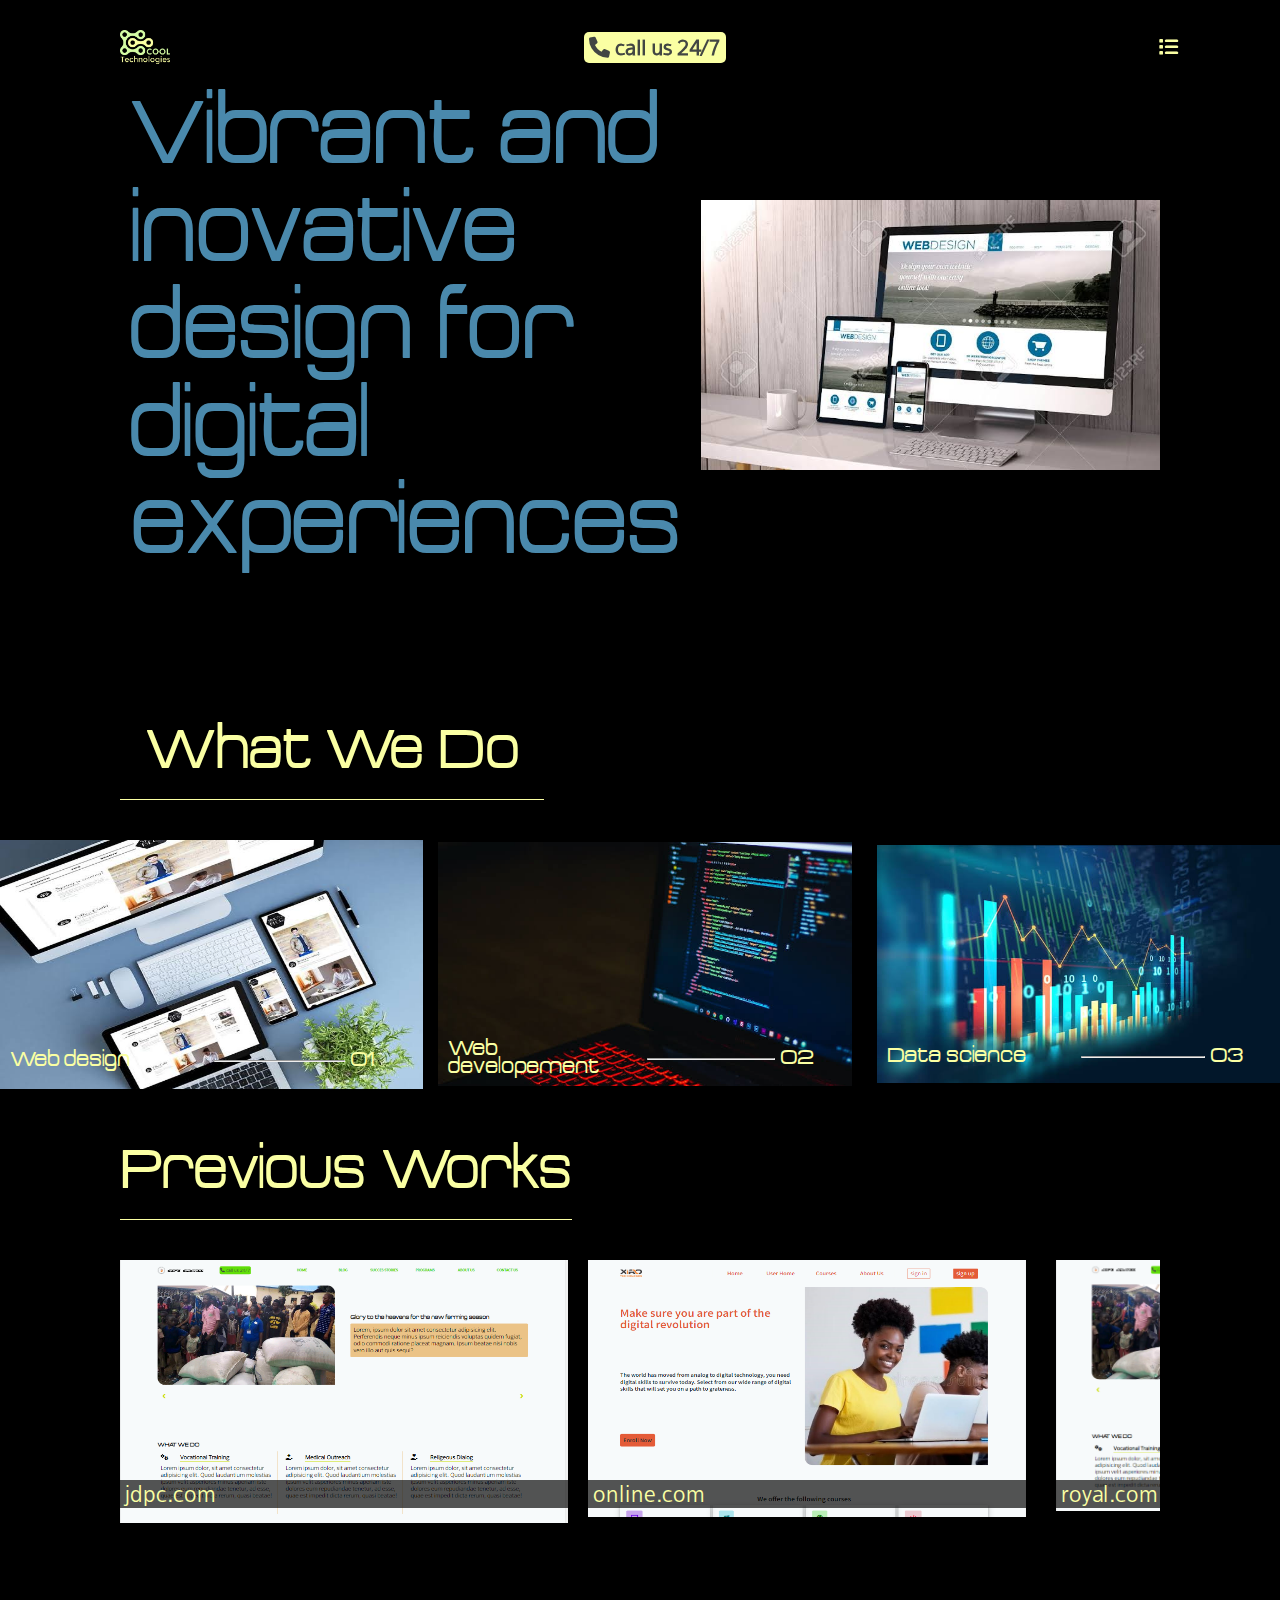
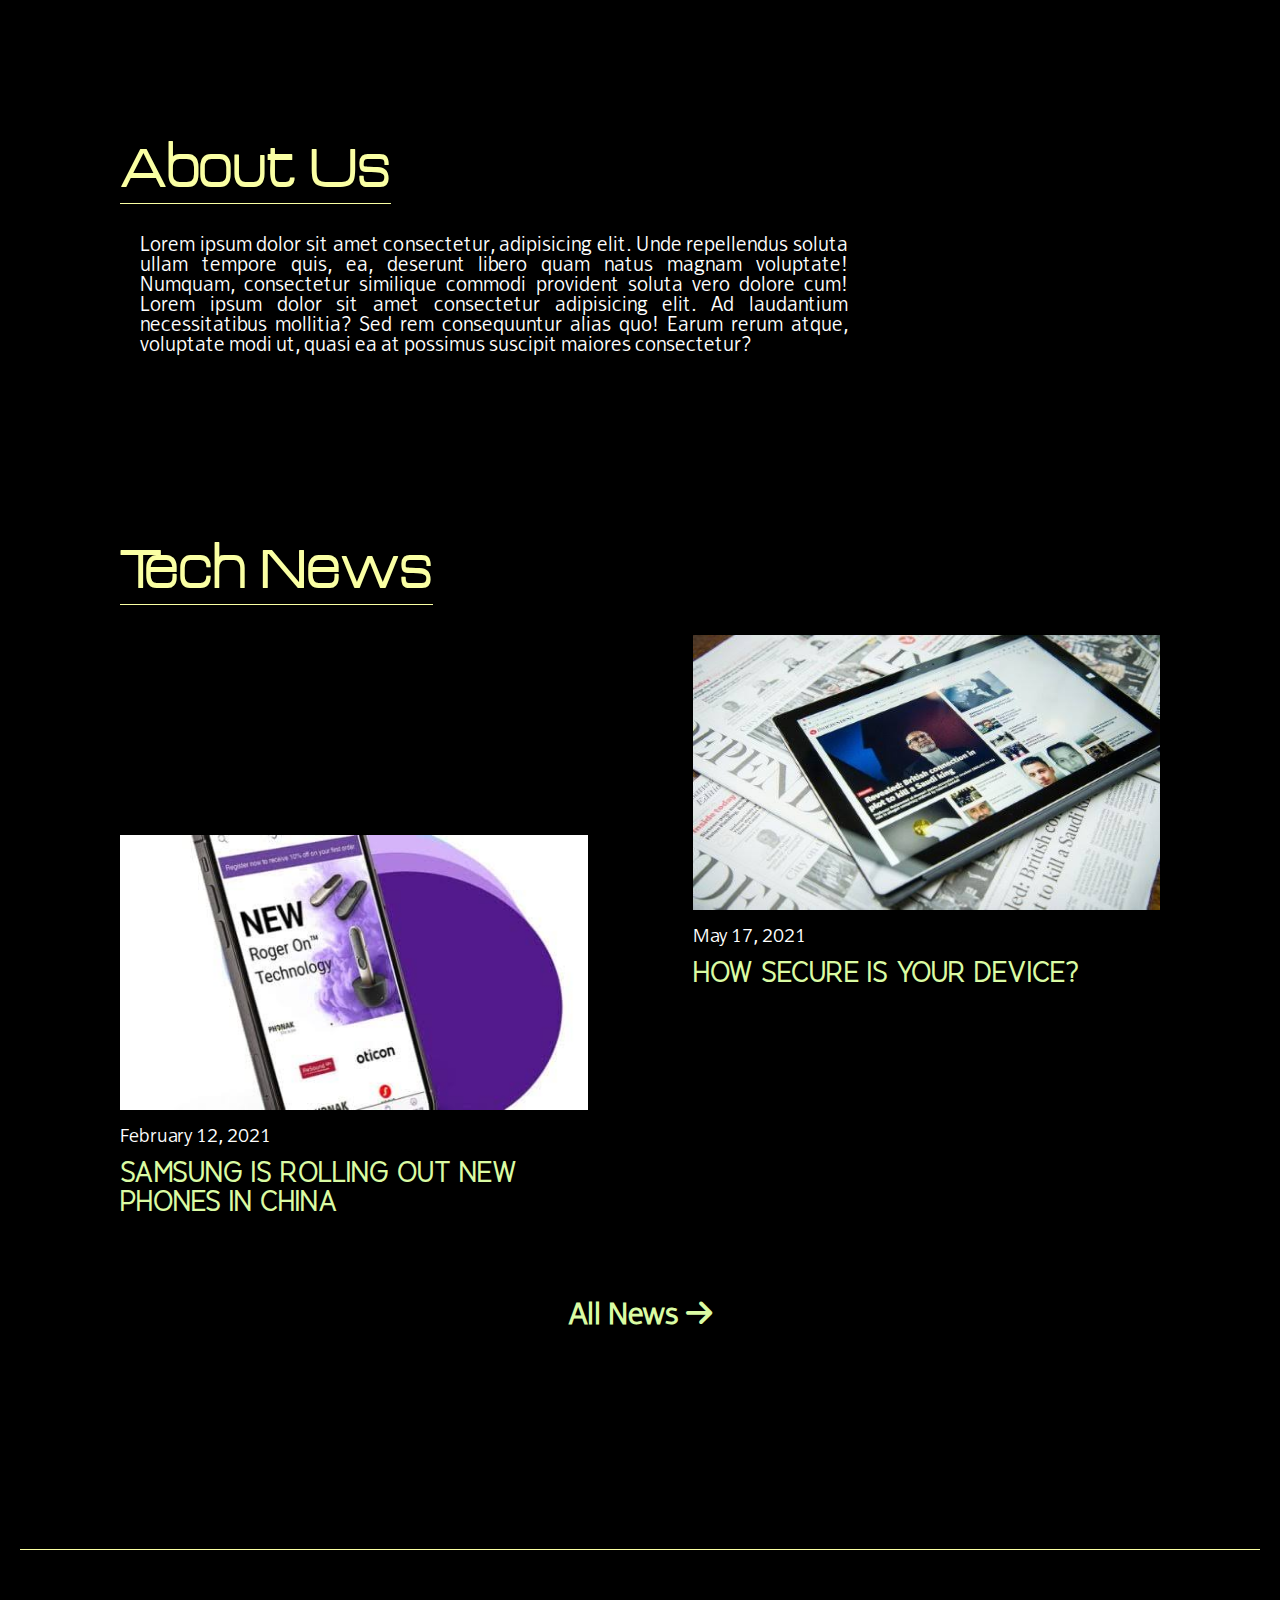
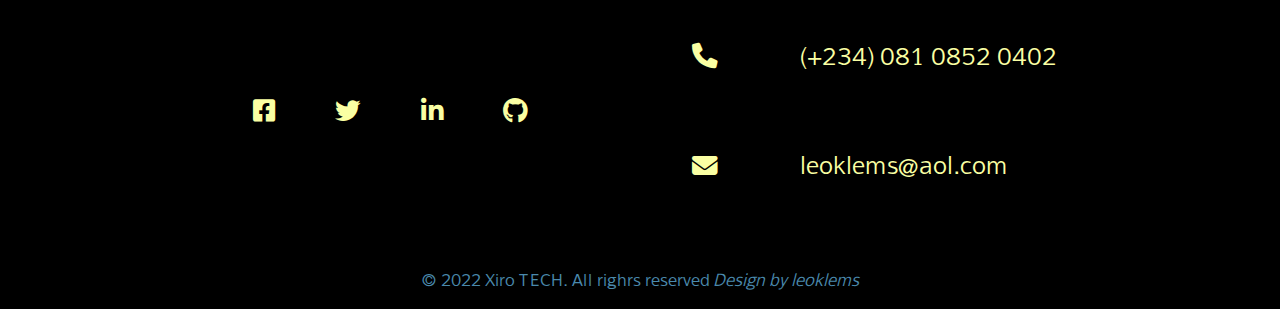
<file: index.html>
<html lang="en">

<head>
    <meta charset="UTF-8">
    <meta http-equiv="X-UA-Compatible" content="IE=edge">
    <meta name="viewport" content="width=device-width, initial-scale=1.0">
    <title>Home</title>
    <link rel="shortcut icon" href="assets/images/sml3.png" type="image">
    <link rel="stylesheet" href="assets/css/style.css">
    <link rel="stylesheet" href="assets/fontawesome-free-6.1.1-web/fontawesome-free-6.1.1-web/css/all.css">
</head>

<body>
    <main id="general">
        <article id="top-menu-bar">
            <article id="top-header">
                <img src="assets/images/main.png" alt="logo" id="logo">
                <a id="hm__header__dail" href="tel:+234 8108 520 402"><i class="fas fa-phone"></i> call us 24/7</a>
                <nav id="navi">
                    <a href="" id="menu-btn"><span class="menu_wrd"></span> <i class="fas fa-list"></i></a>

                </nav>
                <section id="menu-item" class="menu-item">
                    <ol>
                        <li class="nav-item"><a href="index.html" class="nav-link">home</a></li>
                        <li class="nav-item"><a href="#service" class="nav-link" id="service-link">our services</a></li>
                        <li class="nav-item"><a href="#about" class="nav-link" id="about-link">about us</a></li>
                        <li class="nav-item"><a href="news-home.html" class="nav-link" id="news-link">news</a></li>
                    </ol>
                </section>
            </article>

        </article>
        <main id="major">
            <article id="fis">
                <header>
                    Vibrant and inovative design for digital experiences
                </header>
                <div id="hm__body__sec__body slideshow-container">
                    <div class="hm__body__caro__div mySlides fade">
                        <img src="assets/images/4.jpeg" alt="" id="fis-img">
                    </div>
                    <div class="hm__body__caro__div mySlides fade">
                        <img src="assets/images/news1.jpeg" alt="" id="fis-img">
                    </div>
                </div>
            </article>
            <article id="service">
                <header>What we do</header>
                <section>
                    <div>
                        <figure class="we-do fo">
                            <!-- <div class="we-do-icon">
                                <i class="fa-solid fa-globe"></i>
                            </div> -->
                            <img src="assets/images/wdes.jpeg" alt="" class="we-do-img" id="we-do-one">
                            <figcaption id="we-do-one"><span class="we-do-name">Web design</span>
                                <hr class="we-do-line"><span class="we-do-no">01</span></figcaption>
                        </figure>
                    </div>
                    <div>
                        <figure class="we-do fo">
                            <!-- <div class="we-do-icon">
                                <i class="fas fa-code"></i>
                            </div> -->
                            <img src="assets/images/wdev.jpeg" alt="" class="we-do-img" id="we-do-two">
                            <figcaption id="we-do-two"><span class="we-do-name">Web developement</span>
                                <hr class="we-do-line"><span class="we-do-no">02</span></figcaption>
                        </figure>
                    </div>
                    <div>
                        <figure class="we-do fo">
                            <!-- <div class="we-do-icon">
                                <i class="fa-solid fa-chart-line"></i>
                            </div> -->
                            <img src="assets/images/data1.jpeg" alt="" class="we-do-img" id="we-do-three">
                            <figcaption id="we-do-three"><span class="we-do-name">Data science</span>
                                <hr class="we-do-line"><span class="we-do-no">03</span></figcaption>
                        </figure>
                    </div>

                </section>
            </article>
            <article id="works">
                <header>Previous Works</header>
                <section>
                    <a href="">
                        <figure class="we-do fo">
                            <img src="assets/images/work1.png" alt="" class="we-do-img" id="we-do-one">
                            <figcaption id="we-do-one">
                                <span class="we-do-name">jdpc.com</span>
                            </figcaption>
                        </figure>
                    </a>
                    <a href="">
                        <figure class="we-do fo">
                            <img src="assets/images/work2.png" alt="" class="we-do-img" id="we-do-two">
                            <figcaption id="we-do-two">
                                <span class="we-do-name">online.com</span>
                            </figcaption>
                        </figure>
                    </a>
                    <a href="">
                        <figure class="we-do fo">
                            <img src="assets/images/work1.png" alt="" class="we-do-img" id="we-do-three">
                            <figcaption id="we-do-three">
                                <span class="we-do-name">royal.com</span>
                            </figcaption>
                        </figure>
                    </a>

                </section>
            </article>
            <article id="about">
                <header>about us</header>
                <section>Lorem ipsum dolor sit amet consectetur, adipisicing elit. Unde repellendus soluta ullam tempore quis, ea, deserunt libero quam natus magnam voluptate! Numquam, consectetur similique commodi provident soluta vero dolore cum! Lorem ipsum
                    dolor sit amet consectetur adipisicing elit. Ad laudantium necessitatibus mollitia? Sed rem consequuntur alias quo! Earum rerum atque, voluptate modi ut, quasi ea at possimus suscipit maiores consectetur?</section>
            </article>
            <article id="news">
                <header>Tech news</header>
                <section>
                    <a href="news-details.html" class="nws-link">
                        <div class="nws-item">
                            <img src="assets/images/news4.jpeg" alt="" class="nws-img">
                            <p class="nws-date">february 12, 2021</p>
                            <div class="nws-head">samsung is rolling out new phones in china</div>
                        </div>
                    </a>
                    <a href="news-details.html" class="nws-link">
                        <div class="nws-item">
                            <img src="assets/images/news3.jpeg" alt="" class="nws-img">
                            <p class="nws-date">may 17, 2021</p>
                            <div class="nws-head">how secure is your device?</div>
                        </div>
                    </a>
                </section>
                <footer>
                    <a href="news-home.html" class="all-nws">
                        <span class="arro">
                            All news  <i class="fas fa-arrow-right all-arr"></i>
                        </span>
                    </a>
                </footer>
            </article>

        </main>
        <footer id="bottom">
            <article>
                <section>
                    <div class="footer-social">
                        <a class="sos-item" href=""><i class="fab fa-facebook-square" aria-hidden="true"></i></a>
                        <a class="sos-item" href=""><i class="fab fa-twitter" aria-hidden="true"></i></a>
                        <a class="sos-item" href=""><i class="fab fa-linkedin-in" aria-hidden="true"></i></a>
                        <a class="sos-item" href=""><i class="fab fa-github" aria-hidden="true"></i></a>

                    </div>
                    <div class="footer-con">
                        <table>
                            <tr>
                                <td class="fo-icon"><i class="fas fa-phone"></i></td>
                                <td class="fo-con"><a href="tel:+234 8108 520 402">(+234) 081 0852 0402</a></td>
                            </tr>
                            <tr>
                                <td class="fo-icon"><i class="fas fa-envelope"></i></td>
                                <td class="fo-con">leoklems@aol.com</td>
                            </tr>
                        </table>
                    </div>
                </section>
                <footer>
                    <div class="copyright">
                        <span>© 2022 <span class="footer-brand">Xiro</span> TECH. All righrs reserved</span>
                        <i>Design by <a href="">leoklems</a></i>

                    </div>
                </footer>
            </article>
        </footer>
    </main>

    <script src="assets/js/jquery.js"></script>
    <script src="assets/js/main.js"></script>
</body>

</html>
</file>
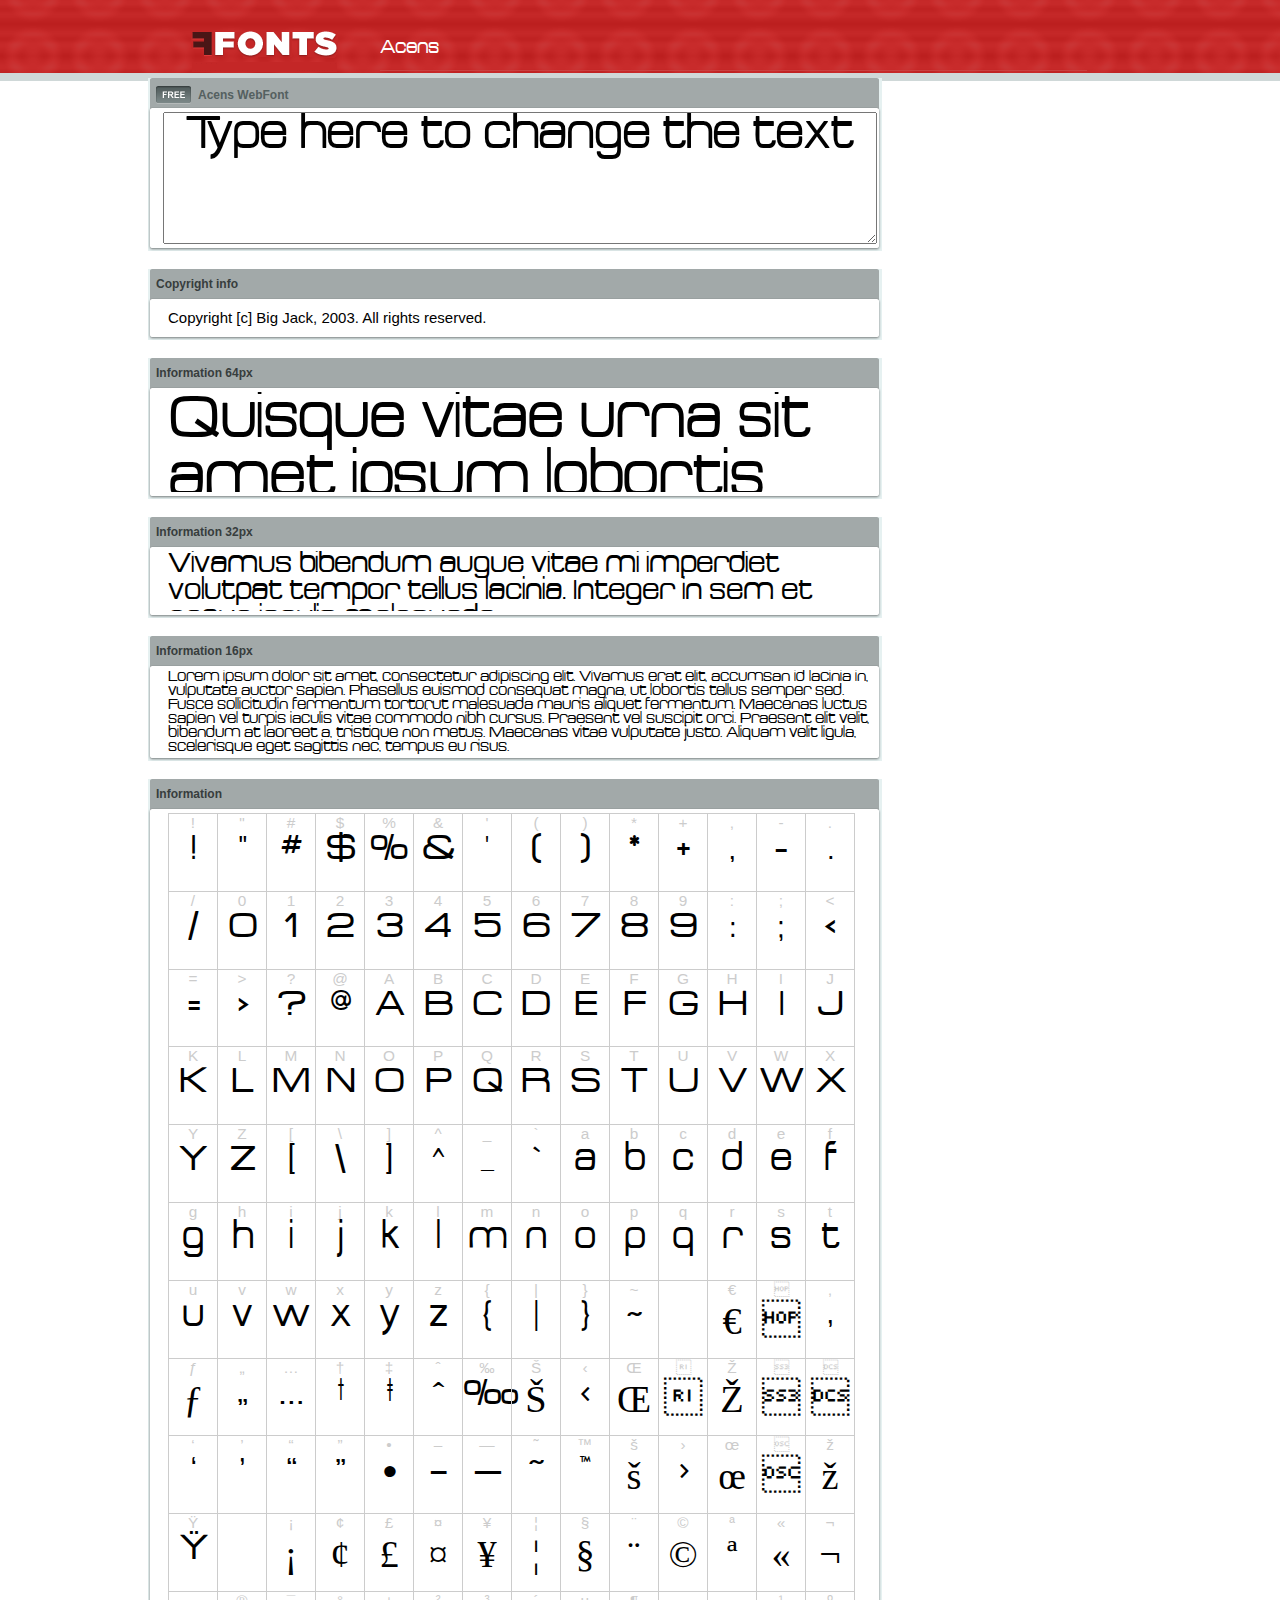
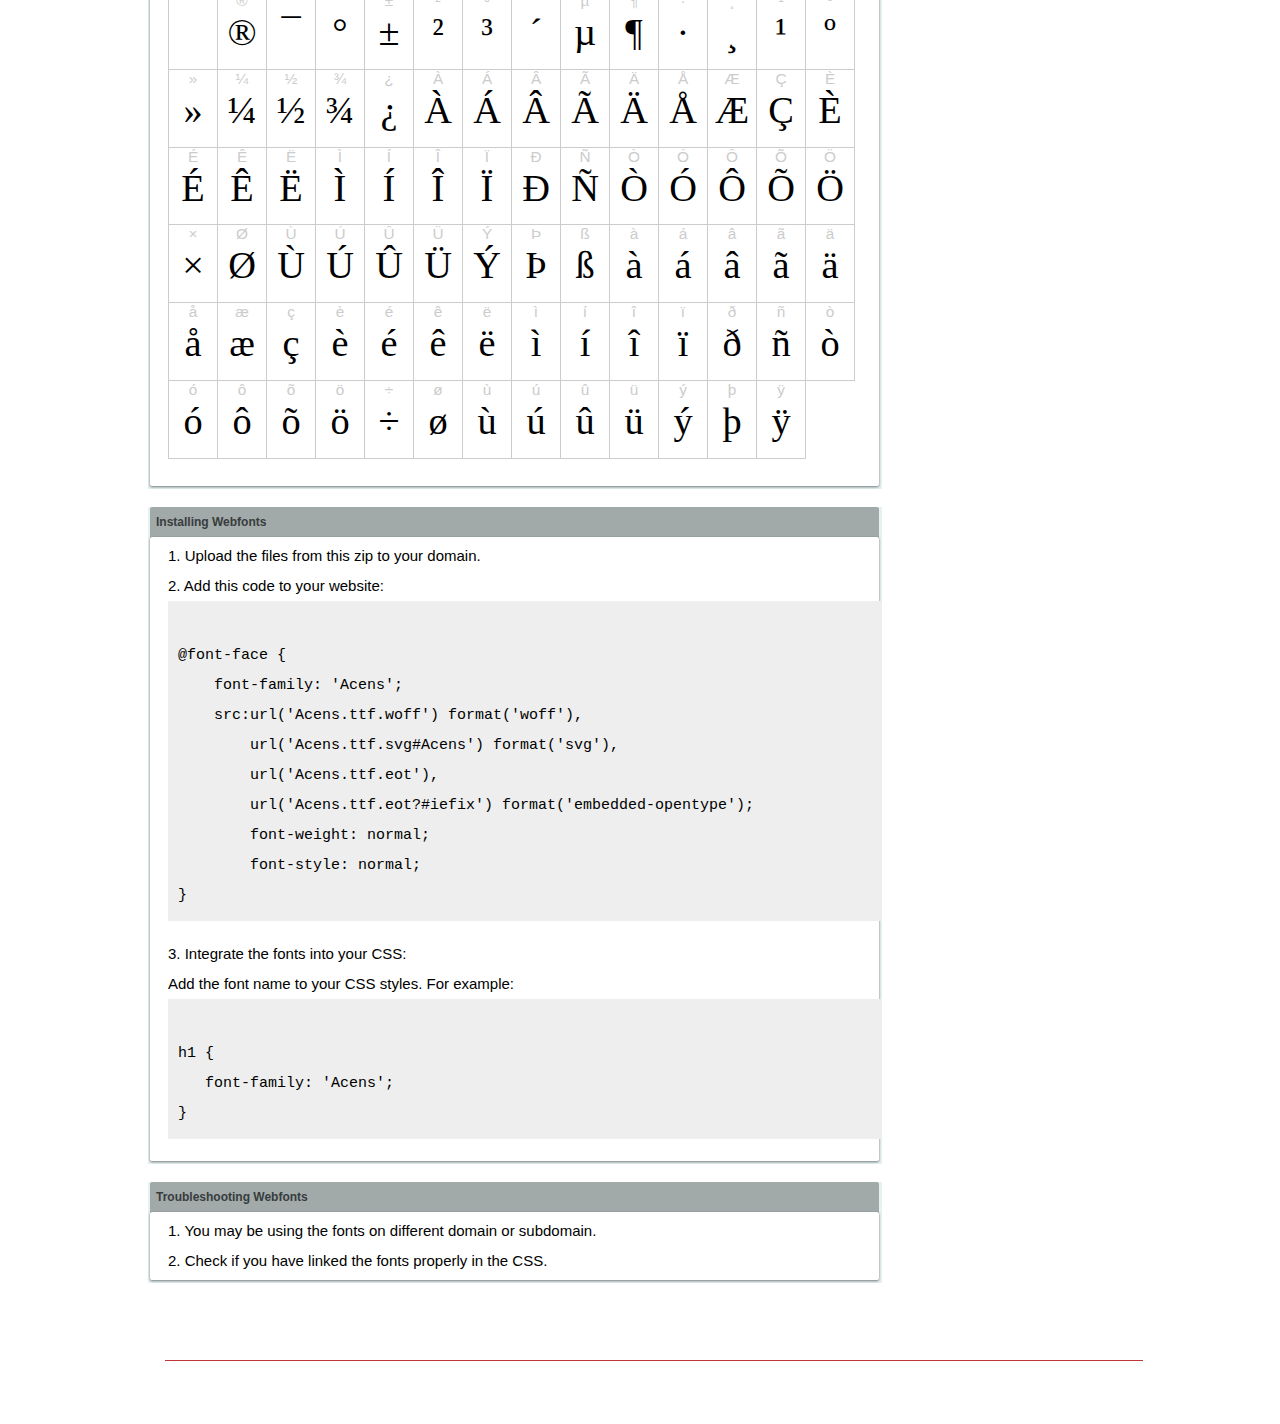
<file: assets/css/Acens/example.html>
<!DOCTYPE html PUBLIC "-//W3C//DTD XHTML 1.0 Transitional//EN" "http://www.w3.org/TR/xhtml1/DTD/xhtml1-transitional.dtd">
<html xmlns="http://www.w3.org/1999/xhtml">
<head>
<meta http-equiv="Content-Type" content="text/html; charset=UTF-8" />
<title>Acens WebFont</title>
<meta name="description" content="Acens WebFont" />
<meta name="keywords" content="Acens WebFont" />
<style type="text/css">
@font-face {
  font-family: 'Acens';
    src:  url('Acens.ttf.woff') format('woff'),
    url('Acens.ttf.svg#Acens') format('svg'),
    url('Acens.ttf.eot'),
    url('Acens.eot?#iefix') format('embedded-opentype'); 
    font-weight: normal;
    font-style: normal;
}.examplefontl {
  font-family: 'Acens';  
  color: black;
}
.examplefont {
  padding-bottom: 2em;
  overflow: hidden; 
  text-align: center;
}
.examplefont div {
  float: left;
  border: 1px solid #ccc;
  text-align: center;
  width: 1.25em;
  height: 2em;
  margin-right: -1px;
  margin-bottom: -1px;
  font-size: 3.2em; 
}
.examplefont div .defaultC {
  color: #ccc;
  font-family: arial, sans-serif;
  font-size: .4em;
  display: block;
}
*{margin:0;padding:0;}
body{margin:0px;padding:0px;background:#FFFFFF url(images/bgtile.gif?1) repeat-x;font-family:Arial, Helvetica, sans-serif;}
#header{background:url(images/headertile.gif);height:73px;margin:0px;overflow:hidden;}
#head{width:707px;float:left;height:31px;margin:39px 0 0 0;padding:0px;color:#ffffff;font-size:15px;border-bottom:1px solid #c94040;overflow:hidden;}
#head a{color:#ffffff;text-decoration:none;}
#headspan1{float:left;}
.container{width:994px;margin:0 auto;padding:0px;overflow:hidden;}
#content{width:734px;margin:5px 0px 0px 5px;float:left;padding:0px;font-size:12px;display:inline;color:#868e8e;overflow:hidden;}
.fontbox{background:url(images/fontboxtile.gif);width:734px;margin:0 0 18px 0;padding:0;overflow:hidden;}
.fontboxtop{background:url(images/fontboxtop.gif) no-repeat top left;height:18px;font-size:12px;color:#373d3d;width:718px;padding:8px;margin:0;overflow:hidden;}
.fontboxtop a{color:#373d3d;text-decoration:none;}
.fontboxspan1{background:url(images/free.gif) no-repeat;padding:2px 0 2px 42px;float:left;}
h6{background:url(images/logo.gif) top left no-repeat;width:230px;height:73px;margin:0px 0px 0px 7px;float:left;}
h6 a{display:block;height:73px;}
h6 a span{display:none;}
h1{display:inline;font-size:12px;font-weight:bold;color:#546060;padding:0px;float:left;}
.btn{border:0;margin:0;background:url('images/button.gif');background-repeat:repeat-x;color:#fff;width:127px;height:28px;font-size:17px;}
.inputsubtmi{border:1px solid #e1ebeb;border-bottom:2px solid #c7d1d1;padding:6px;margin:0 0 8px 0;}
.partner{font-size:16px;font-weight:bold;color:#000000;padding:0px;margin:39px 0px 12px 30px;}
.fontboxspan1notfree{padding:2px 0 2px 42px;float:left;}
#footer{height:123px;margin:0px;padding:0px;background:url(http://www.altfonts.com/images/foottile.gif);}
#foot{width:1005px;height:123px;background:url(http://www.altfonts.com/images/foot.gif) top left no-repeat;margin:0 auto;padding:0px;}
#copyright{height:31px;padding:28px 0 0 118px;margin:0 0 0 27px;border-bottom:1px solid #c33636;font-size:14px;color:#4a1616;}
code {
	white-space: pre;
	background-color: #eee;
	display: block;
	padding: 10px;
	margin-bottom: 18px;
	overflow: auto;
}    
</style>
</head>
<body>
<div id="header">
<div class="container">
<h6><a href="http://webfonts.ffonts.net" title="WebFonts"><span>WebFonts</span></a></h6>
<div id="head">
<span id="headspan1">
   <span style="font-family: 'Acens';font-size: 20px; color: white;">Acens</span> 
</span>
</div>
</div>
</div>
<div class="container">
<div id="content">
<!-- WebFont --> 
<div class="fontbox">
<div class="fontboxtop"><span class="fontboxspan1"><h1>Acens WebFont</h1></span></div>
 <textarea id="txtAreaTryFont" cols="" rows="2" style="font-family: 'Acens';width:97%; font-size: 50px; height: 130px;text-align: center;margin-left: 15px;" 
           onclick="if (this.value=='Type here to change the text') this.value=''">Type here to change the text</textarea>
<img src="images/fontboxbottom.gif" width="734" height="7" alt="" />
</div>
<div class="fontbox">
<div class="fontboxtop"><b>Copyright info</b></div>
<div style="text-align: left;margin-left:20px;color: black;font-size:15px;line-height:200%">
Copyright [c] Big Jack, 2003. All rights reserved.
</div>
<img src="images/fontboxbottom.gif" width="734" height="7" alt="" />
</div>
<div class="fontbox">
<div class="fontboxtop"><b>Information 64px</b></div>
<div style="font-family: 'Acens';margin-left:20px;font-size:64px;color:black;float: left;display: inline; overflow: hidden;height:100px;">
 Quisque vitae urna sit amet ipsum lobortis iaculis volutpat sit amet nibh. 
</div>
<img src="images/fontboxbottom.gif" width="734" height="7" alt="" />
</div>
<div class="fontbox">
<div class="fontboxtop"><b>Information 32px</b></div>
<div style="font-family: 'Acens';margin-left:20px;font-size:30px;color:black;float: left;display: inline; overflow: hidden;height:60px;">
 Vivamus bibendum augue vitae mi imperdiet volutpat tempor tellus lacinia. Integer in sem et neque iaculis malesuada. 
</div>
<img src="images/fontboxbottom.gif" width="734" height="7" alt="" />
</div>
<div class="fontbox">
<div class="fontboxtop"><b>Information 16px</b></div>
<div style="font-family: 'Acens';margin-left:20px;font-size:16px;color:black;float: left;display: inline; overflow: hidden;">
 Lorem ipsum dolor sit amet, consectetur adipiscing elit. Vivamus erat elit, accumsan id lacinia in, vulputate auctor sapien. Phasellus euismod consequat magna, ut lobortis tellus semper sed. Fusce sollicitudin fermentum tortor, ut malesuada mauris aliquet fermentum. Maecenas luctus sapien vel turpis iaculis vitae commodo nibh cursus. Praesent vel suscipit orci. Praesent elit velit, bibendum at laoreet a, tristique non metus. Maecenas vitae vulputate justo. Aliquam velit ligula, scelerisque eget sagittis nec, tempus eu risus. 
</div>
<img src="images/fontboxbottom.gif" width="734" height="7" alt="" />
</div>
<div class="fontbox">
<div class="fontboxtop"><b>Information</b></div>
<div class="examplefont examplefontl" style="text-align: center;margin-left:20px;">
 <div><span class="defaultC">&#33;</span><span>&#33;</span></div><div><span class="defaultC">&#34;</span><span>&#34;</span></div><div><span class="defaultC">&#35;</span><span>&#35;</span></div><div><span class="defaultC">&#36;</span><span>&#36;</span></div><div><span class="defaultC">&#37;</span><span>&#37;</span></div><div><span class="defaultC">&#38;</span><span>&#38;</span></div><div><span class="defaultC">&#39;</span><span>&#39;</span></div><div><span class="defaultC">&#40;</span><span>&#40;</span></div><div><span class="defaultC">&#41;</span><span>&#41;</span></div><div><span class="defaultC">&#42;</span><span>&#42;</span></div><div><span class="defaultC">&#43;</span><span>&#43;</span></div><div><span class="defaultC">&#44;</span><span>&#44;</span></div><div><span class="defaultC">&#45;</span><span>&#45;</span></div><div><span class="defaultC">&#46;</span><span>&#46;</span></div><div><span class="defaultC">&#47;</span><span>&#47;</span></div><div><span class="defaultC">&#48;</span><span>&#48;</span></div><div><span class="defaultC">&#49;</span><span>&#49;</span></div><div><span class="defaultC">&#50;</span><span>&#50;</span></div><div><span class="defaultC">&#51;</span><span>&#51;</span></div><div><span class="defaultC">&#52;</span><span>&#52;</span></div><div><span class="defaultC">&#53;</span><span>&#53;</span></div><div><span class="defaultC">&#54;</span><span>&#54;</span></div><div><span class="defaultC">&#55;</span><span>&#55;</span></div><div><span class="defaultC">&#56;</span><span>&#56;</span></div><div><span class="defaultC">&#57;</span><span>&#57;</span></div><div><span class="defaultC">&#58;</span><span>&#58;</span></div><div><span class="defaultC">&#59;</span><span>&#59;</span></div><div><span class="defaultC">&#60;</span><span>&#60;</span></div><div><span class="defaultC">&#61;</span><span>&#61;</span></div><div><span class="defaultC">&#62;</span><span>&#62;</span></div><div><span class="defaultC">&#63;</span><span>&#63;</span></div><div><span class="defaultC">&#64;</span><span>&#64;</span></div><div><span class="defaultC">&#65;</span><span>&#65;</span></div><div><span class="defaultC">&#66;</span><span>&#66;</span></div><div><span class="defaultC">&#67;</span><span>&#67;</span></div><div><span class="defaultC">&#68;</span><span>&#68;</span></div><div><span class="defaultC">&#69;</span><span>&#69;</span></div><div><span class="defaultC">&#70;</span><span>&#70;</span></div><div><span class="defaultC">&#71;</span><span>&#71;</span></div><div><span class="defaultC">&#72;</span><span>&#72;</span></div><div><span class="defaultC">&#73;</span><span>&#73;</span></div><div><span class="defaultC">&#74;</span><span>&#74;</span></div><div><span class="defaultC">&#75;</span><span>&#75;</span></div><div><span class="defaultC">&#76;</span><span>&#76;</span></div><div><span class="defaultC">&#77;</span><span>&#77;</span></div><div><span class="defaultC">&#78;</span><span>&#78;</span></div><div><span class="defaultC">&#79;</span><span>&#79;</span></div><div><span class="defaultC">&#80;</span><span>&#80;</span></div><div><span class="defaultC">&#81;</span><span>&#81;</span></div><div><span class="defaultC">&#82;</span><span>&#82;</span></div><div><span class="defaultC">&#83;</span><span>&#83;</span></div><div><span class="defaultC">&#84;</span><span>&#84;</span></div><div><span class="defaultC">&#85;</span><span>&#85;</span></div><div><span class="defaultC">&#86;</span><span>&#86;</span></div><div><span class="defaultC">&#87;</span><span>&#87;</span></div><div><span class="defaultC">&#88;</span><span>&#88;</span></div><div><span class="defaultC">&#89;</span><span>&#89;</span></div><div><span class="defaultC">&#90;</span><span>&#90;</span></div><div><span class="defaultC">&#91;</span><span>&#91;</span></div><div><span class="defaultC">&#92;</span><span>&#92;</span></div><div><span class="defaultC">&#93;</span><span>&#93;</span></div><div><span class="defaultC">&#94;</span><span>&#94;</span></div><div><span class="defaultC">&#95;</span><span>&#95;</span></div><div><span class="defaultC">&#96;</span><span>&#96;</span></div><div><span class="defaultC">&#97;</span><span>&#97;</span></div><div><span class="defaultC">&#98;</span><span>&#98;</span></div><div><span class="defaultC">&#99;</span><span>&#99;</span></div><div><span class="defaultC">&#100;</span><span>&#100;</span></div><div><span class="defaultC">&#101;</span><span>&#101;</span></div><div><span class="defaultC">&#102;</span><span>&#102;</span></div><div><span class="defaultC">&#103;</span><span>&#103;</span></div><div><span class="defaultC">&#104;</span><span>&#104;</span></div><div><span class="defaultC">&#105;</span><span>&#105;</span></div><div><span class="defaultC">&#106;</span><span>&#106;</span></div><div><span class="defaultC">&#107;</span><span>&#107;</span></div><div><span class="defaultC">&#108;</span><span>&#108;</span></div><div><span class="defaultC">&#109;</span><span>&#109;</span></div><div><span class="defaultC">&#110;</span><span>&#110;</span></div><div><span class="defaultC">&#111;</span><span>&#111;</span></div><div><span class="defaultC">&#112;</span><span>&#112;</span></div><div><span class="defaultC">&#113;</span><span>&#113;</span></div><div><span class="defaultC">&#114;</span><span>&#114;</span></div><div><span class="defaultC">&#115;</span><span>&#115;</span></div><div><span class="defaultC">&#116;</span><span>&#116;</span></div><div><span class="defaultC">&#117;</span><span>&#117;</span></div><div><span class="defaultC">&#118;</span><span>&#118;</span></div><div><span class="defaultC">&#119;</span><span>&#119;</span></div><div><span class="defaultC">&#120;</span><span>&#120;</span></div><div><span class="defaultC">&#121;</span><span>&#121;</span></div><div><span class="defaultC">&#122;</span><span>&#122;</span></div><div><span class="defaultC">&#123;</span><span>&#123;</span></div><div><span class="defaultC">&#124;</span><span>&#124;</span></div><div><span class="defaultC">&#125;</span><span>&#125;</span></div><div><span class="defaultC">&#126;</span><span>&#126;</span></div><div><span class="defaultC">&#127;</span><span>&#127;</span></div><div><span class="defaultC">&#128;</span><span>&#128;</span></div><div><span class="defaultC">&#129;</span><span>&#129;</span></div><div><span class="defaultC">&#130;</span><span>&#130;</span></div><div><span class="defaultC">&#131;</span><span>&#131;</span></div><div><span class="defaultC">&#132;</span><span>&#132;</span></div><div><span class="defaultC">&#133;</span><span>&#133;</span></div><div><span class="defaultC">&#134;</span><span>&#134;</span></div><div><span class="defaultC">&#135;</span><span>&#135;</span></div><div><span class="defaultC">&#136;</span><span>&#136;</span></div><div><span class="defaultC">&#137;</span><span>&#137;</span></div><div><span class="defaultC">&#138;</span><span>&#138;</span></div><div><span class="defaultC">&#139;</span><span>&#139;</span></div><div><span class="defaultC">&#140;</span><span>&#140;</span></div><div><span class="defaultC">&#141;</span><span>&#141;</span></div><div><span class="defaultC">&#142;</span><span>&#142;</span></div><div><span class="defaultC">&#143;</span><span>&#143;</span></div><div><span class="defaultC">&#144;</span><span>&#144;</span></div><div><span class="defaultC">&#145;</span><span>&#145;</span></div><div><span class="defaultC">&#146;</span><span>&#146;</span></div><div><span class="defaultC">&#147;</span><span>&#147;</span></div><div><span class="defaultC">&#148;</span><span>&#148;</span></div><div><span class="defaultC">&#149;</span><span>&#149;</span></div><div><span class="defaultC">&#150;</span><span>&#150;</span></div><div><span class="defaultC">&#151;</span><span>&#151;</span></div><div><span class="defaultC">&#152;</span><span>&#152;</span></div><div><span class="defaultC">&#153;</span><span>&#153;</span></div><div><span class="defaultC">&#154;</span><span>&#154;</span></div><div><span class="defaultC">&#155;</span><span>&#155;</span></div><div><span class="defaultC">&#156;</span><span>&#156;</span></div><div><span class="defaultC">&#157;</span><span>&#157;</span></div><div><span class="defaultC">&#158;</span><span>&#158;</span></div><div><span class="defaultC">&#159;</span><span>&#159;</span></div><div><span class="defaultC">&#160;</span><span>&#160;</span></div><div><span class="defaultC">&#161;</span><span>&#161;</span></div><div><span class="defaultC">&#162;</span><span>&#162;</span></div><div><span class="defaultC">&#163;</span><span>&#163;</span></div><div><span class="defaultC">&#164;</span><span>&#164;</span></div><div><span class="defaultC">&#165;</span><span>&#165;</span></div><div><span class="defaultC">&#166;</span><span>&#166;</span></div><div><span class="defaultC">&#167;</span><span>&#167;</span></div><div><span class="defaultC">&#168;</span><span>&#168;</span></div><div><span class="defaultC">&#169;</span><span>&#169;</span></div><div><span class="defaultC">&#170;</span><span>&#170;</span></div><div><span class="defaultC">&#171;</span><span>&#171;</span></div><div><span class="defaultC">&#172;</span><span>&#172;</span></div><div><span class="defaultC">&#173;</span><span>&#173;</span></div><div><span class="defaultC">&#174;</span><span>&#174;</span></div><div><span class="defaultC">&#175;</span><span>&#175;</span></div><div><span class="defaultC">&#176;</span><span>&#176;</span></div><div><span class="defaultC">&#177;</span><span>&#177;</span></div><div><span class="defaultC">&#178;</span><span>&#178;</span></div><div><span class="defaultC">&#179;</span><span>&#179;</span></div><div><span class="defaultC">&#180;</span><span>&#180;</span></div><div><span class="defaultC">&#181;</span><span>&#181;</span></div><div><span class="defaultC">&#182;</span><span>&#182;</span></div><div><span class="defaultC">&#183;</span><span>&#183;</span></div><div><span class="defaultC">&#184;</span><span>&#184;</span></div><div><span class="defaultC">&#185;</span><span>&#185;</span></div><div><span class="defaultC">&#186;</span><span>&#186;</span></div><div><span class="defaultC">&#187;</span><span>&#187;</span></div><div><span class="defaultC">&#188;</span><span>&#188;</span></div><div><span class="defaultC">&#189;</span><span>&#189;</span></div><div><span class="defaultC">&#190;</span><span>&#190;</span></div><div><span class="defaultC">&#191;</span><span>&#191;</span></div><div><span class="defaultC">&#192;</span><span>&#192;</span></div><div><span class="defaultC">&#193;</span><span>&#193;</span></div><div><span class="defaultC">&#194;</span><span>&#194;</span></div><div><span class="defaultC">&#195;</span><span>&#195;</span></div><div><span class="defaultC">&#196;</span><span>&#196;</span></div><div><span class="defaultC">&#197;</span><span>&#197;</span></div><div><span class="defaultC">&#198;</span><span>&#198;</span></div><div><span class="defaultC">&#199;</span><span>&#199;</span></div><div><span class="defaultC">&#200;</span><span>&#200;</span></div><div><span class="defaultC">&#201;</span><span>&#201;</span></div><div><span class="defaultC">&#202;</span><span>&#202;</span></div><div><span class="defaultC">&#203;</span><span>&#203;</span></div><div><span class="defaultC">&#204;</span><span>&#204;</span></div><div><span class="defaultC">&#205;</span><span>&#205;</span></div><div><span class="defaultC">&#206;</span><span>&#206;</span></div><div><span class="defaultC">&#207;</span><span>&#207;</span></div><div><span class="defaultC">&#208;</span><span>&#208;</span></div><div><span class="defaultC">&#209;</span><span>&#209;</span></div><div><span class="defaultC">&#210;</span><span>&#210;</span></div><div><span class="defaultC">&#211;</span><span>&#211;</span></div><div><span class="defaultC">&#212;</span><span>&#212;</span></div><div><span class="defaultC">&#213;</span><span>&#213;</span></div><div><span class="defaultC">&#214;</span><span>&#214;</span></div><div><span class="defaultC">&#215;</span><span>&#215;</span></div><div><span class="defaultC">&#216;</span><span>&#216;</span></div><div><span class="defaultC">&#217;</span><span>&#217;</span></div><div><span class="defaultC">&#218;</span><span>&#218;</span></div><div><span class="defaultC">&#219;</span><span>&#219;</span></div><div><span class="defaultC">&#220;</span><span>&#220;</span></div><div><span class="defaultC">&#221;</span><span>&#221;</span></div><div><span class="defaultC">&#222;</span><span>&#222;</span></div><div><span class="defaultC">&#223;</span><span>&#223;</span></div><div><span class="defaultC">&#224;</span><span>&#224;</span></div><div><span class="defaultC">&#225;</span><span>&#225;</span></div><div><span class="defaultC">&#226;</span><span>&#226;</span></div><div><span class="defaultC">&#227;</span><span>&#227;</span></div><div><span class="defaultC">&#228;</span><span>&#228;</span></div><div><span class="defaultC">&#229;</span><span>&#229;</span></div><div><span class="defaultC">&#230;</span><span>&#230;</span></div><div><span class="defaultC">&#231;</span><span>&#231;</span></div><div><span class="defaultC">&#232;</span><span>&#232;</span></div><div><span class="defaultC">&#233;</span><span>&#233;</span></div><div><span class="defaultC">&#234;</span><span>&#234;</span></div><div><span class="defaultC">&#235;</span><span>&#235;</span></div><div><span class="defaultC">&#236;</span><span>&#236;</span></div><div><span class="defaultC">&#237;</span><span>&#237;</span></div><div><span class="defaultC">&#238;</span><span>&#238;</span></div><div><span class="defaultC">&#239;</span><span>&#239;</span></div><div><span class="defaultC">&#240;</span><span>&#240;</span></div><div><span class="defaultC">&#241;</span><span>&#241;</span></div><div><span class="defaultC">&#242;</span><span>&#242;</span></div><div><span class="defaultC">&#243;</span><span>&#243;</span></div><div><span class="defaultC">&#244;</span><span>&#244;</span></div><div><span class="defaultC">&#245;</span><span>&#245;</span></div><div><span class="defaultC">&#246;</span><span>&#246;</span></div><div><span class="defaultC">&#247;</span><span>&#247;</span></div><div><span class="defaultC">&#248;</span><span>&#248;</span></div><div><span class="defaultC">&#249;</span><span>&#249;</span></div><div><span class="defaultC">&#250;</span><span>&#250;</span></div><div><span class="defaultC">&#251;</span><span>&#251;</span></div><div><span class="defaultC">&#252;</span><span>&#252;</span></div><div><span class="defaultC">&#253;</span><span>&#253;</span></div><div><span class="defaultC">&#254;</span><span>&#254;</span></div><div><span class="defaultC">&#255;</span><span>&#255;</span></div> 
</div>
<img src="images/fontboxbottom.gif" width="734" height="7" alt="" />
</div>
<div class="fontbox">
<div class="fontboxtop"><b>Installing Webfonts</b></div>
<div style="text-align: left;margin-left:20px;color: black;font-size:15px;line-height:200%">
1. Upload the files from this zip to your domain.<br />
2. Add this code to your website:<br />
<code>
@font-face {
    font-family: 'Acens';
    src:url('Acens.ttf.woff') format('woff'),
        url('Acens.ttf.svg#Acens') format('svg'),
        url('Acens.ttf.eot'),
        url('Acens.ttf.eot?#iefix') format('embedded-opentype'); 
        font-weight: normal;
        font-style: normal;
}
</code>
3. Integrate the fonts into your CSS:<br />
Add the font name to your CSS styles. For example:
<code>
h1 { 
   font-family: 'Acens';
}  
</code>
</div>
<img src="images/fontboxbottom.gif" width="734" height="7" alt="" />
</div>
<div class="fontbox">
<div class="fontboxtop"><b>Troubleshooting Webfonts</b></div>
<div style="text-align: left;margin-left:20px;color: black;font-size:15px;line-height:200%">
1. You may be using the fonts on different domain or subdomain.<Br />
2. Check if you have linked the fonts properly in the CSS.<Br />
</div>
<img src="images/fontboxbottom.gif" width="734" height="7" alt="" />
</div>
</div>
</div>
<div id="footer">
<div id="foot">
<div id="copyright" style="font-size:11px;color:white;">&copy; - <a href="http://www.ffonts.net" title="Free Fonts" style="color:white;">Free Fonts by www.FFonts.net</a> - </div>
</div>
</div>

</body>
</html>
</file>
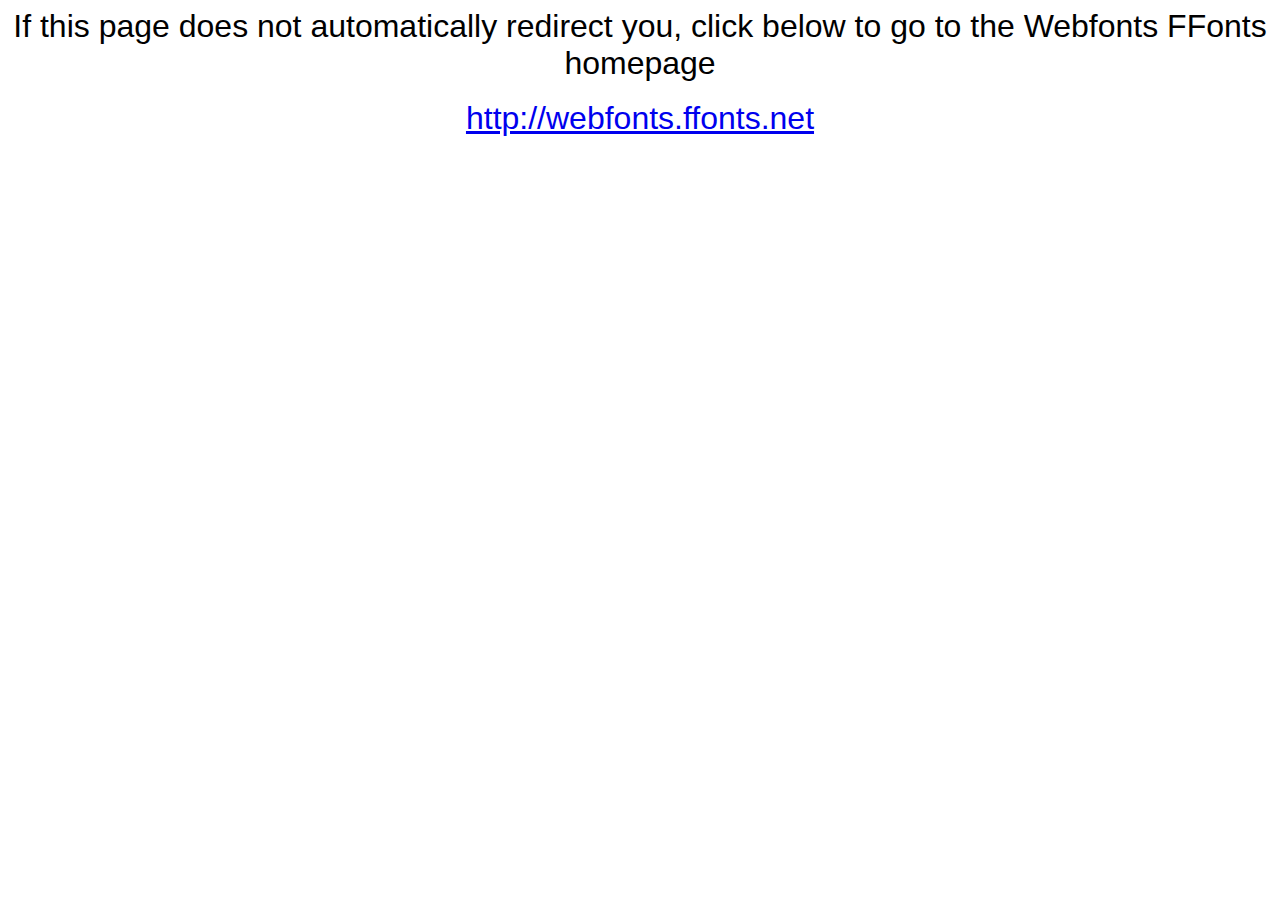
<file: assets/css/Acens/webfonts.ffonts.net.htm>
<HTML>
<HEAD>
<TITLE>Webfonts www.FFonts.net - Redirect</TITLE>
<meta http-equiv="refresh" content="1;url=http://webfonts.ffonts.net">
<script language="javascript">
<!-- 
//location.replace("http://webfonts.ffonts.net");
-->
</script>
</HEAD>

<BODY>
<CENTER>

<FONT FACE="Arial, Sans Serif, Verdana" SIZE=6>If this page does not automatically redirect you, click below to go to the Webfonts FFonts homepage</FONT>
<BR><BR>
<FONT FACE="Arial, Sans Serif, Verdana" SIZE=6><A HREF="http://webfonts.ffonts.net" TARGET="_top">http://webfonts.ffonts.net</A></FONT>

</CENTER>
</BODY>
</HTML>
</file>
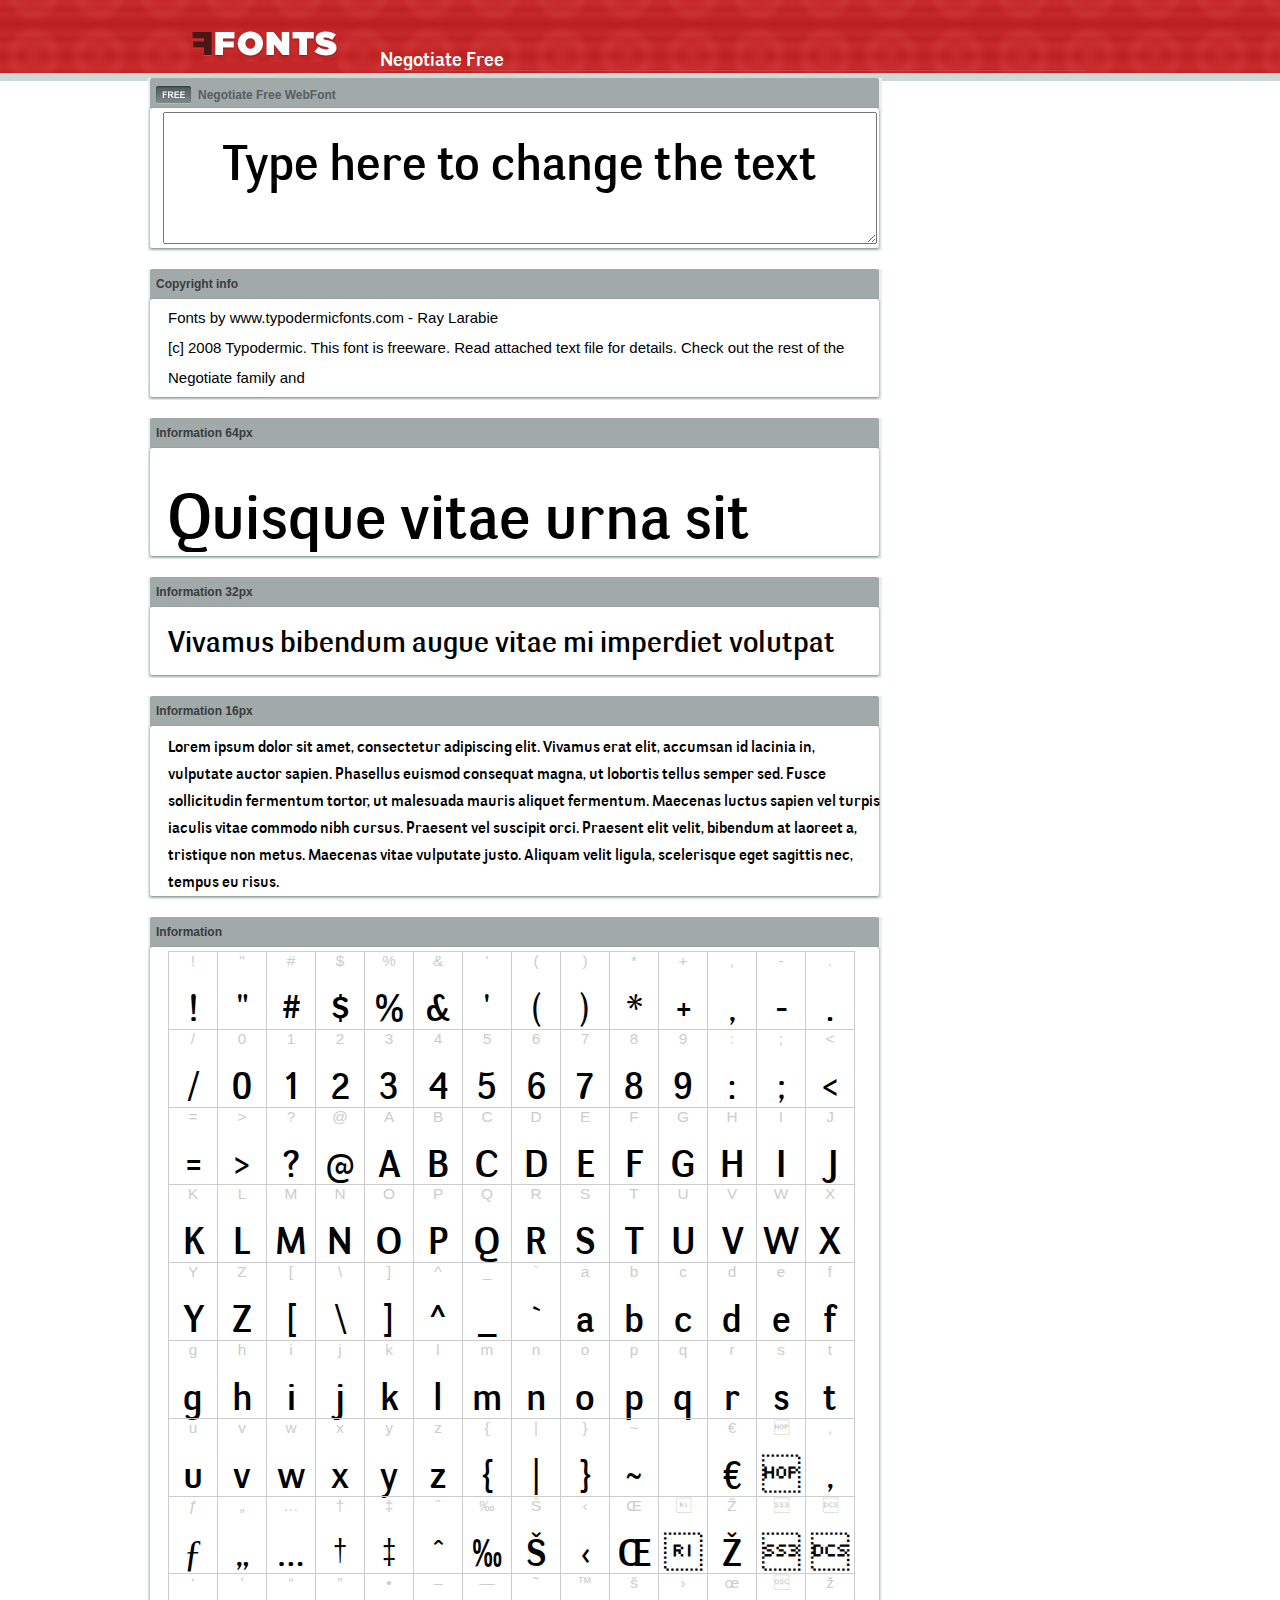
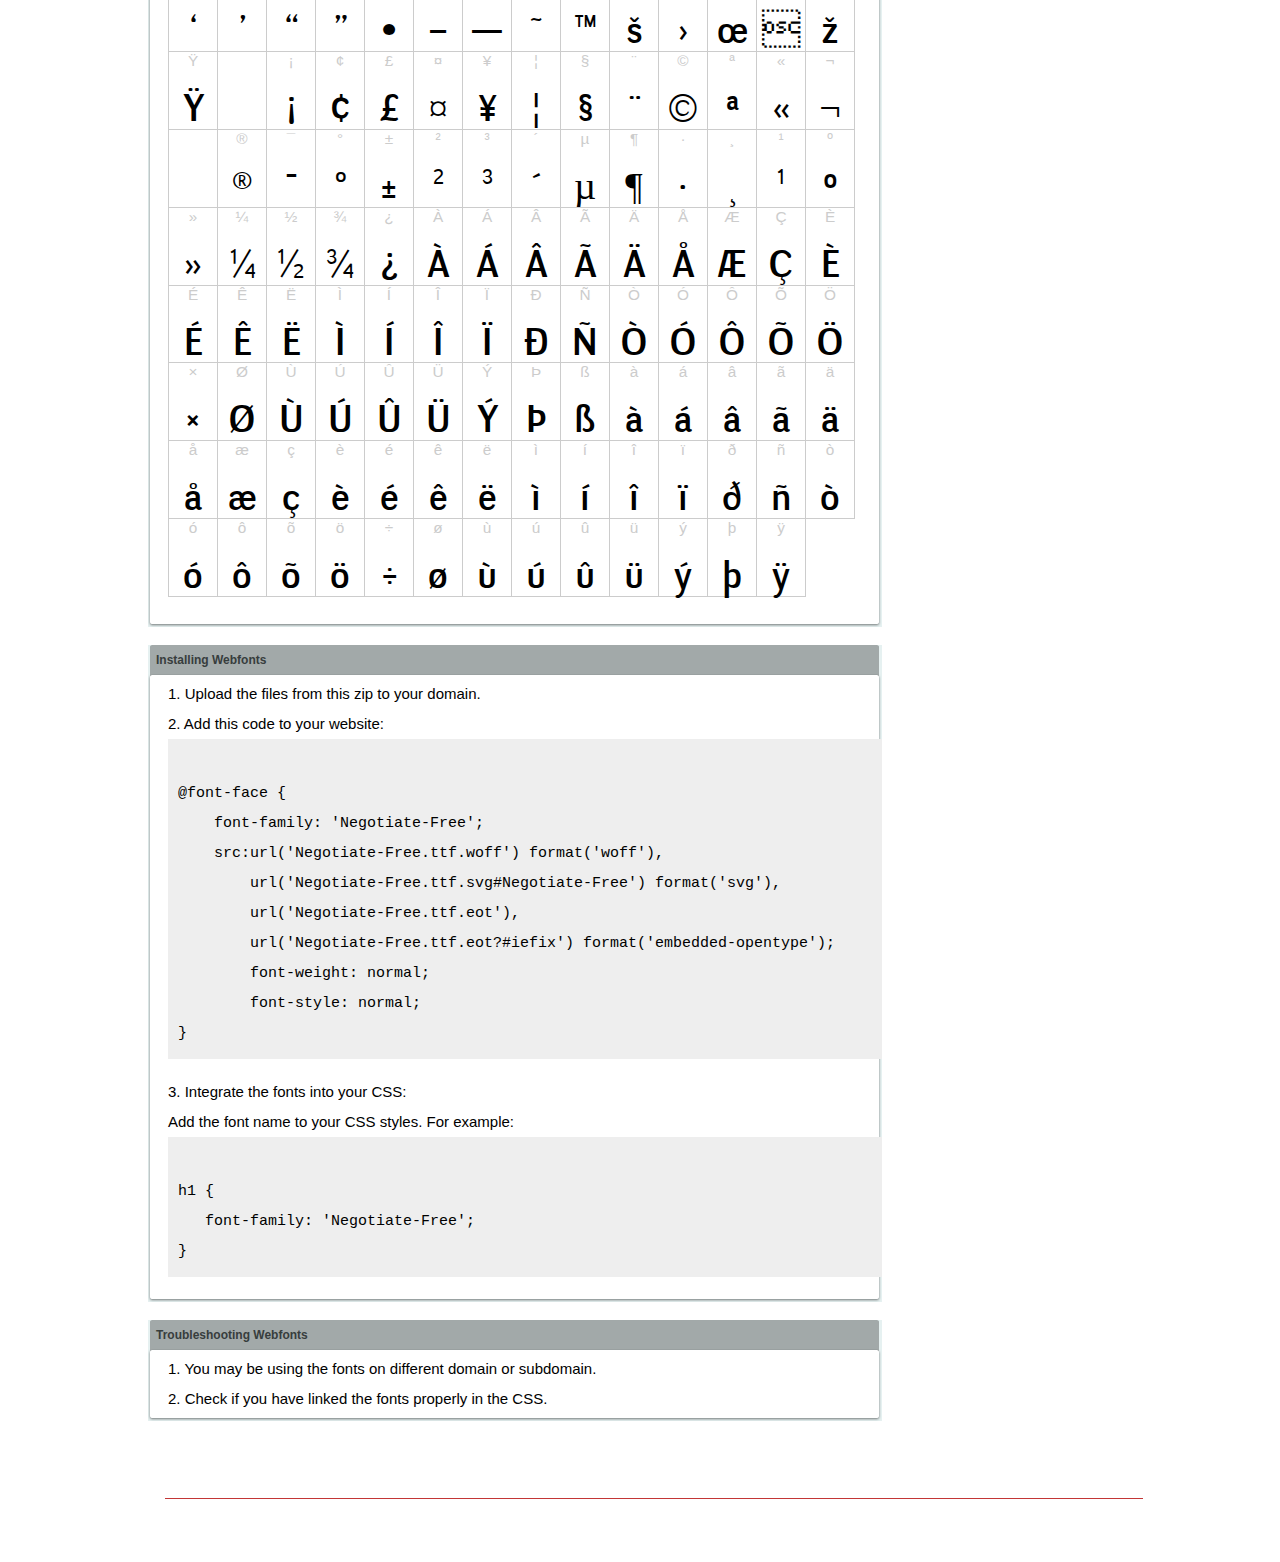
<file: assets/css/alt/example.html>
<!DOCTYPE html PUBLIC "-//W3C//DTD XHTML 1.0 Transitional//EN" "http://www.w3.org/TR/xhtml1/DTD/xhtml1-transitional.dtd">
<html xmlns="http://www.w3.org/1999/xhtml">
<head>
<meta http-equiv="Content-Type" content="text/html; charset=UTF-8" />
<title>Negotiate Free WebFont</title>
<meta name="description" content="Negotiate Free WebFont" />
<meta name="keywords" content="Negotiate Free WebFont" />
<style type="text/css">
@font-face {
  font-family: 'Negotiate-Free';
    src:  url('Negotiate-Free.ttf.woff') format('woff'),
    url('Negotiate-Free.ttf.svg#Negotiate-Free') format('svg'),
    url('Negotiate-Free.ttf.eot'),
    url('Negotiate-Free.eot?#iefix') format('embedded-opentype'); 
    font-weight: normal;
    font-style: normal;
}.examplefontl {
  font-family: 'Negotiate-Free';  
  color: black;
}
.examplefont {
  padding-bottom: 2em;
  overflow: hidden; 
  text-align: center;
}
.examplefont div {
  float: left;
  border: 1px solid #ccc;
  text-align: center;
  width: 1.25em;
  height: 2em;
  margin-right: -1px;
  margin-bottom: -1px;
  font-size: 3.2em; 
}
.examplefont div .defaultC {
  color: #ccc;
  font-family: arial, sans-serif;
  font-size: .4em;
  display: block;
}
*{margin:0;padding:0;}
body{margin:0px;padding:0px;background:#FFFFFF url(images/bgtile.gif?1) repeat-x;font-family:Arial, Helvetica, sans-serif;}
#header{background:url(images/headertile.gif);height:73px;margin:0px;overflow:hidden;}
#head{width:707px;float:left;height:31px;margin:39px 0 0 0;padding:0px;color:#ffffff;font-size:15px;border-bottom:1px solid #c94040;overflow:hidden;}
#head a{color:#ffffff;text-decoration:none;}
#headspan1{float:left;}
.container{width:994px;margin:0 auto;padding:0px;overflow:hidden;}
#content{width:734px;margin:5px 0px 0px 5px;float:left;padding:0px;font-size:12px;display:inline;color:#868e8e;overflow:hidden;}
.fontbox{background:url(images/fontboxtile.gif);width:734px;margin:0 0 18px 0;padding:0;overflow:hidden;}
.fontboxtop{background:url(images/fontboxtop.gif) no-repeat top left;height:18px;font-size:12px;color:#373d3d;width:718px;padding:8px;margin:0;overflow:hidden;}
.fontboxtop a{color:#373d3d;text-decoration:none;}
.fontboxspan1{background:url(images/free.gif) no-repeat;padding:2px 0 2px 42px;float:left;}
h6{background:url(images/logo.gif) top left no-repeat;width:230px;height:73px;margin:0px 0px 0px 7px;float:left;}
h6 a{display:block;height:73px;}
h6 a span{display:none;}
h1{display:inline;font-size:12px;font-weight:bold;color:#546060;padding:0px;float:left;}
.btn{border:0;margin:0;background:url('images/button.gif');background-repeat:repeat-x;color:#fff;width:127px;height:28px;font-size:17px;}
.inputsubtmi{border:1px solid #e1ebeb;border-bottom:2px solid #c7d1d1;padding:6px;margin:0 0 8px 0;}
.partner{font-size:16px;font-weight:bold;color:#000000;padding:0px;margin:39px 0px 12px 30px;}
.fontboxspan1notfree{padding:2px 0 2px 42px;float:left;}
#footer{height:123px;margin:0px;padding:0px;background:url(http://www.altfonts.com/images/foottile.gif);}
#foot{width:1005px;height:123px;background:url(http://www.altfonts.com/images/foot.gif) top left no-repeat;margin:0 auto;padding:0px;}
#copyright{height:31px;padding:28px 0 0 118px;margin:0 0 0 27px;border-bottom:1px solid #c33636;font-size:14px;color:#4a1616;}
code {
	white-space: pre;
	background-color: #eee;
	display: block;
	padding: 10px;
	margin-bottom: 18px;
	overflow: auto;
}    
</style>
</head>
<body>
<div id="header">
<div class="container">
<h6><a href="http://webfonts.ffonts.net" title="WebFonts"><span>WebFonts</span></a></h6>
<div id="head">
<span id="headspan1">
   <span style="font-family: 'Negotiate-Free';font-size: 20px; color: white;">Negotiate Free</span> 
</span>
</div>
</div>
</div>
<div class="container">
<div id="content">
<!-- WebFont --> 
<div class="fontbox">
<div class="fontboxtop"><span class="fontboxspan1"><h1>Negotiate Free WebFont</h1></span></div>
 <textarea id="txtAreaTryFont" cols="" rows="2" style="font-family: 'Negotiate-Free';width:97%; font-size: 50px; height: 130px;text-align: center;margin-left: 15px;" 
           onclick="if (this.value=='Type here to change the text') this.value=''">Type here to change the text</textarea>
<img src="images/fontboxbottom.gif" width="734" height="7" alt="" />
</div>
<div class="fontbox">
<div class="fontboxtop"><b>Copyright info</b></div>
<div style="text-align: left;margin-left:20px;color: black;font-size:15px;line-height:200%">
Fonts by www.typodermicfonts.com - Ray Larabie<br />
[c] 2008 Typodermic. This font is freeware. Read attached text file for details. Check out the rest of the Negotiate family and
</div>
<img src="images/fontboxbottom.gif" width="734" height="7" alt="" />
</div>
<div class="fontbox">
<div class="fontboxtop"><b>Information 64px</b></div>
<div style="font-family: 'Negotiate-Free';margin-left:20px;font-size:64px;color:black;float: left;display: inline; overflow: hidden;height:100px;">
 Quisque vitae urna sit amet ipsum lobortis iaculis volutpat sit amet nibh. 
</div>
<img src="images/fontboxbottom.gif" width="734" height="7" alt="" />
</div>
<div class="fontbox">
<div class="fontboxtop"><b>Information 32px</b></div>
<div style="font-family: 'Negotiate-Free';margin-left:20px;font-size:30px;color:black;float: left;display: inline; overflow: hidden;height:60px;">
 Vivamus bibendum augue vitae mi imperdiet volutpat tempor tellus lacinia. Integer in sem et neque iaculis malesuada. 
</div>
<img src="images/fontboxbottom.gif" width="734" height="7" alt="" />
</div>
<div class="fontbox">
<div class="fontboxtop"><b>Information 16px</b></div>
<div style="font-family: 'Negotiate-Free';margin-left:20px;font-size:16px;color:black;float: left;display: inline; overflow: hidden;">
 Lorem ipsum dolor sit amet, consectetur adipiscing elit. Vivamus erat elit, accumsan id lacinia in, vulputate auctor sapien. Phasellus euismod consequat magna, ut lobortis tellus semper sed. Fusce sollicitudin fermentum tortor, ut malesuada mauris aliquet fermentum. Maecenas luctus sapien vel turpis iaculis vitae commodo nibh cursus. Praesent vel suscipit orci. Praesent elit velit, bibendum at laoreet a, tristique non metus. Maecenas vitae vulputate justo. Aliquam velit ligula, scelerisque eget sagittis nec, tempus eu risus. 
</div>
<img src="images/fontboxbottom.gif" width="734" height="7" alt="" />
</div>
<div class="fontbox">
<div class="fontboxtop"><b>Information</b></div>
<div class="examplefont examplefontl" style="text-align: center;margin-left:20px;">
 <div><span class="defaultC">&#33;</span><span>&#33;</span></div><div><span class="defaultC">&#34;</span><span>&#34;</span></div><div><span class="defaultC">&#35;</span><span>&#35;</span></div><div><span class="defaultC">&#36;</span><span>&#36;</span></div><div><span class="defaultC">&#37;</span><span>&#37;</span></div><div><span class="defaultC">&#38;</span><span>&#38;</span></div><div><span class="defaultC">&#39;</span><span>&#39;</span></div><div><span class="defaultC">&#40;</span><span>&#40;</span></div><div><span class="defaultC">&#41;</span><span>&#41;</span></div><div><span class="defaultC">&#42;</span><span>&#42;</span></div><div><span class="defaultC">&#43;</span><span>&#43;</span></div><div><span class="defaultC">&#44;</span><span>&#44;</span></div><div><span class="defaultC">&#45;</span><span>&#45;</span></div><div><span class="defaultC">&#46;</span><span>&#46;</span></div><div><span class="defaultC">&#47;</span><span>&#47;</span></div><div><span class="defaultC">&#48;</span><span>&#48;</span></div><div><span class="defaultC">&#49;</span><span>&#49;</span></div><div><span class="defaultC">&#50;</span><span>&#50;</span></div><div><span class="defaultC">&#51;</span><span>&#51;</span></div><div><span class="defaultC">&#52;</span><span>&#52;</span></div><div><span class="defaultC">&#53;</span><span>&#53;</span></div><div><span class="defaultC">&#54;</span><span>&#54;</span></div><div><span class="defaultC">&#55;</span><span>&#55;</span></div><div><span class="defaultC">&#56;</span><span>&#56;</span></div><div><span class="defaultC">&#57;</span><span>&#57;</span></div><div><span class="defaultC">&#58;</span><span>&#58;</span></div><div><span class="defaultC">&#59;</span><span>&#59;</span></div><div><span class="defaultC">&#60;</span><span>&#60;</span></div><div><span class="defaultC">&#61;</span><span>&#61;</span></div><div><span class="defaultC">&#62;</span><span>&#62;</span></div><div><span class="defaultC">&#63;</span><span>&#63;</span></div><div><span class="defaultC">&#64;</span><span>&#64;</span></div><div><span class="defaultC">&#65;</span><span>&#65;</span></div><div><span class="defaultC">&#66;</span><span>&#66;</span></div><div><span class="defaultC">&#67;</span><span>&#67;</span></div><div><span class="defaultC">&#68;</span><span>&#68;</span></div><div><span class="defaultC">&#69;</span><span>&#69;</span></div><div><span class="defaultC">&#70;</span><span>&#70;</span></div><div><span class="defaultC">&#71;</span><span>&#71;</span></div><div><span class="defaultC">&#72;</span><span>&#72;</span></div><div><span class="defaultC">&#73;</span><span>&#73;</span></div><div><span class="defaultC">&#74;</span><span>&#74;</span></div><div><span class="defaultC">&#75;</span><span>&#75;</span></div><div><span class="defaultC">&#76;</span><span>&#76;</span></div><div><span class="defaultC">&#77;</span><span>&#77;</span></div><div><span class="defaultC">&#78;</span><span>&#78;</span></div><div><span class="defaultC">&#79;</span><span>&#79;</span></div><div><span class="defaultC">&#80;</span><span>&#80;</span></div><div><span class="defaultC">&#81;</span><span>&#81;</span></div><div><span class="defaultC">&#82;</span><span>&#82;</span></div><div><span class="defaultC">&#83;</span><span>&#83;</span></div><div><span class="defaultC">&#84;</span><span>&#84;</span></div><div><span class="defaultC">&#85;</span><span>&#85;</span></div><div><span class="defaultC">&#86;</span><span>&#86;</span></div><div><span class="defaultC">&#87;</span><span>&#87;</span></div><div><span class="defaultC">&#88;</span><span>&#88;</span></div><div><span class="defaultC">&#89;</span><span>&#89;</span></div><div><span class="defaultC">&#90;</span><span>&#90;</span></div><div><span class="defaultC">&#91;</span><span>&#91;</span></div><div><span class="defaultC">&#92;</span><span>&#92;</span></div><div><span class="defaultC">&#93;</span><span>&#93;</span></div><div><span class="defaultC">&#94;</span><span>&#94;</span></div><div><span class="defaultC">&#95;</span><span>&#95;</span></div><div><span class="defaultC">&#96;</span><span>&#96;</span></div><div><span class="defaultC">&#97;</span><span>&#97;</span></div><div><span class="defaultC">&#98;</span><span>&#98;</span></div><div><span class="defaultC">&#99;</span><span>&#99;</span></div><div><span class="defaultC">&#100;</span><span>&#100;</span></div><div><span class="defaultC">&#101;</span><span>&#101;</span></div><div><span class="defaultC">&#102;</span><span>&#102;</span></div><div><span class="defaultC">&#103;</span><span>&#103;</span></div><div><span class="defaultC">&#104;</span><span>&#104;</span></div><div><span class="defaultC">&#105;</span><span>&#105;</span></div><div><span class="defaultC">&#106;</span><span>&#106;</span></div><div><span class="defaultC">&#107;</span><span>&#107;</span></div><div><span class="defaultC">&#108;</span><span>&#108;</span></div><div><span class="defaultC">&#109;</span><span>&#109;</span></div><div><span class="defaultC">&#110;</span><span>&#110;</span></div><div><span class="defaultC">&#111;</span><span>&#111;</span></div><div><span class="defaultC">&#112;</span><span>&#112;</span></div><div><span class="defaultC">&#113;</span><span>&#113;</span></div><div><span class="defaultC">&#114;</span><span>&#114;</span></div><div><span class="defaultC">&#115;</span><span>&#115;</span></div><div><span class="defaultC">&#116;</span><span>&#116;</span></div><div><span class="defaultC">&#117;</span><span>&#117;</span></div><div><span class="defaultC">&#118;</span><span>&#118;</span></div><div><span class="defaultC">&#119;</span><span>&#119;</span></div><div><span class="defaultC">&#120;</span><span>&#120;</span></div><div><span class="defaultC">&#121;</span><span>&#121;</span></div><div><span class="defaultC">&#122;</span><span>&#122;</span></div><div><span class="defaultC">&#123;</span><span>&#123;</span></div><div><span class="defaultC">&#124;</span><span>&#124;</span></div><div><span class="defaultC">&#125;</span><span>&#125;</span></div><div><span class="defaultC">&#126;</span><span>&#126;</span></div><div><span class="defaultC">&#127;</span><span>&#127;</span></div><div><span class="defaultC">&#128;</span><span>&#128;</span></div><div><span class="defaultC">&#129;</span><span>&#129;</span></div><div><span class="defaultC">&#130;</span><span>&#130;</span></div><div><span class="defaultC">&#131;</span><span>&#131;</span></div><div><span class="defaultC">&#132;</span><span>&#132;</span></div><div><span class="defaultC">&#133;</span><span>&#133;</span></div><div><span class="defaultC">&#134;</span><span>&#134;</span></div><div><span class="defaultC">&#135;</span><span>&#135;</span></div><div><span class="defaultC">&#136;</span><span>&#136;</span></div><div><span class="defaultC">&#137;</span><span>&#137;</span></div><div><span class="defaultC">&#138;</span><span>&#138;</span></div><div><span class="defaultC">&#139;</span><span>&#139;</span></div><div><span class="defaultC">&#140;</span><span>&#140;</span></div><div><span class="defaultC">&#141;</span><span>&#141;</span></div><div><span class="defaultC">&#142;</span><span>&#142;</span></div><div><span class="defaultC">&#143;</span><span>&#143;</span></div><div><span class="defaultC">&#144;</span><span>&#144;</span></div><div><span class="defaultC">&#145;</span><span>&#145;</span></div><div><span class="defaultC">&#146;</span><span>&#146;</span></div><div><span class="defaultC">&#147;</span><span>&#147;</span></div><div><span class="defaultC">&#148;</span><span>&#148;</span></div><div><span class="defaultC">&#149;</span><span>&#149;</span></div><div><span class="defaultC">&#150;</span><span>&#150;</span></div><div><span class="defaultC">&#151;</span><span>&#151;</span></div><div><span class="defaultC">&#152;</span><span>&#152;</span></div><div><span class="defaultC">&#153;</span><span>&#153;</span></div><div><span class="defaultC">&#154;</span><span>&#154;</span></div><div><span class="defaultC">&#155;</span><span>&#155;</span></div><div><span class="defaultC">&#156;</span><span>&#156;</span></div><div><span class="defaultC">&#157;</span><span>&#157;</span></div><div><span class="defaultC">&#158;</span><span>&#158;</span></div><div><span class="defaultC">&#159;</span><span>&#159;</span></div><div><span class="defaultC">&#160;</span><span>&#160;</span></div><div><span class="defaultC">&#161;</span><span>&#161;</span></div><div><span class="defaultC">&#162;</span><span>&#162;</span></div><div><span class="defaultC">&#163;</span><span>&#163;</span></div><div><span class="defaultC">&#164;</span><span>&#164;</span></div><div><span class="defaultC">&#165;</span><span>&#165;</span></div><div><span class="defaultC">&#166;</span><span>&#166;</span></div><div><span class="defaultC">&#167;</span><span>&#167;</span></div><div><span class="defaultC">&#168;</span><span>&#168;</span></div><div><span class="defaultC">&#169;</span><span>&#169;</span></div><div><span class="defaultC">&#170;</span><span>&#170;</span></div><div><span class="defaultC">&#171;</span><span>&#171;</span></div><div><span class="defaultC">&#172;</span><span>&#172;</span></div><div><span class="defaultC">&#173;</span><span>&#173;</span></div><div><span class="defaultC">&#174;</span><span>&#174;</span></div><div><span class="defaultC">&#175;</span><span>&#175;</span></div><div><span class="defaultC">&#176;</span><span>&#176;</span></div><div><span class="defaultC">&#177;</span><span>&#177;</span></div><div><span class="defaultC">&#178;</span><span>&#178;</span></div><div><span class="defaultC">&#179;</span><span>&#179;</span></div><div><span class="defaultC">&#180;</span><span>&#180;</span></div><div><span class="defaultC">&#181;</span><span>&#181;</span></div><div><span class="defaultC">&#182;</span><span>&#182;</span></div><div><span class="defaultC">&#183;</span><span>&#183;</span></div><div><span class="defaultC">&#184;</span><span>&#184;</span></div><div><span class="defaultC">&#185;</span><span>&#185;</span></div><div><span class="defaultC">&#186;</span><span>&#186;</span></div><div><span class="defaultC">&#187;</span><span>&#187;</span></div><div><span class="defaultC">&#188;</span><span>&#188;</span></div><div><span class="defaultC">&#189;</span><span>&#189;</span></div><div><span class="defaultC">&#190;</span><span>&#190;</span></div><div><span class="defaultC">&#191;</span><span>&#191;</span></div><div><span class="defaultC">&#192;</span><span>&#192;</span></div><div><span class="defaultC">&#193;</span><span>&#193;</span></div><div><span class="defaultC">&#194;</span><span>&#194;</span></div><div><span class="defaultC">&#195;</span><span>&#195;</span></div><div><span class="defaultC">&#196;</span><span>&#196;</span></div><div><span class="defaultC">&#197;</span><span>&#197;</span></div><div><span class="defaultC">&#198;</span><span>&#198;</span></div><div><span class="defaultC">&#199;</span><span>&#199;</span></div><div><span class="defaultC">&#200;</span><span>&#200;</span></div><div><span class="defaultC">&#201;</span><span>&#201;</span></div><div><span class="defaultC">&#202;</span><span>&#202;</span></div><div><span class="defaultC">&#203;</span><span>&#203;</span></div><div><span class="defaultC">&#204;</span><span>&#204;</span></div><div><span class="defaultC">&#205;</span><span>&#205;</span></div><div><span class="defaultC">&#206;</span><span>&#206;</span></div><div><span class="defaultC">&#207;</span><span>&#207;</span></div><div><span class="defaultC">&#208;</span><span>&#208;</span></div><div><span class="defaultC">&#209;</span><span>&#209;</span></div><div><span class="defaultC">&#210;</span><span>&#210;</span></div><div><span class="defaultC">&#211;</span><span>&#211;</span></div><div><span class="defaultC">&#212;</span><span>&#212;</span></div><div><span class="defaultC">&#213;</span><span>&#213;</span></div><div><span class="defaultC">&#214;</span><span>&#214;</span></div><div><span class="defaultC">&#215;</span><span>&#215;</span></div><div><span class="defaultC">&#216;</span><span>&#216;</span></div><div><span class="defaultC">&#217;</span><span>&#217;</span></div><div><span class="defaultC">&#218;</span><span>&#218;</span></div><div><span class="defaultC">&#219;</span><span>&#219;</span></div><div><span class="defaultC">&#220;</span><span>&#220;</span></div><div><span class="defaultC">&#221;</span><span>&#221;</span></div><div><span class="defaultC">&#222;</span><span>&#222;</span></div><div><span class="defaultC">&#223;</span><span>&#223;</span></div><div><span class="defaultC">&#224;</span><span>&#224;</span></div><div><span class="defaultC">&#225;</span><span>&#225;</span></div><div><span class="defaultC">&#226;</span><span>&#226;</span></div><div><span class="defaultC">&#227;</span><span>&#227;</span></div><div><span class="defaultC">&#228;</span><span>&#228;</span></div><div><span class="defaultC">&#229;</span><span>&#229;</span></div><div><span class="defaultC">&#230;</span><span>&#230;</span></div><div><span class="defaultC">&#231;</span><span>&#231;</span></div><div><span class="defaultC">&#232;</span><span>&#232;</span></div><div><span class="defaultC">&#233;</span><span>&#233;</span></div><div><span class="defaultC">&#234;</span><span>&#234;</span></div><div><span class="defaultC">&#235;</span><span>&#235;</span></div><div><span class="defaultC">&#236;</span><span>&#236;</span></div><div><span class="defaultC">&#237;</span><span>&#237;</span></div><div><span class="defaultC">&#238;</span><span>&#238;</span></div><div><span class="defaultC">&#239;</span><span>&#239;</span></div><div><span class="defaultC">&#240;</span><span>&#240;</span></div><div><span class="defaultC">&#241;</span><span>&#241;</span></div><div><span class="defaultC">&#242;</span><span>&#242;</span></div><div><span class="defaultC">&#243;</span><span>&#243;</span></div><div><span class="defaultC">&#244;</span><span>&#244;</span></div><div><span class="defaultC">&#245;</span><span>&#245;</span></div><div><span class="defaultC">&#246;</span><span>&#246;</span></div><div><span class="defaultC">&#247;</span><span>&#247;</span></div><div><span class="defaultC">&#248;</span><span>&#248;</span></div><div><span class="defaultC">&#249;</span><span>&#249;</span></div><div><span class="defaultC">&#250;</span><span>&#250;</span></div><div><span class="defaultC">&#251;</span><span>&#251;</span></div><div><span class="defaultC">&#252;</span><span>&#252;</span></div><div><span class="defaultC">&#253;</span><span>&#253;</span></div><div><span class="defaultC">&#254;</span><span>&#254;</span></div><div><span class="defaultC">&#255;</span><span>&#255;</span></div> 
</div>
<img src="images/fontboxbottom.gif" width="734" height="7" alt="" />
</div>
<div class="fontbox">
<div class="fontboxtop"><b>Installing Webfonts</b></div>
<div style="text-align: left;margin-left:20px;color: black;font-size:15px;line-height:200%">
1. Upload the files from this zip to your domain.<br />
2. Add this code to your website:<br />
<code>
@font-face {
    font-family: 'Negotiate-Free';
    src:url('Negotiate-Free.ttf.woff') format('woff'),
        url('Negotiate-Free.ttf.svg#Negotiate-Free') format('svg'),
        url('Negotiate-Free.ttf.eot'),
        url('Negotiate-Free.ttf.eot?#iefix') format('embedded-opentype'); 
        font-weight: normal;
        font-style: normal;
}
</code>
3. Integrate the fonts into your CSS:<br />
Add the font name to your CSS styles. For example:
<code>
h1 { 
   font-family: 'Negotiate-Free';
}  
</code>
</div>
<img src="images/fontboxbottom.gif" width="734" height="7" alt="" />
</div>
<div class="fontbox">
<div class="fontboxtop"><b>Troubleshooting Webfonts</b></div>
<div style="text-align: left;margin-left:20px;color: black;font-size:15px;line-height:200%">
1. You may be using the fonts on different domain or subdomain.<Br />
2. Check if you have linked the fonts properly in the CSS.<Br />
</div>
<img src="images/fontboxbottom.gif" width="734" height="7" alt="" />
</div>
</div>
</div>
<div id="footer">
<div id="foot">
<div id="copyright" style="font-size:11px;color:white;">&copy; - <a href="http://www.ffonts.net" title="Free Fonts" style="color:white;">Free Fonts by www.FFonts.net</a> - </div>
</div>
</div>

</body>
</html>
</file>
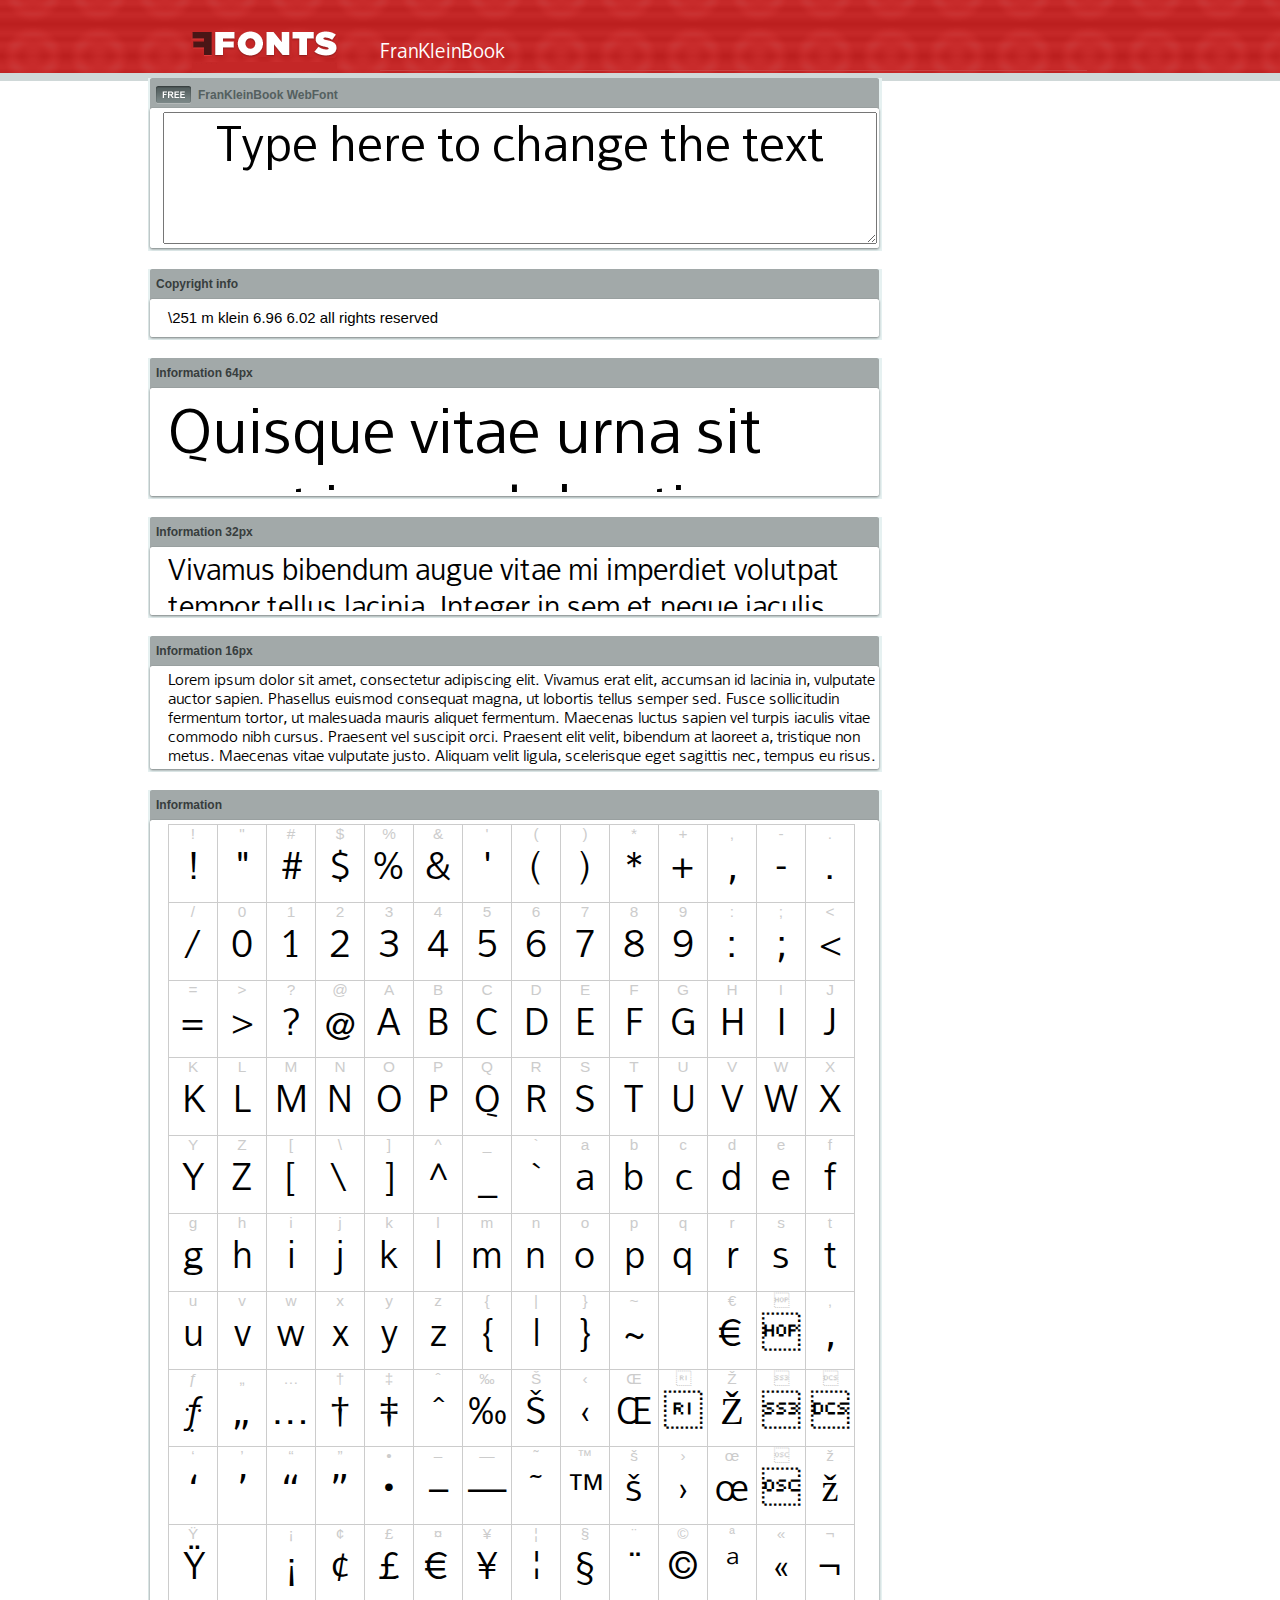
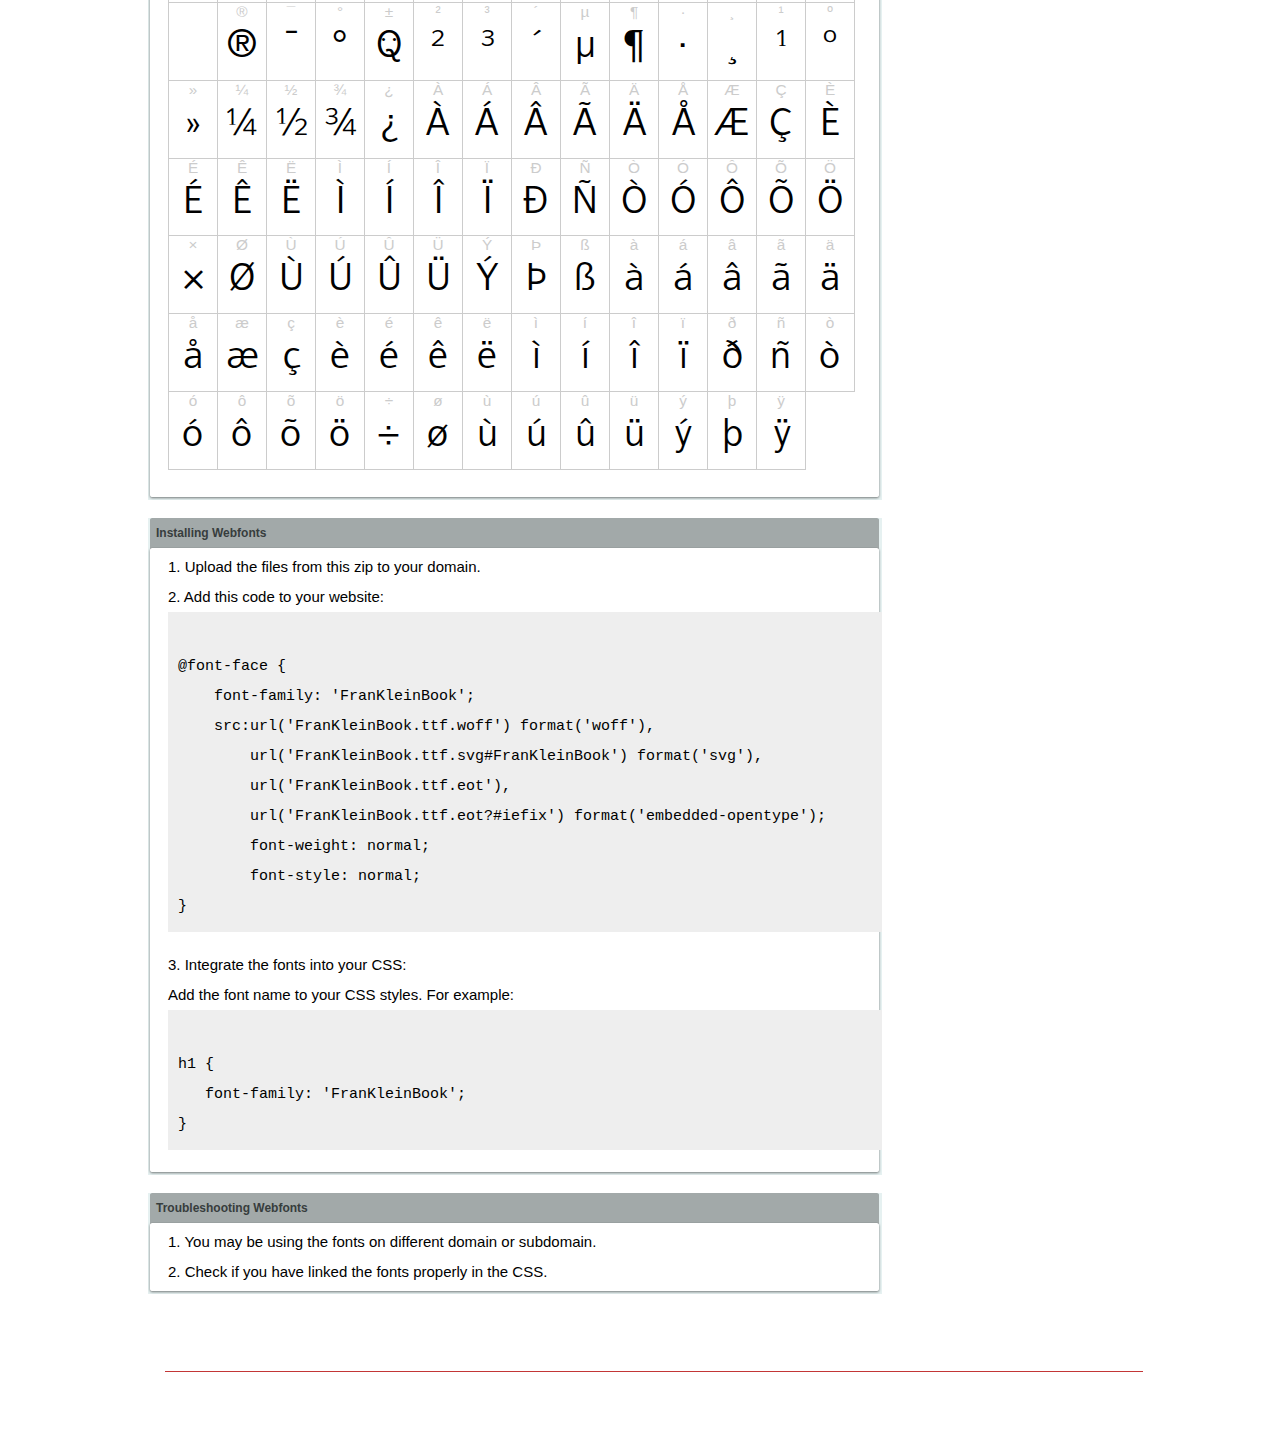
<file: assets/css/base/example.html>
<!DOCTYPE html PUBLIC "-//W3C//DTD XHTML 1.0 Transitional//EN" "http://www.w3.org/TR/xhtml1/DTD/xhtml1-transitional.dtd">
<html xmlns="http://www.w3.org/1999/xhtml">
<head>
<meta http-equiv="Content-Type" content="text/html; charset=UTF-8" />
<title>FranKleinBook WebFont</title>
<meta name="description" content="FranKleinBook WebFont" />
<meta name="keywords" content="FranKleinBook WebFont" />
<style type="text/css">
@font-face {
  font-family: 'FranKleinBook';
    src:  url('FranKleinBook.ttf.woff') format('woff'),
    url('FranKleinBook.ttf.svg#FranKleinBook') format('svg'),
    url('FranKleinBook.ttf.eot'),
    url('FranKleinBook.eot?#iefix') format('embedded-opentype'); 
    font-weight: normal;
    font-style: normal;
}.examplefontl {
  font-family: 'FranKleinBook';  
  color: black;
}
.examplefont {
  padding-bottom: 2em;
  overflow: hidden; 
  text-align: center;
}
.examplefont div {
  float: left;
  border: 1px solid #ccc;
  text-align: center;
  width: 1.25em;
  height: 2em;
  margin-right: -1px;
  margin-bottom: -1px;
  font-size: 3.2em; 
}
.examplefont div .defaultC {
  color: #ccc;
  font-family: arial, sans-serif;
  font-size: .4em;
  display: block;
}
*{margin:0;padding:0;}
body{margin:0px;padding:0px;background:#FFFFFF url(images/bgtile.gif?1) repeat-x;font-family:Arial, Helvetica, sans-serif;}
#header{background:url(images/headertile.gif);height:73px;margin:0px;overflow:hidden;}
#head{width:707px;float:left;height:31px;margin:39px 0 0 0;padding:0px;color:#ffffff;font-size:15px;border-bottom:1px solid #c94040;overflow:hidden;}
#head a{color:#ffffff;text-decoration:none;}
#headspan1{float:left;}
.container{width:994px;margin:0 auto;padding:0px;overflow:hidden;}
#content{width:734px;margin:5px 0px 0px 5px;float:left;padding:0px;font-size:12px;display:inline;color:#868e8e;overflow:hidden;}
.fontbox{background:url(images/fontboxtile.gif);width:734px;margin:0 0 18px 0;padding:0;overflow:hidden;}
.fontboxtop{background:url(images/fontboxtop.gif) no-repeat top left;height:18px;font-size:12px;color:#373d3d;width:718px;padding:8px;margin:0;overflow:hidden;}
.fontboxtop a{color:#373d3d;text-decoration:none;}
.fontboxspan1{background:url(images/free.gif) no-repeat;padding:2px 0 2px 42px;float:left;}
h6{background:url(images/logo.gif) top left no-repeat;width:230px;height:73px;margin:0px 0px 0px 7px;float:left;}
h6 a{display:block;height:73px;}
h6 a span{display:none;}
h1{display:inline;font-size:12px;font-weight:bold;color:#546060;padding:0px;float:left;}
.btn{border:0;margin:0;background:url('images/button.gif');background-repeat:repeat-x;color:#fff;width:127px;height:28px;font-size:17px;}
.inputsubtmi{border:1px solid #e1ebeb;border-bottom:2px solid #c7d1d1;padding:6px;margin:0 0 8px 0;}
.partner{font-size:16px;font-weight:bold;color:#000000;padding:0px;margin:39px 0px 12px 30px;}
.fontboxspan1notfree{padding:2px 0 2px 42px;float:left;}
#footer{height:123px;margin:0px;padding:0px;background:url(http://www.altfonts.com/images/foottile.gif);}
#foot{width:1005px;height:123px;background:url(http://www.altfonts.com/images/foot.gif) top left no-repeat;margin:0 auto;padding:0px;}
#copyright{height:31px;padding:28px 0 0 118px;margin:0 0 0 27px;border-bottom:1px solid #c33636;font-size:14px;color:#4a1616;}
code {
	white-space: pre;
	background-color: #eee;
	display: block;
	padding: 10px;
	margin-bottom: 18px;
	overflow: auto;
}    
</style>
</head>
<body>
<div id="header">
<div class="container">
<h6><a href="http://webfonts.ffonts.net" title="WebFonts"><span>WebFonts</span></a></h6>
<div id="head">
<span id="headspan1">
   <span style="font-family: 'FranKleinBook';font-size: 20px; color: white;">FranKleinBook</span> 
</span>
</div>
</div>
</div>
<div class="container">
<div id="content">
<!-- WebFont --> 
<div class="fontbox">
<div class="fontboxtop"><span class="fontboxspan1"><h1>FranKleinBook WebFont</h1></span></div>
 <textarea id="txtAreaTryFont" cols="" rows="2" style="font-family: 'FranKleinBook';width:97%; font-size: 50px; height: 130px;text-align: center;margin-left: 15px;" 
           onclick="if (this.value=='Type here to change the text') this.value=''">Type here to change the text</textarea>
<img src="images/fontboxbottom.gif" width="734" height="7" alt="" />
</div>
<div class="fontbox">
<div class="fontboxtop"><b>Copyright info</b></div>
<div style="text-align: left;margin-left:20px;color: black;font-size:15px;line-height:200%">
\251 m klein 6.96   6.02   all rights reserved
</div>
<img src="images/fontboxbottom.gif" width="734" height="7" alt="" />
</div>
<div class="fontbox">
<div class="fontboxtop"><b>Information 64px</b></div>
<div style="font-family: 'FranKleinBook';margin-left:20px;font-size:64px;color:black;float: left;display: inline; overflow: hidden;height:100px;">
 Quisque vitae urna sit amet ipsum lobortis iaculis volutpat sit amet nibh. 
</div>
<img src="images/fontboxbottom.gif" width="734" height="7" alt="" />
</div>
<div class="fontbox">
<div class="fontboxtop"><b>Information 32px</b></div>
<div style="font-family: 'FranKleinBook';margin-left:20px;font-size:30px;color:black;float: left;display: inline; overflow: hidden;height:60px;">
 Vivamus bibendum augue vitae mi imperdiet volutpat tempor tellus lacinia. Integer in sem et neque iaculis malesuada. 
</div>
<img src="images/fontboxbottom.gif" width="734" height="7" alt="" />
</div>
<div class="fontbox">
<div class="fontboxtop"><b>Information 16px</b></div>
<div style="font-family: 'FranKleinBook';margin-left:20px;font-size:16px;color:black;float: left;display: inline; overflow: hidden;">
 Lorem ipsum dolor sit amet, consectetur adipiscing elit. Vivamus erat elit, accumsan id lacinia in, vulputate auctor sapien. Phasellus euismod consequat magna, ut lobortis tellus semper sed. Fusce sollicitudin fermentum tortor, ut malesuada mauris aliquet fermentum. Maecenas luctus sapien vel turpis iaculis vitae commodo nibh cursus. Praesent vel suscipit orci. Praesent elit velit, bibendum at laoreet a, tristique non metus. Maecenas vitae vulputate justo. Aliquam velit ligula, scelerisque eget sagittis nec, tempus eu risus. 
</div>
<img src="images/fontboxbottom.gif" width="734" height="7" alt="" />
</div>
<div class="fontbox">
<div class="fontboxtop"><b>Information</b></div>
<div class="examplefont examplefontl" style="text-align: center;margin-left:20px;">
 <div><span class="defaultC">&#33;</span><span>&#33;</span></div><div><span class="defaultC">&#34;</span><span>&#34;</span></div><div><span class="defaultC">&#35;</span><span>&#35;</span></div><div><span class="defaultC">&#36;</span><span>&#36;</span></div><div><span class="defaultC">&#37;</span><span>&#37;</span></div><div><span class="defaultC">&#38;</span><span>&#38;</span></div><div><span class="defaultC">&#39;</span><span>&#39;</span></div><div><span class="defaultC">&#40;</span><span>&#40;</span></div><div><span class="defaultC">&#41;</span><span>&#41;</span></div><div><span class="defaultC">&#42;</span><span>&#42;</span></div><div><span class="defaultC">&#43;</span><span>&#43;</span></div><div><span class="defaultC">&#44;</span><span>&#44;</span></div><div><span class="defaultC">&#45;</span><span>&#45;</span></div><div><span class="defaultC">&#46;</span><span>&#46;</span></div><div><span class="defaultC">&#47;</span><span>&#47;</span></div><div><span class="defaultC">&#48;</span><span>&#48;</span></div><div><span class="defaultC">&#49;</span><span>&#49;</span></div><div><span class="defaultC">&#50;</span><span>&#50;</span></div><div><span class="defaultC">&#51;</span><span>&#51;</span></div><div><span class="defaultC">&#52;</span><span>&#52;</span></div><div><span class="defaultC">&#53;</span><span>&#53;</span></div><div><span class="defaultC">&#54;</span><span>&#54;</span></div><div><span class="defaultC">&#55;</span><span>&#55;</span></div><div><span class="defaultC">&#56;</span><span>&#56;</span></div><div><span class="defaultC">&#57;</span><span>&#57;</span></div><div><span class="defaultC">&#58;</span><span>&#58;</span></div><div><span class="defaultC">&#59;</span><span>&#59;</span></div><div><span class="defaultC">&#60;</span><span>&#60;</span></div><div><span class="defaultC">&#61;</span><span>&#61;</span></div><div><span class="defaultC">&#62;</span><span>&#62;</span></div><div><span class="defaultC">&#63;</span><span>&#63;</span></div><div><span class="defaultC">&#64;</span><span>&#64;</span></div><div><span class="defaultC">&#65;</span><span>&#65;</span></div><div><span class="defaultC">&#66;</span><span>&#66;</span></div><div><span class="defaultC">&#67;</span><span>&#67;</span></div><div><span class="defaultC">&#68;</span><span>&#68;</span></div><div><span class="defaultC">&#69;</span><span>&#69;</span></div><div><span class="defaultC">&#70;</span><span>&#70;</span></div><div><span class="defaultC">&#71;</span><span>&#71;</span></div><div><span class="defaultC">&#72;</span><span>&#72;</span></div><div><span class="defaultC">&#73;</span><span>&#73;</span></div><div><span class="defaultC">&#74;</span><span>&#74;</span></div><div><span class="defaultC">&#75;</span><span>&#75;</span></div><div><span class="defaultC">&#76;</span><span>&#76;</span></div><div><span class="defaultC">&#77;</span><span>&#77;</span></div><div><span class="defaultC">&#78;</span><span>&#78;</span></div><div><span class="defaultC">&#79;</span><span>&#79;</span></div><div><span class="defaultC">&#80;</span><span>&#80;</span></div><div><span class="defaultC">&#81;</span><span>&#81;</span></div><div><span class="defaultC">&#82;</span><span>&#82;</span></div><div><span class="defaultC">&#83;</span><span>&#83;</span></div><div><span class="defaultC">&#84;</span><span>&#84;</span></div><div><span class="defaultC">&#85;</span><span>&#85;</span></div><div><span class="defaultC">&#86;</span><span>&#86;</span></div><div><span class="defaultC">&#87;</span><span>&#87;</span></div><div><span class="defaultC">&#88;</span><span>&#88;</span></div><div><span class="defaultC">&#89;</span><span>&#89;</span></div><div><span class="defaultC">&#90;</span><span>&#90;</span></div><div><span class="defaultC">&#91;</span><span>&#91;</span></div><div><span class="defaultC">&#92;</span><span>&#92;</span></div><div><span class="defaultC">&#93;</span><span>&#93;</span></div><div><span class="defaultC">&#94;</span><span>&#94;</span></div><div><span class="defaultC">&#95;</span><span>&#95;</span></div><div><span class="defaultC">&#96;</span><span>&#96;</span></div><div><span class="defaultC">&#97;</span><span>&#97;</span></div><div><span class="defaultC">&#98;</span><span>&#98;</span></div><div><span class="defaultC">&#99;</span><span>&#99;</span></div><div><span class="defaultC">&#100;</span><span>&#100;</span></div><div><span class="defaultC">&#101;</span><span>&#101;</span></div><div><span class="defaultC">&#102;</span><span>&#102;</span></div><div><span class="defaultC">&#103;</span><span>&#103;</span></div><div><span class="defaultC">&#104;</span><span>&#104;</span></div><div><span class="defaultC">&#105;</span><span>&#105;</span></div><div><span class="defaultC">&#106;</span><span>&#106;</span></div><div><span class="defaultC">&#107;</span><span>&#107;</span></div><div><span class="defaultC">&#108;</span><span>&#108;</span></div><div><span class="defaultC">&#109;</span><span>&#109;</span></div><div><span class="defaultC">&#110;</span><span>&#110;</span></div><div><span class="defaultC">&#111;</span><span>&#111;</span></div><div><span class="defaultC">&#112;</span><span>&#112;</span></div><div><span class="defaultC">&#113;</span><span>&#113;</span></div><div><span class="defaultC">&#114;</span><span>&#114;</span></div><div><span class="defaultC">&#115;</span><span>&#115;</span></div><div><span class="defaultC">&#116;</span><span>&#116;</span></div><div><span class="defaultC">&#117;</span><span>&#117;</span></div><div><span class="defaultC">&#118;</span><span>&#118;</span></div><div><span class="defaultC">&#119;</span><span>&#119;</span></div><div><span class="defaultC">&#120;</span><span>&#120;</span></div><div><span class="defaultC">&#121;</span><span>&#121;</span></div><div><span class="defaultC">&#122;</span><span>&#122;</span></div><div><span class="defaultC">&#123;</span><span>&#123;</span></div><div><span class="defaultC">&#124;</span><span>&#124;</span></div><div><span class="defaultC">&#125;</span><span>&#125;</span></div><div><span class="defaultC">&#126;</span><span>&#126;</span></div><div><span class="defaultC">&#127;</span><span>&#127;</span></div><div><span class="defaultC">&#128;</span><span>&#128;</span></div><div><span class="defaultC">&#129;</span><span>&#129;</span></div><div><span class="defaultC">&#130;</span><span>&#130;</span></div><div><span class="defaultC">&#131;</span><span>&#131;</span></div><div><span class="defaultC">&#132;</span><span>&#132;</span></div><div><span class="defaultC">&#133;</span><span>&#133;</span></div><div><span class="defaultC">&#134;</span><span>&#134;</span></div><div><span class="defaultC">&#135;</span><span>&#135;</span></div><div><span class="defaultC">&#136;</span><span>&#136;</span></div><div><span class="defaultC">&#137;</span><span>&#137;</span></div><div><span class="defaultC">&#138;</span><span>&#138;</span></div><div><span class="defaultC">&#139;</span><span>&#139;</span></div><div><span class="defaultC">&#140;</span><span>&#140;</span></div><div><span class="defaultC">&#141;</span><span>&#141;</span></div><div><span class="defaultC">&#142;</span><span>&#142;</span></div><div><span class="defaultC">&#143;</span><span>&#143;</span></div><div><span class="defaultC">&#144;</span><span>&#144;</span></div><div><span class="defaultC">&#145;</span><span>&#145;</span></div><div><span class="defaultC">&#146;</span><span>&#146;</span></div><div><span class="defaultC">&#147;</span><span>&#147;</span></div><div><span class="defaultC">&#148;</span><span>&#148;</span></div><div><span class="defaultC">&#149;</span><span>&#149;</span></div><div><span class="defaultC">&#150;</span><span>&#150;</span></div><div><span class="defaultC">&#151;</span><span>&#151;</span></div><div><span class="defaultC">&#152;</span><span>&#152;</span></div><div><span class="defaultC">&#153;</span><span>&#153;</span></div><div><span class="defaultC">&#154;</span><span>&#154;</span></div><div><span class="defaultC">&#155;</span><span>&#155;</span></div><div><span class="defaultC">&#156;</span><span>&#156;</span></div><div><span class="defaultC">&#157;</span><span>&#157;</span></div><div><span class="defaultC">&#158;</span><span>&#158;</span></div><div><span class="defaultC">&#159;</span><span>&#159;</span></div><div><span class="defaultC">&#160;</span><span>&#160;</span></div><div><span class="defaultC">&#161;</span><span>&#161;</span></div><div><span class="defaultC">&#162;</span><span>&#162;</span></div><div><span class="defaultC">&#163;</span><span>&#163;</span></div><div><span class="defaultC">&#164;</span><span>&#164;</span></div><div><span class="defaultC">&#165;</span><span>&#165;</span></div><div><span class="defaultC">&#166;</span><span>&#166;</span></div><div><span class="defaultC">&#167;</span><span>&#167;</span></div><div><span class="defaultC">&#168;</span><span>&#168;</span></div><div><span class="defaultC">&#169;</span><span>&#169;</span></div><div><span class="defaultC">&#170;</span><span>&#170;</span></div><div><span class="defaultC">&#171;</span><span>&#171;</span></div><div><span class="defaultC">&#172;</span><span>&#172;</span></div><div><span class="defaultC">&#173;</span><span>&#173;</span></div><div><span class="defaultC">&#174;</span><span>&#174;</span></div><div><span class="defaultC">&#175;</span><span>&#175;</span></div><div><span class="defaultC">&#176;</span><span>&#176;</span></div><div><span class="defaultC">&#177;</span><span>&#177;</span></div><div><span class="defaultC">&#178;</span><span>&#178;</span></div><div><span class="defaultC">&#179;</span><span>&#179;</span></div><div><span class="defaultC">&#180;</span><span>&#180;</span></div><div><span class="defaultC">&#181;</span><span>&#181;</span></div><div><span class="defaultC">&#182;</span><span>&#182;</span></div><div><span class="defaultC">&#183;</span><span>&#183;</span></div><div><span class="defaultC">&#184;</span><span>&#184;</span></div><div><span class="defaultC">&#185;</span><span>&#185;</span></div><div><span class="defaultC">&#186;</span><span>&#186;</span></div><div><span class="defaultC">&#187;</span><span>&#187;</span></div><div><span class="defaultC">&#188;</span><span>&#188;</span></div><div><span class="defaultC">&#189;</span><span>&#189;</span></div><div><span class="defaultC">&#190;</span><span>&#190;</span></div><div><span class="defaultC">&#191;</span><span>&#191;</span></div><div><span class="defaultC">&#192;</span><span>&#192;</span></div><div><span class="defaultC">&#193;</span><span>&#193;</span></div><div><span class="defaultC">&#194;</span><span>&#194;</span></div><div><span class="defaultC">&#195;</span><span>&#195;</span></div><div><span class="defaultC">&#196;</span><span>&#196;</span></div><div><span class="defaultC">&#197;</span><span>&#197;</span></div><div><span class="defaultC">&#198;</span><span>&#198;</span></div><div><span class="defaultC">&#199;</span><span>&#199;</span></div><div><span class="defaultC">&#200;</span><span>&#200;</span></div><div><span class="defaultC">&#201;</span><span>&#201;</span></div><div><span class="defaultC">&#202;</span><span>&#202;</span></div><div><span class="defaultC">&#203;</span><span>&#203;</span></div><div><span class="defaultC">&#204;</span><span>&#204;</span></div><div><span class="defaultC">&#205;</span><span>&#205;</span></div><div><span class="defaultC">&#206;</span><span>&#206;</span></div><div><span class="defaultC">&#207;</span><span>&#207;</span></div><div><span class="defaultC">&#208;</span><span>&#208;</span></div><div><span class="defaultC">&#209;</span><span>&#209;</span></div><div><span class="defaultC">&#210;</span><span>&#210;</span></div><div><span class="defaultC">&#211;</span><span>&#211;</span></div><div><span class="defaultC">&#212;</span><span>&#212;</span></div><div><span class="defaultC">&#213;</span><span>&#213;</span></div><div><span class="defaultC">&#214;</span><span>&#214;</span></div><div><span class="defaultC">&#215;</span><span>&#215;</span></div><div><span class="defaultC">&#216;</span><span>&#216;</span></div><div><span class="defaultC">&#217;</span><span>&#217;</span></div><div><span class="defaultC">&#218;</span><span>&#218;</span></div><div><span class="defaultC">&#219;</span><span>&#219;</span></div><div><span class="defaultC">&#220;</span><span>&#220;</span></div><div><span class="defaultC">&#221;</span><span>&#221;</span></div><div><span class="defaultC">&#222;</span><span>&#222;</span></div><div><span class="defaultC">&#223;</span><span>&#223;</span></div><div><span class="defaultC">&#224;</span><span>&#224;</span></div><div><span class="defaultC">&#225;</span><span>&#225;</span></div><div><span class="defaultC">&#226;</span><span>&#226;</span></div><div><span class="defaultC">&#227;</span><span>&#227;</span></div><div><span class="defaultC">&#228;</span><span>&#228;</span></div><div><span class="defaultC">&#229;</span><span>&#229;</span></div><div><span class="defaultC">&#230;</span><span>&#230;</span></div><div><span class="defaultC">&#231;</span><span>&#231;</span></div><div><span class="defaultC">&#232;</span><span>&#232;</span></div><div><span class="defaultC">&#233;</span><span>&#233;</span></div><div><span class="defaultC">&#234;</span><span>&#234;</span></div><div><span class="defaultC">&#235;</span><span>&#235;</span></div><div><span class="defaultC">&#236;</span><span>&#236;</span></div><div><span class="defaultC">&#237;</span><span>&#237;</span></div><div><span class="defaultC">&#238;</span><span>&#238;</span></div><div><span class="defaultC">&#239;</span><span>&#239;</span></div><div><span class="defaultC">&#240;</span><span>&#240;</span></div><div><span class="defaultC">&#241;</span><span>&#241;</span></div><div><span class="defaultC">&#242;</span><span>&#242;</span></div><div><span class="defaultC">&#243;</span><span>&#243;</span></div><div><span class="defaultC">&#244;</span><span>&#244;</span></div><div><span class="defaultC">&#245;</span><span>&#245;</span></div><div><span class="defaultC">&#246;</span><span>&#246;</span></div><div><span class="defaultC">&#247;</span><span>&#247;</span></div><div><span class="defaultC">&#248;</span><span>&#248;</span></div><div><span class="defaultC">&#249;</span><span>&#249;</span></div><div><span class="defaultC">&#250;</span><span>&#250;</span></div><div><span class="defaultC">&#251;</span><span>&#251;</span></div><div><span class="defaultC">&#252;</span><span>&#252;</span></div><div><span class="defaultC">&#253;</span><span>&#253;</span></div><div><span class="defaultC">&#254;</span><span>&#254;</span></div><div><span class="defaultC">&#255;</span><span>&#255;</span></div> 
</div>
<img src="images/fontboxbottom.gif" width="734" height="7" alt="" />
</div>
<div class="fontbox">
<div class="fontboxtop"><b>Installing Webfonts</b></div>
<div style="text-align: left;margin-left:20px;color: black;font-size:15px;line-height:200%">
1. Upload the files from this zip to your domain.<br />
2. Add this code to your website:<br />
<code>
@font-face {
    font-family: 'FranKleinBook';
    src:url('FranKleinBook.ttf.woff') format('woff'),
        url('FranKleinBook.ttf.svg#FranKleinBook') format('svg'),
        url('FranKleinBook.ttf.eot'),
        url('FranKleinBook.ttf.eot?#iefix') format('embedded-opentype'); 
        font-weight: normal;
        font-style: normal;
}
</code>
3. Integrate the fonts into your CSS:<br />
Add the font name to your CSS styles. For example:
<code>
h1 { 
   font-family: 'FranKleinBook';
}  
</code>
</div>
<img src="images/fontboxbottom.gif" width="734" height="7" alt="" />
</div>
<div class="fontbox">
<div class="fontboxtop"><b>Troubleshooting Webfonts</b></div>
<div style="text-align: left;margin-left:20px;color: black;font-size:15px;line-height:200%">
1. You may be using the fonts on different domain or subdomain.<Br />
2. Check if you have linked the fonts properly in the CSS.<Br />
</div>
<img src="images/fontboxbottom.gif" width="734" height="7" alt="" />
</div>
</div>
</div>
<div id="footer">
<div id="foot">
<div id="copyright" style="font-size:11px;color:white;">&copy; - <a href="http://www.ffonts.net" title="Free Fonts" style="color:white;">Free Fonts by www.FFonts.net</a> - </div>
</div>
</div>

</body>
</html>
</file>
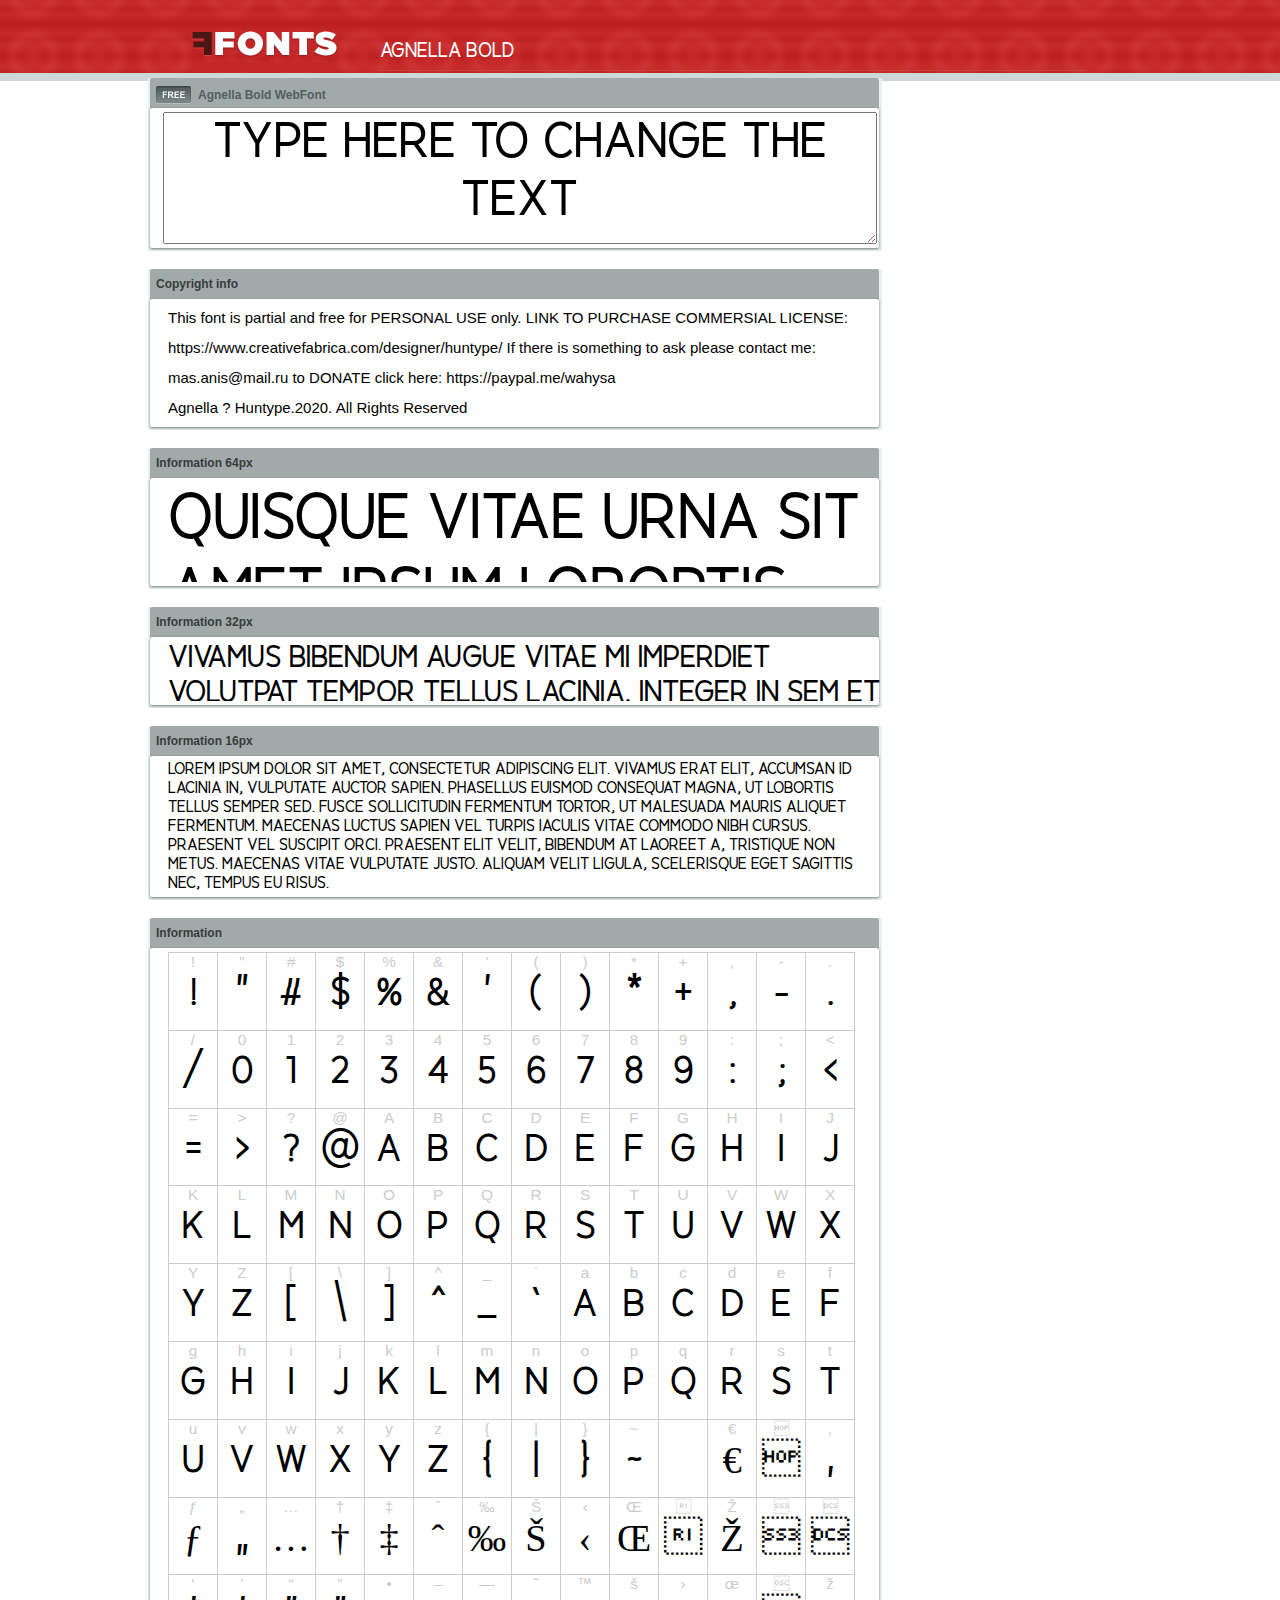
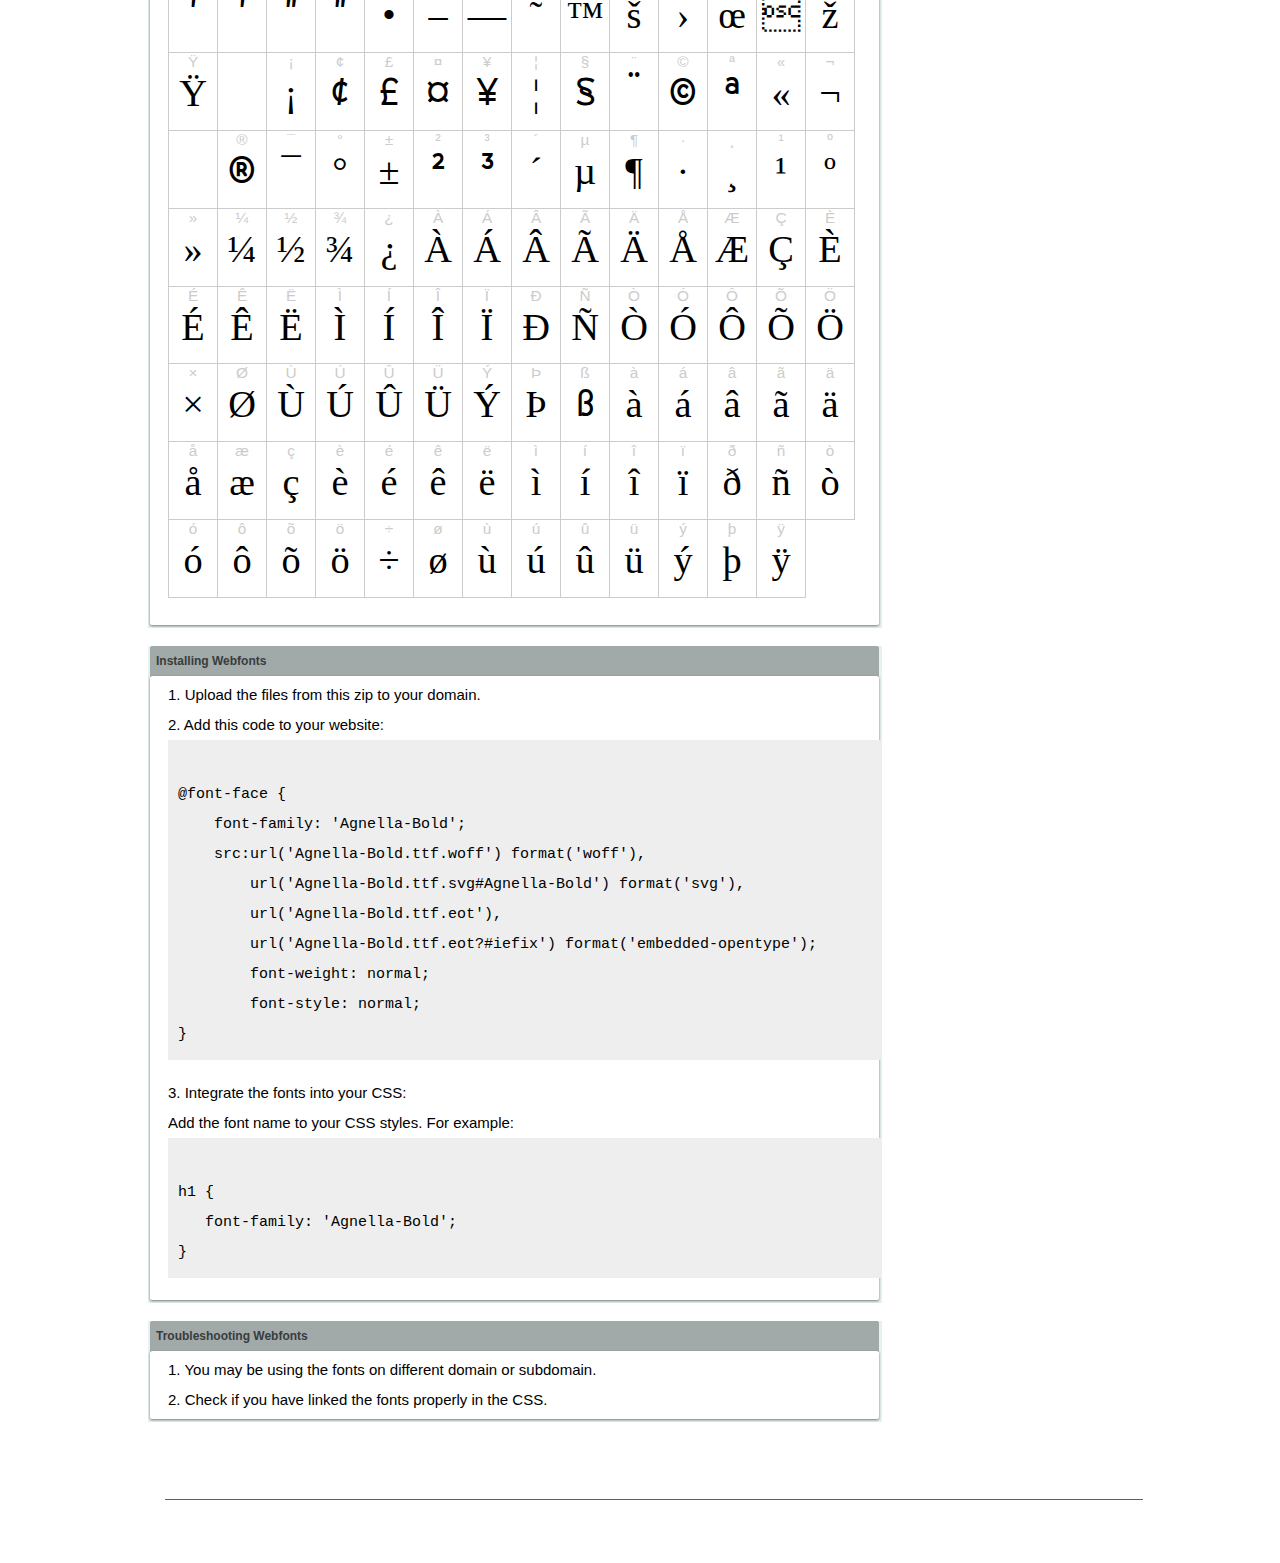
<file: assets/css/Bold/example.html>
<!DOCTYPE html PUBLIC "-//W3C//DTD XHTML 1.0 Transitional//EN" "http://www.w3.org/TR/xhtml1/DTD/xhtml1-transitional.dtd">
<html xmlns="http://www.w3.org/1999/xhtml">
<head>
<meta http-equiv="Content-Type" content="text/html; charset=UTF-8" />
<title>Agnella Bold WebFont</title>
<meta name="description" content="Agnella Bold WebFont" />
<meta name="keywords" content="Agnella Bold WebFont" />
<style type="text/css">
@font-face {
  font-family: 'Agnella-Bold';
    src:  url('Agnella-Bold.ttf.woff') format('woff'),
    url('Agnella-Bold.ttf.svg#Agnella-Bold') format('svg'),
    url('Agnella-Bold.ttf.eot'),
    url('Agnella-Bold.eot?#iefix') format('embedded-opentype'); 
    font-weight: normal;
    font-style: normal;
}.examplefontl {
  font-family: 'Agnella-Bold';  
  color: black;
}
.examplefont {
  padding-bottom: 2em;
  overflow: hidden; 
  text-align: center;
}
.examplefont div {
  float: left;
  border: 1px solid #ccc;
  text-align: center;
  width: 1.25em;
  height: 2em;
  margin-right: -1px;
  margin-bottom: -1px;
  font-size: 3.2em; 
}
.examplefont div .defaultC {
  color: #ccc;
  font-family: arial, sans-serif;
  font-size: .4em;
  display: block;
}
*{margin:0;padding:0;}
body{margin:0px;padding:0px;background:#FFFFFF url(images/bgtile.gif?1) repeat-x;font-family:Arial, Helvetica, sans-serif;}
#header{background:url(images/headertile.gif);height:73px;margin:0px;overflow:hidden;}
#head{width:707px;float:left;height:31px;margin:39px 0 0 0;padding:0px;color:#ffffff;font-size:15px;border-bottom:1px solid #c94040;overflow:hidden;}
#head a{color:#ffffff;text-decoration:none;}
#headspan1{float:left;}
.container{width:994px;margin:0 auto;padding:0px;overflow:hidden;}
#content{width:734px;margin:5px 0px 0px 5px;float:left;padding:0px;font-size:12px;display:inline;color:#868e8e;overflow:hidden;}
.fontbox{background:url(images/fontboxtile.gif);width:734px;margin:0 0 18px 0;padding:0;overflow:hidden;}
.fontboxtop{background:url(images/fontboxtop.gif) no-repeat top left;height:18px;font-size:12px;color:#373d3d;width:718px;padding:8px;margin:0;overflow:hidden;}
.fontboxtop a{color:#373d3d;text-decoration:none;}
.fontboxspan1{background:url(images/free.gif) no-repeat;padding:2px 0 2px 42px;float:left;}
h6{background:url(images/logo.gif) top left no-repeat;width:230px;height:73px;margin:0px 0px 0px 7px;float:left;}
h6 a{display:block;height:73px;}
h6 a span{display:none;}
h1{display:inline;font-size:12px;font-weight:bold;color:#546060;padding:0px;float:left;}
.btn{border:0;margin:0;background:url('images/button.gif');background-repeat:repeat-x;color:#fff;width:127px;height:28px;font-size:17px;}
.inputsubtmi{border:1px solid #e1ebeb;border-bottom:2px solid #c7d1d1;padding:6px;margin:0 0 8px 0;}
.partner{font-size:16px;font-weight:bold;color:#000000;padding:0px;margin:39px 0px 12px 30px;}
.fontboxspan1notfree{padding:2px 0 2px 42px;float:left;}
#footer{height:123px;margin:0px;padding:0px;background:url(http://www.altfonts.com/images/foottile.gif);}
#foot{width:1005px;height:123px;background:url(http://www.altfonts.com/images/foot.gif) top left no-repeat;margin:0 auto;padding:0px;}
#copyright{height:31px;padding:28px 0 0 118px;margin:0 0 0 27px;border-bottom:1px solid #c33636;font-size:14px;color:#4a1616;}
code {
	white-space: pre;
	background-color: #eee;
	display: block;
	padding: 10px;
	margin-bottom: 18px;
	overflow: auto;
}    
</style>
</head>
<body>
<div id="header">
<div class="container">
<h6><a href="http://webfonts.ffonts.net" title="WebFonts"><span>WebFonts</span></a></h6>
<div id="head">
<span id="headspan1">
   <span style="font-family: 'Agnella-Bold';font-size: 20px; color: white;">Agnella Bold</span> 
</span>
</div>
</div>
</div>
<div class="container">
<div id="content">
<!-- WebFont --> 
<div class="fontbox">
<div class="fontboxtop"><span class="fontboxspan1"><h1>Agnella Bold WebFont</h1></span></div>
 <textarea id="txtAreaTryFont" cols="" rows="2" style="font-family: 'Agnella-Bold';width:97%; font-size: 50px; height: 130px;text-align: center;margin-left: 15px;" 
           onclick="if (this.value=='Type here to change the text') this.value=''">Type here to change the text</textarea>
<img src="images/fontboxbottom.gif" width="734" height="7" alt="" />
</div>
<div class="fontbox">
<div class="fontboxtop"><b>Copyright info</b></div>
<div style="text-align: left;margin-left:20px;color: black;font-size:15px;line-height:200%">
This font is partial and free for PERSONAL USE only.  LINK TO PURCHASE COMMERSIAL LICENSE: https://www.creativefabrica.com/designer/huntype/   If there is something to ask please contact me: mas.anis@mail.ru  to DONATE click here: https://paypal.me/wahysa<br />
Agnella ? Huntype.2020. All Rights Reserved
</div>
<img src="images/fontboxbottom.gif" width="734" height="7" alt="" />
</div>
<div class="fontbox">
<div class="fontboxtop"><b>Information 64px</b></div>
<div style="font-family: 'Agnella-Bold';margin-left:20px;font-size:64px;color:black;float: left;display: inline; overflow: hidden;height:100px;">
 Quisque vitae urna sit amet ipsum lobortis iaculis volutpat sit amet nibh. 
</div>
<img src="images/fontboxbottom.gif" width="734" height="7" alt="" />
</div>
<div class="fontbox">
<div class="fontboxtop"><b>Information 32px</b></div>
<div style="font-family: 'Agnella-Bold';margin-left:20px;font-size:30px;color:black;float: left;display: inline; overflow: hidden;height:60px;">
 Vivamus bibendum augue vitae mi imperdiet volutpat tempor tellus lacinia. Integer in sem et neque iaculis malesuada. 
</div>
<img src="images/fontboxbottom.gif" width="734" height="7" alt="" />
</div>
<div class="fontbox">
<div class="fontboxtop"><b>Information 16px</b></div>
<div style="font-family: 'Agnella-Bold';margin-left:20px;font-size:16px;color:black;float: left;display: inline; overflow: hidden;">
 Lorem ipsum dolor sit amet, consectetur adipiscing elit. Vivamus erat elit, accumsan id lacinia in, vulputate auctor sapien. Phasellus euismod consequat magna, ut lobortis tellus semper sed. Fusce sollicitudin fermentum tortor, ut malesuada mauris aliquet fermentum. Maecenas luctus sapien vel turpis iaculis vitae commodo nibh cursus. Praesent vel suscipit orci. Praesent elit velit, bibendum at laoreet a, tristique non metus. Maecenas vitae vulputate justo. Aliquam velit ligula, scelerisque eget sagittis nec, tempus eu risus. 
</div>
<img src="images/fontboxbottom.gif" width="734" height="7" alt="" />
</div>
<div class="fontbox">
<div class="fontboxtop"><b>Information</b></div>
<div class="examplefont examplefontl" style="text-align: center;margin-left:20px;">
 <div><span class="defaultC">&#33;</span><span>&#33;</span></div><div><span class="defaultC">&#34;</span><span>&#34;</span></div><div><span class="defaultC">&#35;</span><span>&#35;</span></div><div><span class="defaultC">&#36;</span><span>&#36;</span></div><div><span class="defaultC">&#37;</span><span>&#37;</span></div><div><span class="defaultC">&#38;</span><span>&#38;</span></div><div><span class="defaultC">&#39;</span><span>&#39;</span></div><div><span class="defaultC">&#40;</span><span>&#40;</span></div><div><span class="defaultC">&#41;</span><span>&#41;</span></div><div><span class="defaultC">&#42;</span><span>&#42;</span></div><div><span class="defaultC">&#43;</span><span>&#43;</span></div><div><span class="defaultC">&#44;</span><span>&#44;</span></div><div><span class="defaultC">&#45;</span><span>&#45;</span></div><div><span class="defaultC">&#46;</span><span>&#46;</span></div><div><span class="defaultC">&#47;</span><span>&#47;</span></div><div><span class="defaultC">&#48;</span><span>&#48;</span></div><div><span class="defaultC">&#49;</span><span>&#49;</span></div><div><span class="defaultC">&#50;</span><span>&#50;</span></div><div><span class="defaultC">&#51;</span><span>&#51;</span></div><div><span class="defaultC">&#52;</span><span>&#52;</span></div><div><span class="defaultC">&#53;</span><span>&#53;</span></div><div><span class="defaultC">&#54;</span><span>&#54;</span></div><div><span class="defaultC">&#55;</span><span>&#55;</span></div><div><span class="defaultC">&#56;</span><span>&#56;</span></div><div><span class="defaultC">&#57;</span><span>&#57;</span></div><div><span class="defaultC">&#58;</span><span>&#58;</span></div><div><span class="defaultC">&#59;</span><span>&#59;</span></div><div><span class="defaultC">&#60;</span><span>&#60;</span></div><div><span class="defaultC">&#61;</span><span>&#61;</span></div><div><span class="defaultC">&#62;</span><span>&#62;</span></div><div><span class="defaultC">&#63;</span><span>&#63;</span></div><div><span class="defaultC">&#64;</span><span>&#64;</span></div><div><span class="defaultC">&#65;</span><span>&#65;</span></div><div><span class="defaultC">&#66;</span><span>&#66;</span></div><div><span class="defaultC">&#67;</span><span>&#67;</span></div><div><span class="defaultC">&#68;</span><span>&#68;</span></div><div><span class="defaultC">&#69;</span><span>&#69;</span></div><div><span class="defaultC">&#70;</span><span>&#70;</span></div><div><span class="defaultC">&#71;</span><span>&#71;</span></div><div><span class="defaultC">&#72;</span><span>&#72;</span></div><div><span class="defaultC">&#73;</span><span>&#73;</span></div><div><span class="defaultC">&#74;</span><span>&#74;</span></div><div><span class="defaultC">&#75;</span><span>&#75;</span></div><div><span class="defaultC">&#76;</span><span>&#76;</span></div><div><span class="defaultC">&#77;</span><span>&#77;</span></div><div><span class="defaultC">&#78;</span><span>&#78;</span></div><div><span class="defaultC">&#79;</span><span>&#79;</span></div><div><span class="defaultC">&#80;</span><span>&#80;</span></div><div><span class="defaultC">&#81;</span><span>&#81;</span></div><div><span class="defaultC">&#82;</span><span>&#82;</span></div><div><span class="defaultC">&#83;</span><span>&#83;</span></div><div><span class="defaultC">&#84;</span><span>&#84;</span></div><div><span class="defaultC">&#85;</span><span>&#85;</span></div><div><span class="defaultC">&#86;</span><span>&#86;</span></div><div><span class="defaultC">&#87;</span><span>&#87;</span></div><div><span class="defaultC">&#88;</span><span>&#88;</span></div><div><span class="defaultC">&#89;</span><span>&#89;</span></div><div><span class="defaultC">&#90;</span><span>&#90;</span></div><div><span class="defaultC">&#91;</span><span>&#91;</span></div><div><span class="defaultC">&#92;</span><span>&#92;</span></div><div><span class="defaultC">&#93;</span><span>&#93;</span></div><div><span class="defaultC">&#94;</span><span>&#94;</span></div><div><span class="defaultC">&#95;</span><span>&#95;</span></div><div><span class="defaultC">&#96;</span><span>&#96;</span></div><div><span class="defaultC">&#97;</span><span>&#97;</span></div><div><span class="defaultC">&#98;</span><span>&#98;</span></div><div><span class="defaultC">&#99;</span><span>&#99;</span></div><div><span class="defaultC">&#100;</span><span>&#100;</span></div><div><span class="defaultC">&#101;</span><span>&#101;</span></div><div><span class="defaultC">&#102;</span><span>&#102;</span></div><div><span class="defaultC">&#103;</span><span>&#103;</span></div><div><span class="defaultC">&#104;</span><span>&#104;</span></div><div><span class="defaultC">&#105;</span><span>&#105;</span></div><div><span class="defaultC">&#106;</span><span>&#106;</span></div><div><span class="defaultC">&#107;</span><span>&#107;</span></div><div><span class="defaultC">&#108;</span><span>&#108;</span></div><div><span class="defaultC">&#109;</span><span>&#109;</span></div><div><span class="defaultC">&#110;</span><span>&#110;</span></div><div><span class="defaultC">&#111;</span><span>&#111;</span></div><div><span class="defaultC">&#112;</span><span>&#112;</span></div><div><span class="defaultC">&#113;</span><span>&#113;</span></div><div><span class="defaultC">&#114;</span><span>&#114;</span></div><div><span class="defaultC">&#115;</span><span>&#115;</span></div><div><span class="defaultC">&#116;</span><span>&#116;</span></div><div><span class="defaultC">&#117;</span><span>&#117;</span></div><div><span class="defaultC">&#118;</span><span>&#118;</span></div><div><span class="defaultC">&#119;</span><span>&#119;</span></div><div><span class="defaultC">&#120;</span><span>&#120;</span></div><div><span class="defaultC">&#121;</span><span>&#121;</span></div><div><span class="defaultC">&#122;</span><span>&#122;</span></div><div><span class="defaultC">&#123;</span><span>&#123;</span></div><div><span class="defaultC">&#124;</span><span>&#124;</span></div><div><span class="defaultC">&#125;</span><span>&#125;</span></div><div><span class="defaultC">&#126;</span><span>&#126;</span></div><div><span class="defaultC">&#127;</span><span>&#127;</span></div><div><span class="defaultC">&#128;</span><span>&#128;</span></div><div><span class="defaultC">&#129;</span><span>&#129;</span></div><div><span class="defaultC">&#130;</span><span>&#130;</span></div><div><span class="defaultC">&#131;</span><span>&#131;</span></div><div><span class="defaultC">&#132;</span><span>&#132;</span></div><div><span class="defaultC">&#133;</span><span>&#133;</span></div><div><span class="defaultC">&#134;</span><span>&#134;</span></div><div><span class="defaultC">&#135;</span><span>&#135;</span></div><div><span class="defaultC">&#136;</span><span>&#136;</span></div><div><span class="defaultC">&#137;</span><span>&#137;</span></div><div><span class="defaultC">&#138;</span><span>&#138;</span></div><div><span class="defaultC">&#139;</span><span>&#139;</span></div><div><span class="defaultC">&#140;</span><span>&#140;</span></div><div><span class="defaultC">&#141;</span><span>&#141;</span></div><div><span class="defaultC">&#142;</span><span>&#142;</span></div><div><span class="defaultC">&#143;</span><span>&#143;</span></div><div><span class="defaultC">&#144;</span><span>&#144;</span></div><div><span class="defaultC">&#145;</span><span>&#145;</span></div><div><span class="defaultC">&#146;</span><span>&#146;</span></div><div><span class="defaultC">&#147;</span><span>&#147;</span></div><div><span class="defaultC">&#148;</span><span>&#148;</span></div><div><span class="defaultC">&#149;</span><span>&#149;</span></div><div><span class="defaultC">&#150;</span><span>&#150;</span></div><div><span class="defaultC">&#151;</span><span>&#151;</span></div><div><span class="defaultC">&#152;</span><span>&#152;</span></div><div><span class="defaultC">&#153;</span><span>&#153;</span></div><div><span class="defaultC">&#154;</span><span>&#154;</span></div><div><span class="defaultC">&#155;</span><span>&#155;</span></div><div><span class="defaultC">&#156;</span><span>&#156;</span></div><div><span class="defaultC">&#157;</span><span>&#157;</span></div><div><span class="defaultC">&#158;</span><span>&#158;</span></div><div><span class="defaultC">&#159;</span><span>&#159;</span></div><div><span class="defaultC">&#160;</span><span>&#160;</span></div><div><span class="defaultC">&#161;</span><span>&#161;</span></div><div><span class="defaultC">&#162;</span><span>&#162;</span></div><div><span class="defaultC">&#163;</span><span>&#163;</span></div><div><span class="defaultC">&#164;</span><span>&#164;</span></div><div><span class="defaultC">&#165;</span><span>&#165;</span></div><div><span class="defaultC">&#166;</span><span>&#166;</span></div><div><span class="defaultC">&#167;</span><span>&#167;</span></div><div><span class="defaultC">&#168;</span><span>&#168;</span></div><div><span class="defaultC">&#169;</span><span>&#169;</span></div><div><span class="defaultC">&#170;</span><span>&#170;</span></div><div><span class="defaultC">&#171;</span><span>&#171;</span></div><div><span class="defaultC">&#172;</span><span>&#172;</span></div><div><span class="defaultC">&#173;</span><span>&#173;</span></div><div><span class="defaultC">&#174;</span><span>&#174;</span></div><div><span class="defaultC">&#175;</span><span>&#175;</span></div><div><span class="defaultC">&#176;</span><span>&#176;</span></div><div><span class="defaultC">&#177;</span><span>&#177;</span></div><div><span class="defaultC">&#178;</span><span>&#178;</span></div><div><span class="defaultC">&#179;</span><span>&#179;</span></div><div><span class="defaultC">&#180;</span><span>&#180;</span></div><div><span class="defaultC">&#181;</span><span>&#181;</span></div><div><span class="defaultC">&#182;</span><span>&#182;</span></div><div><span class="defaultC">&#183;</span><span>&#183;</span></div><div><span class="defaultC">&#184;</span><span>&#184;</span></div><div><span class="defaultC">&#185;</span><span>&#185;</span></div><div><span class="defaultC">&#186;</span><span>&#186;</span></div><div><span class="defaultC">&#187;</span><span>&#187;</span></div><div><span class="defaultC">&#188;</span><span>&#188;</span></div><div><span class="defaultC">&#189;</span><span>&#189;</span></div><div><span class="defaultC">&#190;</span><span>&#190;</span></div><div><span class="defaultC">&#191;</span><span>&#191;</span></div><div><span class="defaultC">&#192;</span><span>&#192;</span></div><div><span class="defaultC">&#193;</span><span>&#193;</span></div><div><span class="defaultC">&#194;</span><span>&#194;</span></div><div><span class="defaultC">&#195;</span><span>&#195;</span></div><div><span class="defaultC">&#196;</span><span>&#196;</span></div><div><span class="defaultC">&#197;</span><span>&#197;</span></div><div><span class="defaultC">&#198;</span><span>&#198;</span></div><div><span class="defaultC">&#199;</span><span>&#199;</span></div><div><span class="defaultC">&#200;</span><span>&#200;</span></div><div><span class="defaultC">&#201;</span><span>&#201;</span></div><div><span class="defaultC">&#202;</span><span>&#202;</span></div><div><span class="defaultC">&#203;</span><span>&#203;</span></div><div><span class="defaultC">&#204;</span><span>&#204;</span></div><div><span class="defaultC">&#205;</span><span>&#205;</span></div><div><span class="defaultC">&#206;</span><span>&#206;</span></div><div><span class="defaultC">&#207;</span><span>&#207;</span></div><div><span class="defaultC">&#208;</span><span>&#208;</span></div><div><span class="defaultC">&#209;</span><span>&#209;</span></div><div><span class="defaultC">&#210;</span><span>&#210;</span></div><div><span class="defaultC">&#211;</span><span>&#211;</span></div><div><span class="defaultC">&#212;</span><span>&#212;</span></div><div><span class="defaultC">&#213;</span><span>&#213;</span></div><div><span class="defaultC">&#214;</span><span>&#214;</span></div><div><span class="defaultC">&#215;</span><span>&#215;</span></div><div><span class="defaultC">&#216;</span><span>&#216;</span></div><div><span class="defaultC">&#217;</span><span>&#217;</span></div><div><span class="defaultC">&#218;</span><span>&#218;</span></div><div><span class="defaultC">&#219;</span><span>&#219;</span></div><div><span class="defaultC">&#220;</span><span>&#220;</span></div><div><span class="defaultC">&#221;</span><span>&#221;</span></div><div><span class="defaultC">&#222;</span><span>&#222;</span></div><div><span class="defaultC">&#223;</span><span>&#223;</span></div><div><span class="defaultC">&#224;</span><span>&#224;</span></div><div><span class="defaultC">&#225;</span><span>&#225;</span></div><div><span class="defaultC">&#226;</span><span>&#226;</span></div><div><span class="defaultC">&#227;</span><span>&#227;</span></div><div><span class="defaultC">&#228;</span><span>&#228;</span></div><div><span class="defaultC">&#229;</span><span>&#229;</span></div><div><span class="defaultC">&#230;</span><span>&#230;</span></div><div><span class="defaultC">&#231;</span><span>&#231;</span></div><div><span class="defaultC">&#232;</span><span>&#232;</span></div><div><span class="defaultC">&#233;</span><span>&#233;</span></div><div><span class="defaultC">&#234;</span><span>&#234;</span></div><div><span class="defaultC">&#235;</span><span>&#235;</span></div><div><span class="defaultC">&#236;</span><span>&#236;</span></div><div><span class="defaultC">&#237;</span><span>&#237;</span></div><div><span class="defaultC">&#238;</span><span>&#238;</span></div><div><span class="defaultC">&#239;</span><span>&#239;</span></div><div><span class="defaultC">&#240;</span><span>&#240;</span></div><div><span class="defaultC">&#241;</span><span>&#241;</span></div><div><span class="defaultC">&#242;</span><span>&#242;</span></div><div><span class="defaultC">&#243;</span><span>&#243;</span></div><div><span class="defaultC">&#244;</span><span>&#244;</span></div><div><span class="defaultC">&#245;</span><span>&#245;</span></div><div><span class="defaultC">&#246;</span><span>&#246;</span></div><div><span class="defaultC">&#247;</span><span>&#247;</span></div><div><span class="defaultC">&#248;</span><span>&#248;</span></div><div><span class="defaultC">&#249;</span><span>&#249;</span></div><div><span class="defaultC">&#250;</span><span>&#250;</span></div><div><span class="defaultC">&#251;</span><span>&#251;</span></div><div><span class="defaultC">&#252;</span><span>&#252;</span></div><div><span class="defaultC">&#253;</span><span>&#253;</span></div><div><span class="defaultC">&#254;</span><span>&#254;</span></div><div><span class="defaultC">&#255;</span><span>&#255;</span></div> 
</div>
<img src="images/fontboxbottom.gif" width="734" height="7" alt="" />
</div>
<div class="fontbox">
<div class="fontboxtop"><b>Installing Webfonts</b></div>
<div style="text-align: left;margin-left:20px;color: black;font-size:15px;line-height:200%">
1. Upload the files from this zip to your domain.<br />
2. Add this code to your website:<br />
<code>
@font-face {
    font-family: 'Agnella-Bold';
    src:url('Agnella-Bold.ttf.woff') format('woff'),
        url('Agnella-Bold.ttf.svg#Agnella-Bold') format('svg'),
        url('Agnella-Bold.ttf.eot'),
        url('Agnella-Bold.ttf.eot?#iefix') format('embedded-opentype'); 
        font-weight: normal;
        font-style: normal;
}
</code>
3. Integrate the fonts into your CSS:<br />
Add the font name to your CSS styles. For example:
<code>
h1 { 
   font-family: 'Agnella-Bold';
}  
</code>
</div>
<img src="images/fontboxbottom.gif" width="734" height="7" alt="" />
</div>
<div class="fontbox">
<div class="fontboxtop"><b>Troubleshooting Webfonts</b></div>
<div style="text-align: left;margin-left:20px;color: black;font-size:15px;line-height:200%">
1. You may be using the fonts on different domain or subdomain.<Br />
2. Check if you have linked the fonts properly in the CSS.<Br />
</div>
<img src="images/fontboxbottom.gif" width="734" height="7" alt="" />
</div>
</div>
</div>
<div id="footer">
<div id="foot">
<div id="copyright" style="font-size:11px;color:white;">&copy; - <a href="http://www.ffonts.net" title="Free Fonts" style="color:white;">Free Fonts by www.FFonts.net</a> - </div>
</div>
</div>

</body>
</html>
</file>
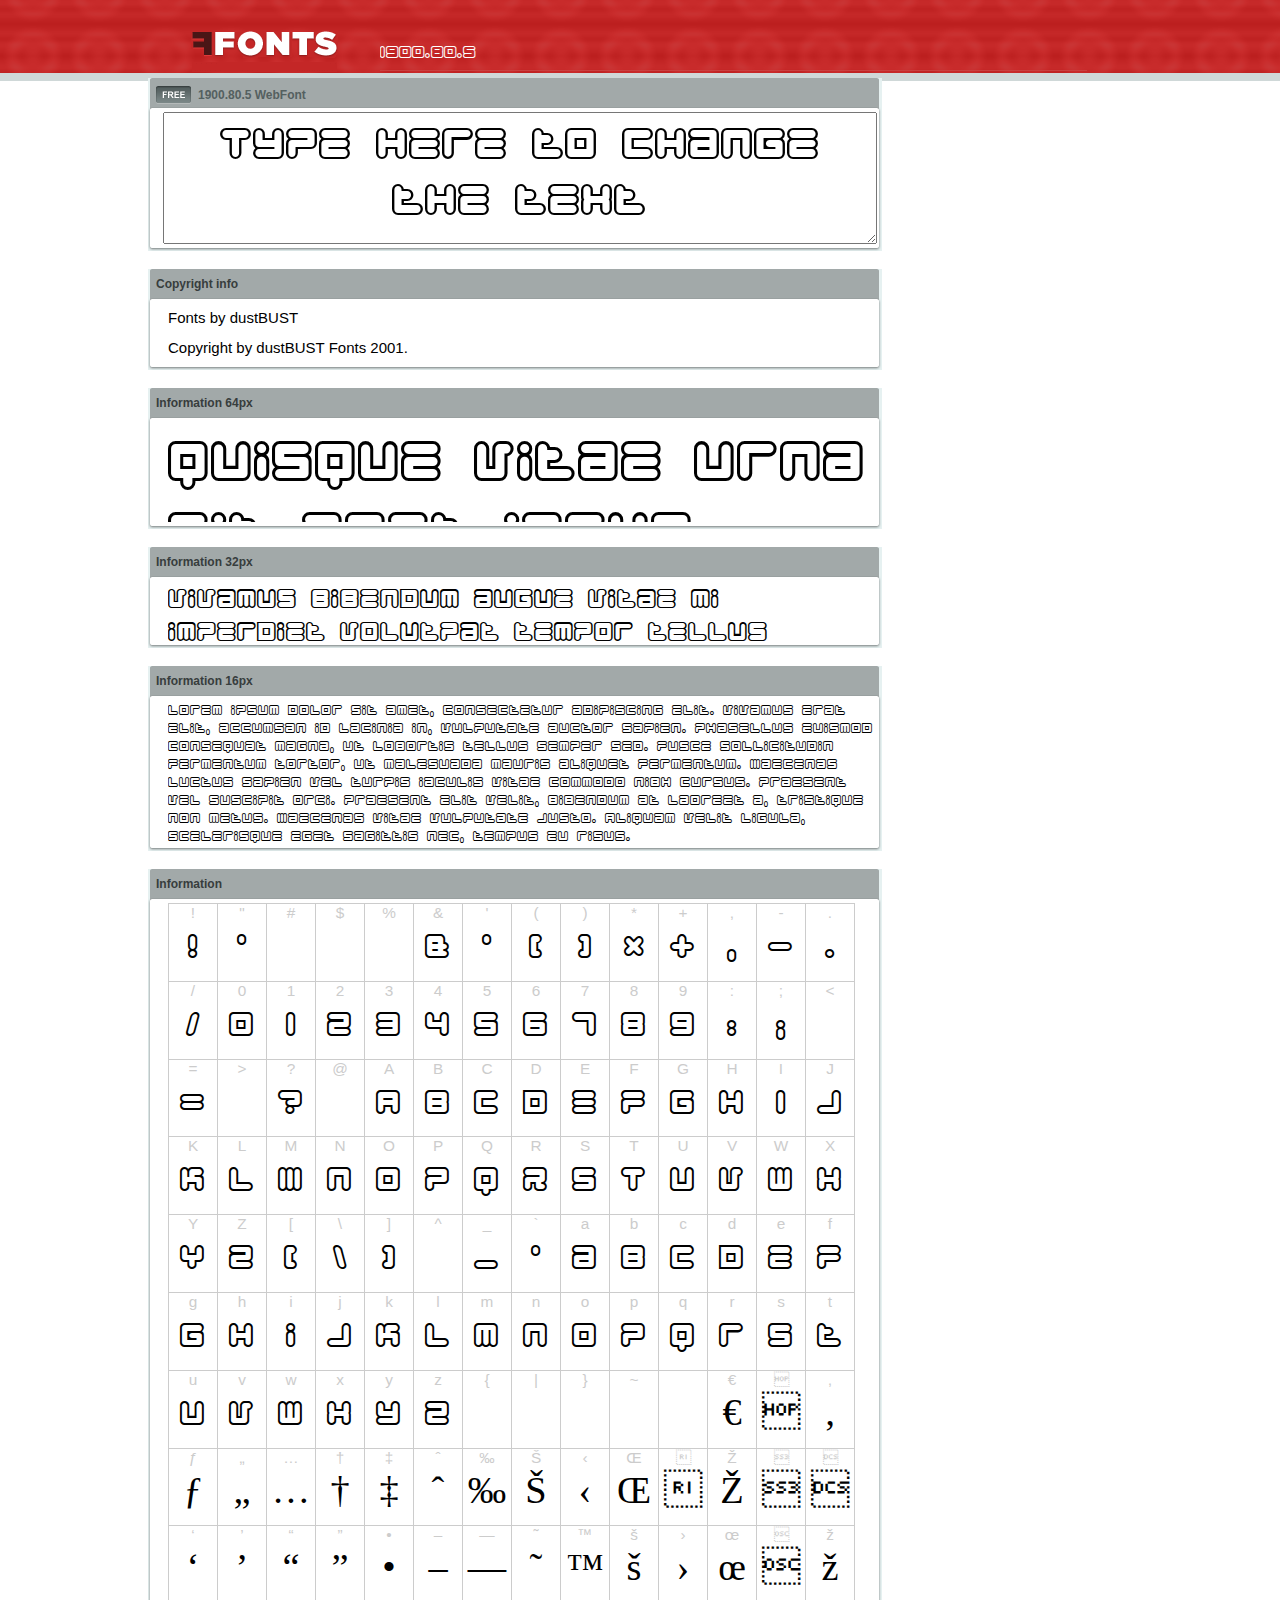
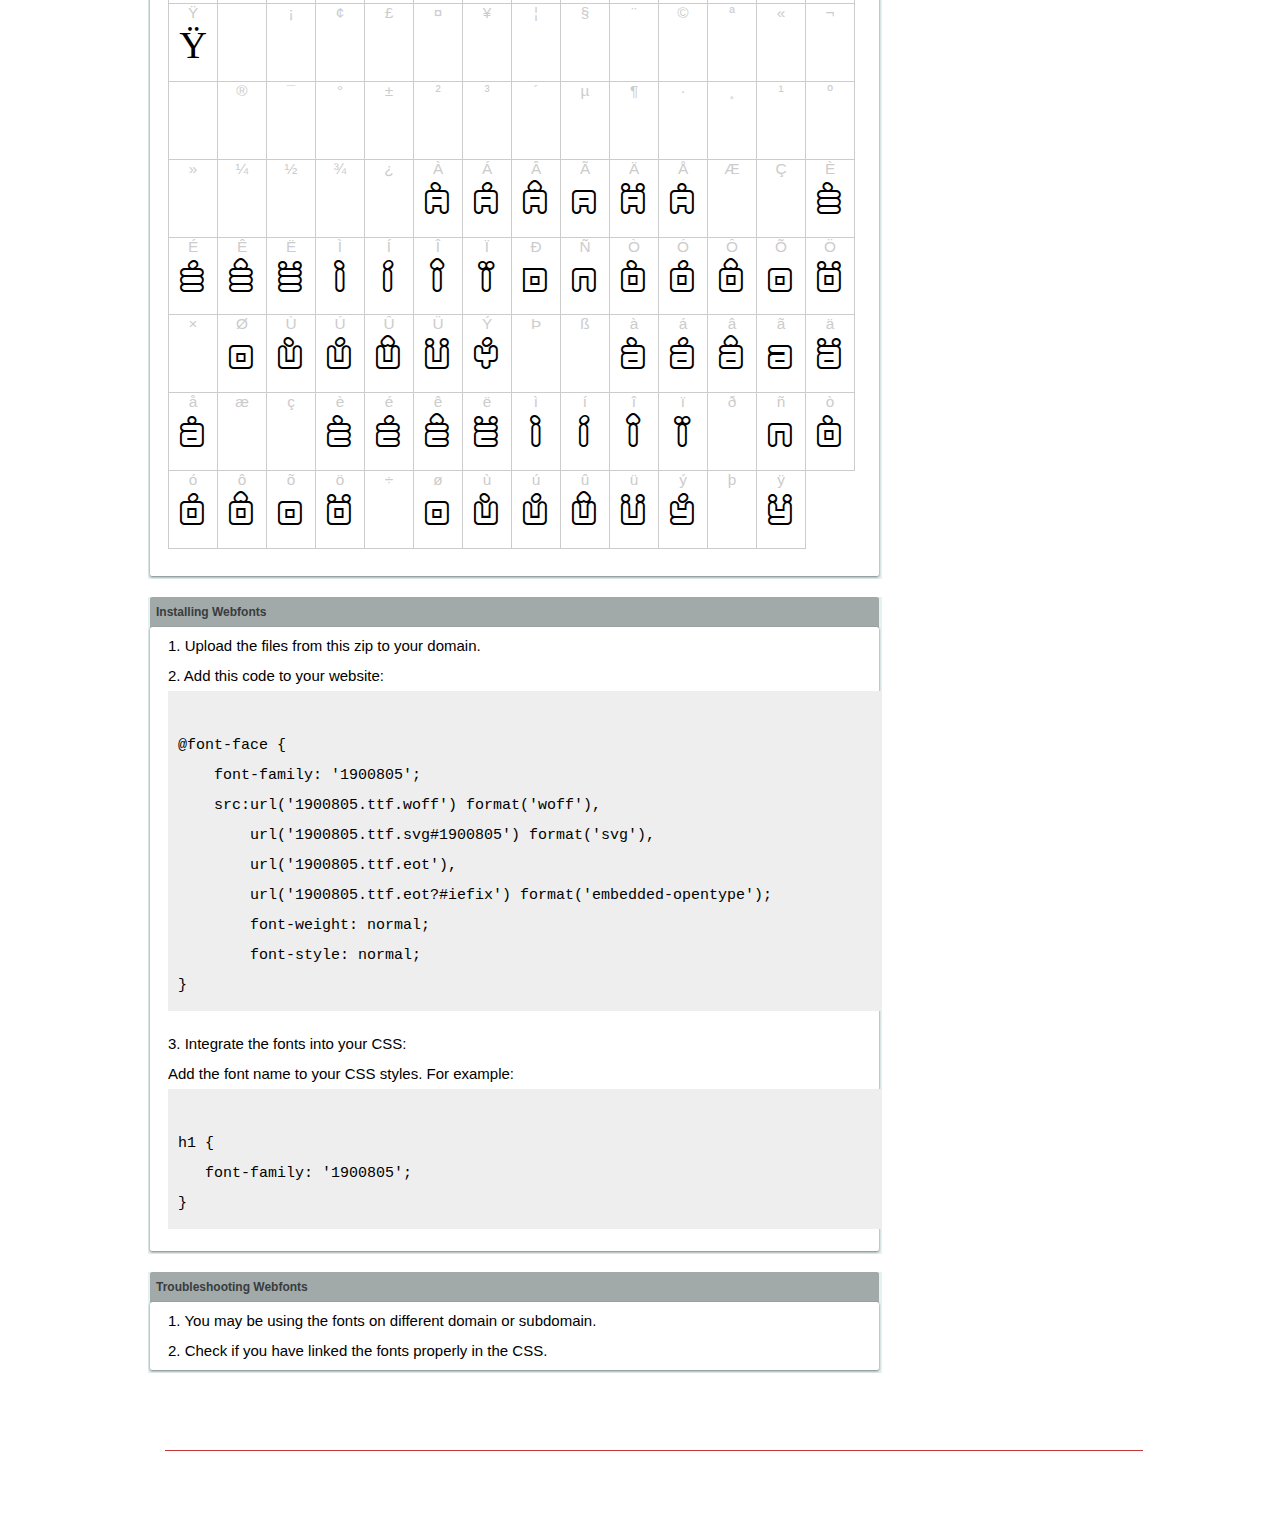
<file: assets/css/out_19/example.html>
<!DOCTYPE html PUBLIC "-//W3C//DTD XHTML 1.0 Transitional//EN" "http://www.w3.org/TR/xhtml1/DTD/xhtml1-transitional.dtd">
<html xmlns="http://www.w3.org/1999/xhtml">
<head>
<meta http-equiv="Content-Type" content="text/html; charset=UTF-8" />
<title>1900.80.5 WebFont</title>
<meta name="description" content="1900.80.5 WebFont" />
<meta name="keywords" content="1900.80.5 WebFont" />
<style type="text/css">
@font-face {
  font-family: '1900805';
    src:  url('1900805.ttf.woff') format('woff'),
    url('1900805.ttf.svg#1900805') format('svg'),
    url('1900805.ttf.eot'),
    url('1900805.eot?#iefix') format('embedded-opentype'); 
    font-weight: normal;
    font-style: normal;
}.examplefontl {
  font-family: '1900805';  
  color: black;
}
.examplefont {
  padding-bottom: 2em;
  overflow: hidden; 
  text-align: center;
}
.examplefont div {
  float: left;
  border: 1px solid #ccc;
  text-align: center;
  width: 1.25em;
  height: 2em;
  margin-right: -1px;
  margin-bottom: -1px;
  font-size: 3.2em; 
}
.examplefont div .defaultC {
  color: #ccc;
  font-family: arial, sans-serif;
  font-size: .4em;
  display: block;
}
*{margin:0;padding:0;}
body{margin:0px;padding:0px;background:#FFFFFF url(images/bgtile.gif?1) repeat-x;font-family:Arial, Helvetica, sans-serif;}
#header{background:url(images/headertile.gif);height:73px;margin:0px;overflow:hidden;}
#head{width:707px;float:left;height:31px;margin:39px 0 0 0;padding:0px;color:#ffffff;font-size:15px;border-bottom:1px solid #c94040;overflow:hidden;}
#head a{color:#ffffff;text-decoration:none;}
#headspan1{float:left;}
.container{width:994px;margin:0 auto;padding:0px;overflow:hidden;}
#content{width:734px;margin:5px 0px 0px 5px;float:left;padding:0px;font-size:12px;display:inline;color:#868e8e;overflow:hidden;}
.fontbox{background:url(images/fontboxtile.gif);width:734px;margin:0 0 18px 0;padding:0;overflow:hidden;}
.fontboxtop{background:url(images/fontboxtop.gif) no-repeat top left;height:18px;font-size:12px;color:#373d3d;width:718px;padding:8px;margin:0;overflow:hidden;}
.fontboxtop a{color:#373d3d;text-decoration:none;}
.fontboxspan1{background:url(images/free.gif) no-repeat;padding:2px 0 2px 42px;float:left;}
h6{background:url(images/logo.gif) top left no-repeat;width:230px;height:73px;margin:0px 0px 0px 7px;float:left;}
h6 a{display:block;height:73px;}
h6 a span{display:none;}
h1{display:inline;font-size:12px;font-weight:bold;color:#546060;padding:0px;float:left;}
.btn{border:0;margin:0;background:url('images/button.gif');background-repeat:repeat-x;color:#fff;width:127px;height:28px;font-size:17px;}
.inputsubtmi{border:1px solid #e1ebeb;border-bottom:2px solid #c7d1d1;padding:6px;margin:0 0 8px 0;}
.partner{font-size:16px;font-weight:bold;color:#000000;padding:0px;margin:39px 0px 12px 30px;}
.fontboxspan1notfree{padding:2px 0 2px 42px;float:left;}
#footer{height:123px;margin:0px;padding:0px;background:url(http://www.altfonts.com/images/foottile.gif);}
#foot{width:1005px;height:123px;background:url(http://www.altfonts.com/images/foot.gif) top left no-repeat;margin:0 auto;padding:0px;}
#copyright{height:31px;padding:28px 0 0 118px;margin:0 0 0 27px;border-bottom:1px solid #c33636;font-size:14px;color:#4a1616;}
code {
	white-space: pre;
	background-color: #eee;
	display: block;
	padding: 10px;
	margin-bottom: 18px;
	overflow: auto;
}    
</style>
</head>
<body>
<div id="header">
<div class="container">
<h6><a href="http://webfonts.ffonts.net" title="WebFonts"><span>WebFonts</span></a></h6>
<div id="head">
<span id="headspan1">
   <span style="font-family: '1900805';font-size: 20px; color: white;">1900.80.5</span> 
</span>
</div>
</div>
</div>
<div class="container">
<div id="content">
<!-- WebFont --> 
<div class="fontbox">
<div class="fontboxtop"><span class="fontboxspan1"><h1>1900.80.5 WebFont</h1></span></div>
 <textarea id="txtAreaTryFont" cols="" rows="2" style="font-family: '1900805';width:97%; font-size: 50px; height: 130px;text-align: center;margin-left: 15px;" 
           onclick="if (this.value=='Type here to change the text') this.value=''">Type here to change the text</textarea>
<img src="images/fontboxbottom.gif" width="734" height="7" alt="" />
</div>
<div class="fontbox">
<div class="fontboxtop"><b>Copyright info</b></div>
<div style="text-align: left;margin-left:20px;color: black;font-size:15px;line-height:200%">
Fonts by dustBUST<br />
Copyright by dustBUST Fonts 2001.
</div>
<img src="images/fontboxbottom.gif" width="734" height="7" alt="" />
</div>
<div class="fontbox">
<div class="fontboxtop"><b>Information 64px</b></div>
<div style="font-family: '1900805';margin-left:20px;font-size:64px;color:black;float: left;display: inline; overflow: hidden;height:100px;">
 Quisque vitae urna sit amet ipsum lobortis iaculis volutpat sit amet nibh. 
</div>
<img src="images/fontboxbottom.gif" width="734" height="7" alt="" />
</div>
<div class="fontbox">
<div class="fontboxtop"><b>Information 32px</b></div>
<div style="font-family: '1900805';margin-left:20px;font-size:30px;color:black;float: left;display: inline; overflow: hidden;height:60px;">
 Vivamus bibendum augue vitae mi imperdiet volutpat tempor tellus lacinia. Integer in sem et neque iaculis malesuada. 
</div>
<img src="images/fontboxbottom.gif" width="734" height="7" alt="" />
</div>
<div class="fontbox">
<div class="fontboxtop"><b>Information 16px</b></div>
<div style="font-family: '1900805';margin-left:20px;font-size:16px;color:black;float: left;display: inline; overflow: hidden;">
 Lorem ipsum dolor sit amet, consectetur adipiscing elit. Vivamus erat elit, accumsan id lacinia in, vulputate auctor sapien. Phasellus euismod consequat magna, ut lobortis tellus semper sed. Fusce sollicitudin fermentum tortor, ut malesuada mauris aliquet fermentum. Maecenas luctus sapien vel turpis iaculis vitae commodo nibh cursus. Praesent vel suscipit orci. Praesent elit velit, bibendum at laoreet a, tristique non metus. Maecenas vitae vulputate justo. Aliquam velit ligula, scelerisque eget sagittis nec, tempus eu risus. 
</div>
<img src="images/fontboxbottom.gif" width="734" height="7" alt="" />
</div>
<div class="fontbox">
<div class="fontboxtop"><b>Information</b></div>
<div class="examplefont examplefontl" style="text-align: center;margin-left:20px;">
 <div><span class="defaultC">&#33;</span><span>&#33;</span></div><div><span class="defaultC">&#34;</span><span>&#34;</span></div><div><span class="defaultC">&#35;</span><span>&#35;</span></div><div><span class="defaultC">&#36;</span><span>&#36;</span></div><div><span class="defaultC">&#37;</span><span>&#37;</span></div><div><span class="defaultC">&#38;</span><span>&#38;</span></div><div><span class="defaultC">&#39;</span><span>&#39;</span></div><div><span class="defaultC">&#40;</span><span>&#40;</span></div><div><span class="defaultC">&#41;</span><span>&#41;</span></div><div><span class="defaultC">&#42;</span><span>&#42;</span></div><div><span class="defaultC">&#43;</span><span>&#43;</span></div><div><span class="defaultC">&#44;</span><span>&#44;</span></div><div><span class="defaultC">&#45;</span><span>&#45;</span></div><div><span class="defaultC">&#46;</span><span>&#46;</span></div><div><span class="defaultC">&#47;</span><span>&#47;</span></div><div><span class="defaultC">&#48;</span><span>&#48;</span></div><div><span class="defaultC">&#49;</span><span>&#49;</span></div><div><span class="defaultC">&#50;</span><span>&#50;</span></div><div><span class="defaultC">&#51;</span><span>&#51;</span></div><div><span class="defaultC">&#52;</span><span>&#52;</span></div><div><span class="defaultC">&#53;</span><span>&#53;</span></div><div><span class="defaultC">&#54;</span><span>&#54;</span></div><div><span class="defaultC">&#55;</span><span>&#55;</span></div><div><span class="defaultC">&#56;</span><span>&#56;</span></div><div><span class="defaultC">&#57;</span><span>&#57;</span></div><div><span class="defaultC">&#58;</span><span>&#58;</span></div><div><span class="defaultC">&#59;</span><span>&#59;</span></div><div><span class="defaultC">&#60;</span><span>&#60;</span></div><div><span class="defaultC">&#61;</span><span>&#61;</span></div><div><span class="defaultC">&#62;</span><span>&#62;</span></div><div><span class="defaultC">&#63;</span><span>&#63;</span></div><div><span class="defaultC">&#64;</span><span>&#64;</span></div><div><span class="defaultC">&#65;</span><span>&#65;</span></div><div><span class="defaultC">&#66;</span><span>&#66;</span></div><div><span class="defaultC">&#67;</span><span>&#67;</span></div><div><span class="defaultC">&#68;</span><span>&#68;</span></div><div><span class="defaultC">&#69;</span><span>&#69;</span></div><div><span class="defaultC">&#70;</span><span>&#70;</span></div><div><span class="defaultC">&#71;</span><span>&#71;</span></div><div><span class="defaultC">&#72;</span><span>&#72;</span></div><div><span class="defaultC">&#73;</span><span>&#73;</span></div><div><span class="defaultC">&#74;</span><span>&#74;</span></div><div><span class="defaultC">&#75;</span><span>&#75;</span></div><div><span class="defaultC">&#76;</span><span>&#76;</span></div><div><span class="defaultC">&#77;</span><span>&#77;</span></div><div><span class="defaultC">&#78;</span><span>&#78;</span></div><div><span class="defaultC">&#79;</span><span>&#79;</span></div><div><span class="defaultC">&#80;</span><span>&#80;</span></div><div><span class="defaultC">&#81;</span><span>&#81;</span></div><div><span class="defaultC">&#82;</span><span>&#82;</span></div><div><span class="defaultC">&#83;</span><span>&#83;</span></div><div><span class="defaultC">&#84;</span><span>&#84;</span></div><div><span class="defaultC">&#85;</span><span>&#85;</span></div><div><span class="defaultC">&#86;</span><span>&#86;</span></div><div><span class="defaultC">&#87;</span><span>&#87;</span></div><div><span class="defaultC">&#88;</span><span>&#88;</span></div><div><span class="defaultC">&#89;</span><span>&#89;</span></div><div><span class="defaultC">&#90;</span><span>&#90;</span></div><div><span class="defaultC">&#91;</span><span>&#91;</span></div><div><span class="defaultC">&#92;</span><span>&#92;</span></div><div><span class="defaultC">&#93;</span><span>&#93;</span></div><div><span class="defaultC">&#94;</span><span>&#94;</span></div><div><span class="defaultC">&#95;</span><span>&#95;</span></div><div><span class="defaultC">&#96;</span><span>&#96;</span></div><div><span class="defaultC">&#97;</span><span>&#97;</span></div><div><span class="defaultC">&#98;</span><span>&#98;</span></div><div><span class="defaultC">&#99;</span><span>&#99;</span></div><div><span class="defaultC">&#100;</span><span>&#100;</span></div><div><span class="defaultC">&#101;</span><span>&#101;</span></div><div><span class="defaultC">&#102;</span><span>&#102;</span></div><div><span class="defaultC">&#103;</span><span>&#103;</span></div><div><span class="defaultC">&#104;</span><span>&#104;</span></div><div><span class="defaultC">&#105;</span><span>&#105;</span></div><div><span class="defaultC">&#106;</span><span>&#106;</span></div><div><span class="defaultC">&#107;</span><span>&#107;</span></div><div><span class="defaultC">&#108;</span><span>&#108;</span></div><div><span class="defaultC">&#109;</span><span>&#109;</span></div><div><span class="defaultC">&#110;</span><span>&#110;</span></div><div><span class="defaultC">&#111;</span><span>&#111;</span></div><div><span class="defaultC">&#112;</span><span>&#112;</span></div><div><span class="defaultC">&#113;</span><span>&#113;</span></div><div><span class="defaultC">&#114;</span><span>&#114;</span></div><div><span class="defaultC">&#115;</span><span>&#115;</span></div><div><span class="defaultC">&#116;</span><span>&#116;</span></div><div><span class="defaultC">&#117;</span><span>&#117;</span></div><div><span class="defaultC">&#118;</span><span>&#118;</span></div><div><span class="defaultC">&#119;</span><span>&#119;</span></div><div><span class="defaultC">&#120;</span><span>&#120;</span></div><div><span class="defaultC">&#121;</span><span>&#121;</span></div><div><span class="defaultC">&#122;</span><span>&#122;</span></div><div><span class="defaultC">&#123;</span><span>&#123;</span></div><div><span class="defaultC">&#124;</span><span>&#124;</span></div><div><span class="defaultC">&#125;</span><span>&#125;</span></div><div><span class="defaultC">&#126;</span><span>&#126;</span></div><div><span class="defaultC">&#127;</span><span>&#127;</span></div><div><span class="defaultC">&#128;</span><span>&#128;</span></div><div><span class="defaultC">&#129;</span><span>&#129;</span></div><div><span class="defaultC">&#130;</span><span>&#130;</span></div><div><span class="defaultC">&#131;</span><span>&#131;</span></div><div><span class="defaultC">&#132;</span><span>&#132;</span></div><div><span class="defaultC">&#133;</span><span>&#133;</span></div><div><span class="defaultC">&#134;</span><span>&#134;</span></div><div><span class="defaultC">&#135;</span><span>&#135;</span></div><div><span class="defaultC">&#136;</span><span>&#136;</span></div><div><span class="defaultC">&#137;</span><span>&#137;</span></div><div><span class="defaultC">&#138;</span><span>&#138;</span></div><div><span class="defaultC">&#139;</span><span>&#139;</span></div><div><span class="defaultC">&#140;</span><span>&#140;</span></div><div><span class="defaultC">&#141;</span><span>&#141;</span></div><div><span class="defaultC">&#142;</span><span>&#142;</span></div><div><span class="defaultC">&#143;</span><span>&#143;</span></div><div><span class="defaultC">&#144;</span><span>&#144;</span></div><div><span class="defaultC">&#145;</span><span>&#145;</span></div><div><span class="defaultC">&#146;</span><span>&#146;</span></div><div><span class="defaultC">&#147;</span><span>&#147;</span></div><div><span class="defaultC">&#148;</span><span>&#148;</span></div><div><span class="defaultC">&#149;</span><span>&#149;</span></div><div><span class="defaultC">&#150;</span><span>&#150;</span></div><div><span class="defaultC">&#151;</span><span>&#151;</span></div><div><span class="defaultC">&#152;</span><span>&#152;</span></div><div><span class="defaultC">&#153;</span><span>&#153;</span></div><div><span class="defaultC">&#154;</span><span>&#154;</span></div><div><span class="defaultC">&#155;</span><span>&#155;</span></div><div><span class="defaultC">&#156;</span><span>&#156;</span></div><div><span class="defaultC">&#157;</span><span>&#157;</span></div><div><span class="defaultC">&#158;</span><span>&#158;</span></div><div><span class="defaultC">&#159;</span><span>&#159;</span></div><div><span class="defaultC">&#160;</span><span>&#160;</span></div><div><span class="defaultC">&#161;</span><span>&#161;</span></div><div><span class="defaultC">&#162;</span><span>&#162;</span></div><div><span class="defaultC">&#163;</span><span>&#163;</span></div><div><span class="defaultC">&#164;</span><span>&#164;</span></div><div><span class="defaultC">&#165;</span><span>&#165;</span></div><div><span class="defaultC">&#166;</span><span>&#166;</span></div><div><span class="defaultC">&#167;</span><span>&#167;</span></div><div><span class="defaultC">&#168;</span><span>&#168;</span></div><div><span class="defaultC">&#169;</span><span>&#169;</span></div><div><span class="defaultC">&#170;</span><span>&#170;</span></div><div><span class="defaultC">&#171;</span><span>&#171;</span></div><div><span class="defaultC">&#172;</span><span>&#172;</span></div><div><span class="defaultC">&#173;</span><span>&#173;</span></div><div><span class="defaultC">&#174;</span><span>&#174;</span></div><div><span class="defaultC">&#175;</span><span>&#175;</span></div><div><span class="defaultC">&#176;</span><span>&#176;</span></div><div><span class="defaultC">&#177;</span><span>&#177;</span></div><div><span class="defaultC">&#178;</span><span>&#178;</span></div><div><span class="defaultC">&#179;</span><span>&#179;</span></div><div><span class="defaultC">&#180;</span><span>&#180;</span></div><div><span class="defaultC">&#181;</span><span>&#181;</span></div><div><span class="defaultC">&#182;</span><span>&#182;</span></div><div><span class="defaultC">&#183;</span><span>&#183;</span></div><div><span class="defaultC">&#184;</span><span>&#184;</span></div><div><span class="defaultC">&#185;</span><span>&#185;</span></div><div><span class="defaultC">&#186;</span><span>&#186;</span></div><div><span class="defaultC">&#187;</span><span>&#187;</span></div><div><span class="defaultC">&#188;</span><span>&#188;</span></div><div><span class="defaultC">&#189;</span><span>&#189;</span></div><div><span class="defaultC">&#190;</span><span>&#190;</span></div><div><span class="defaultC">&#191;</span><span>&#191;</span></div><div><span class="defaultC">&#192;</span><span>&#192;</span></div><div><span class="defaultC">&#193;</span><span>&#193;</span></div><div><span class="defaultC">&#194;</span><span>&#194;</span></div><div><span class="defaultC">&#195;</span><span>&#195;</span></div><div><span class="defaultC">&#196;</span><span>&#196;</span></div><div><span class="defaultC">&#197;</span><span>&#197;</span></div><div><span class="defaultC">&#198;</span><span>&#198;</span></div><div><span class="defaultC">&#199;</span><span>&#199;</span></div><div><span class="defaultC">&#200;</span><span>&#200;</span></div><div><span class="defaultC">&#201;</span><span>&#201;</span></div><div><span class="defaultC">&#202;</span><span>&#202;</span></div><div><span class="defaultC">&#203;</span><span>&#203;</span></div><div><span class="defaultC">&#204;</span><span>&#204;</span></div><div><span class="defaultC">&#205;</span><span>&#205;</span></div><div><span class="defaultC">&#206;</span><span>&#206;</span></div><div><span class="defaultC">&#207;</span><span>&#207;</span></div><div><span class="defaultC">&#208;</span><span>&#208;</span></div><div><span class="defaultC">&#209;</span><span>&#209;</span></div><div><span class="defaultC">&#210;</span><span>&#210;</span></div><div><span class="defaultC">&#211;</span><span>&#211;</span></div><div><span class="defaultC">&#212;</span><span>&#212;</span></div><div><span class="defaultC">&#213;</span><span>&#213;</span></div><div><span class="defaultC">&#214;</span><span>&#214;</span></div><div><span class="defaultC">&#215;</span><span>&#215;</span></div><div><span class="defaultC">&#216;</span><span>&#216;</span></div><div><span class="defaultC">&#217;</span><span>&#217;</span></div><div><span class="defaultC">&#218;</span><span>&#218;</span></div><div><span class="defaultC">&#219;</span><span>&#219;</span></div><div><span class="defaultC">&#220;</span><span>&#220;</span></div><div><span class="defaultC">&#221;</span><span>&#221;</span></div><div><span class="defaultC">&#222;</span><span>&#222;</span></div><div><span class="defaultC">&#223;</span><span>&#223;</span></div><div><span class="defaultC">&#224;</span><span>&#224;</span></div><div><span class="defaultC">&#225;</span><span>&#225;</span></div><div><span class="defaultC">&#226;</span><span>&#226;</span></div><div><span class="defaultC">&#227;</span><span>&#227;</span></div><div><span class="defaultC">&#228;</span><span>&#228;</span></div><div><span class="defaultC">&#229;</span><span>&#229;</span></div><div><span class="defaultC">&#230;</span><span>&#230;</span></div><div><span class="defaultC">&#231;</span><span>&#231;</span></div><div><span class="defaultC">&#232;</span><span>&#232;</span></div><div><span class="defaultC">&#233;</span><span>&#233;</span></div><div><span class="defaultC">&#234;</span><span>&#234;</span></div><div><span class="defaultC">&#235;</span><span>&#235;</span></div><div><span class="defaultC">&#236;</span><span>&#236;</span></div><div><span class="defaultC">&#237;</span><span>&#237;</span></div><div><span class="defaultC">&#238;</span><span>&#238;</span></div><div><span class="defaultC">&#239;</span><span>&#239;</span></div><div><span class="defaultC">&#240;</span><span>&#240;</span></div><div><span class="defaultC">&#241;</span><span>&#241;</span></div><div><span class="defaultC">&#242;</span><span>&#242;</span></div><div><span class="defaultC">&#243;</span><span>&#243;</span></div><div><span class="defaultC">&#244;</span><span>&#244;</span></div><div><span class="defaultC">&#245;</span><span>&#245;</span></div><div><span class="defaultC">&#246;</span><span>&#246;</span></div><div><span class="defaultC">&#247;</span><span>&#247;</span></div><div><span class="defaultC">&#248;</span><span>&#248;</span></div><div><span class="defaultC">&#249;</span><span>&#249;</span></div><div><span class="defaultC">&#250;</span><span>&#250;</span></div><div><span class="defaultC">&#251;</span><span>&#251;</span></div><div><span class="defaultC">&#252;</span><span>&#252;</span></div><div><span class="defaultC">&#253;</span><span>&#253;</span></div><div><span class="defaultC">&#254;</span><span>&#254;</span></div><div><span class="defaultC">&#255;</span><span>&#255;</span></div> 
</div>
<img src="images/fontboxbottom.gif" width="734" height="7" alt="" />
</div>
<div class="fontbox">
<div class="fontboxtop"><b>Installing Webfonts</b></div>
<div style="text-align: left;margin-left:20px;color: black;font-size:15px;line-height:200%">
1. Upload the files from this zip to your domain.<br />
2. Add this code to your website:<br />
<code>
@font-face {
    font-family: '1900805';
    src:url('1900805.ttf.woff') format('woff'),
        url('1900805.ttf.svg#1900805') format('svg'),
        url('1900805.ttf.eot'),
        url('1900805.ttf.eot?#iefix') format('embedded-opentype'); 
        font-weight: normal;
        font-style: normal;
}
</code>
3. Integrate the fonts into your CSS:<br />
Add the font name to your CSS styles. For example:
<code>
h1 { 
   font-family: '1900805';
}  
</code>
</div>
<img src="images/fontboxbottom.gif" width="734" height="7" alt="" />
</div>
<div class="fontbox">
<div class="fontboxtop"><b>Troubleshooting Webfonts</b></div>
<div style="text-align: left;margin-left:20px;color: black;font-size:15px;line-height:200%">
1. You may be using the fonts on different domain or subdomain.<Br />
2. Check if you have linked the fonts properly in the CSS.<Br />
</div>
<img src="images/fontboxbottom.gif" width="734" height="7" alt="" />
</div>
</div>
</div>
<div id="footer">
<div id="foot">
<div id="copyright" style="font-size:11px;color:white;">&copy; - <a href="http://www.ffonts.net" title="Free Fonts" style="color:white;">Free Fonts by www.FFonts.net</a> - </div>
</div>
</div>

</body>
</html>
</file>
<file: assets/css/style.css>
@font-face {
    font-family: 'Acens';
    src: url('Acens/Acens.ttf.woff') format('woff2');
}

@font-face {
    font-family: 'out';
    src: url('out_19/1900805.ttf.woff') format('woff');
}

@font-face {
    font-family: 'Bold';
    src: url('Bold/Agnella-Bold.ttf.woff') format('woff2');
}

@font-face {
    font-family: 'base';
    src: url('base/FranKleinBook.ttf.woff') format('woff');
}

 :root {
    --primary: #faffa3;
    /* --secondary: #ffba88; */
    --secondary: #dafba3;
    --tertiary: #4a89ac;
    /* --tertiary: #ffba88; */
    --background: #fff;
    --dates: #424643;
    --text-color: #f688ff;
    --white: #fff;
}

* {
    padding: 0;
    margin: 0;
    box-sizing: border-box;
}

html,
body {
    font-size: 10px;
    line-height: 1.2em;
    background-color: black;
    color: white;
    font-family: 'base', 'Source Sans Pro', Arial, Helvetica, sans-serif;
}

li {
    list-style: none;
}

a {
    text-decoration: none;
    color: inherit;
}

ul,
ol {
    padding: 0px;
    margin: 0;
}

main#general {
    display: grid;
    gap: 1px;
    grid-template-columns: 1fr;
}

#top-menu-bar {
    padding: 0 25px;
    margin-top: 30px;
    display: grid;
    gap: 1px;
    grid-template-columns: 1fr;
}

#top-header {
    position: fixed;
    width: calc(100% - 25px);
    display: grid;
    gap: 1px;
    grid-template-columns: repeat(5, 1fr);
}

#logo {
    grid-column: 1/3;
    width: 50px;
    z-index: 1;
}

#top-header #navi {
    grid-column: 5/6;
    text-transform: uppercase;
    font-size: 2em;
    font-weight: 600;
    justify-self: center;
    z-index: 1;
    color: var(--primary);
    align-self: center;
}

#hm__header__dail {
    grid-column: 3/5;
    grid-row: 1/2;
    background-color: var(--primary);
    border-radius: 5px;
    color: var(--dates);
    padding: 5px;
    width: fit-content;
    z-index: 3;
    align-self: center;
    font-size: 1.4em;
    font-weight: 600;
}

.nav-link {
    color: aliceblue;
}

#menu-bar {
    font-size: 1.3em;
    text-transform: uppercase;
    font-weight: 600;
}

#menu-btn span {
    padding-right: 10px;
}

#menu-item {
    position: fixed;
    font-size: 3em;
    font-weight: 500;
    line-height: 2em;
    text-transform: uppercase;
    background-color: rgb(7 6 6);
    left: 0;
    top: 0;
    bottom: 0;
    right: 0;
    padding: 120px 60px;
}

.menu_wrd {
    display: inherit;
}

.menu_wrd_trigg {
    display: none;
}

.menu-item {
    display: none;
}

.menu-triggered {
    display: flex;
}

.nav-link {
    color: var(--tertiary);
}

li.nav-item:nth-child(even) {
    font-family: 'out', 'Amatic SC', Georgia, Times, 'Times New Roman', serif;
}

li.nav-item:nth-child(odd) {
    font-family: 'Acens', 'Fredoak One', Cochin, Georgia, Times, 'Times New Roman', serif;
}

#menu-bar {
    font-size: 1.3em;
    text-transform: uppercase;
    font-weight: 600;
}

#menu-btn span {
    padding-right: 10px;
}

main#major {
    display: grid;
    gap: 10px;
    grid-template-columns: 1fr;
    margin-top: 40px;
}

#fis {
    flex-flow: column wrap;
    margin-top: 30px;
    display: grid;
    gap: 10px;
    grid-template-columns: 1fr;
}

#fis header {
    font-size: 5em;
    line-height: 1em;
    padding: 0 25px;
    font-family: 'Acens';
    color: var(--tertiary);
}

#fis-img {
    width: 100%;
    aspect-ratio: 1.7;
}

article#service {
    display: grid;
    gap: 10px;
    grid-template-columns: 1fr;
    padding-top: 100px;
}

article#service header,
article#about header,
article#news header,
article#works header {
    font-family: 'Acens', 'Nexa Bold', 'PT Sans';
    text-transform: capitalize;
}

article#service header,
article#works header {
    padding: 15px 25px;
    font-size: 4em;
    border-bottom: 1px solid var(--primary);
    width: fit-content;
    color: var(--primary);
}

article#works header {
    padding: 15px 0;
}

article#service section {
    display: grid;
    gap: 60px;
    grid-template-columns: 1fr;
    color: #feffff;
    padding: 30px 0;
    width: unset;
    align-items: unset;
}

.we-do {
    display: grid;
    gap: 10px;
    grid-template-columns: 1fr;
    grid-template-rows: repeat(4, 1fr);
}

.we-do-icon {
    width: calc(100vw - 50vw);
    padding: 40px 0;
    font-size: 5em;
    text-align: center;
}

.fr {
    flex: 1 1 calc(50vw - 40px);
}

.we-do img {
    width: 100%;
    aspect-ratio: 1.7;
    grid-row: 1/5;
    grid-column: 1/2;
}

figcaption {
    grid-row: 4/5;
    grid-column: 1/2;
    font-size: 2em;
    font-weight: 500;
    padding: 0 30px;
    align-self: center;
    color: var(--primary);
    font-family: 'Acens', 'Exo 2';
    display: grid;
    gap: 5px;
    grid-template-columns: repeat(6, 1fr);
    align-items: center;
}

.we-do-name {
    grid-row: 1/2;
    grid-column: 1/4;
}

.we-do-line {
    grid-row: 1/2;
    grid-column: 4/6;
    height: 1px;
}

.we-do-no {
    grid-row: 1/2;
    grid-column: 6/7;
}

#we-do-two .we-do-no {
    grid-column: 1/2;
}

#we-do-two .we-do-line {
    grid-column: 2/3;
}

#we-do-two .we-do-name {
    grid-column: 3/7;
}

article#works {
    display: grid;
    gap: 10px;
    grid-template-columns: 1fr;
    padding: 0 25px;
    padding-top: 100px;
}

article#works section {
    display: grid;
    gap: 10px;
    grid-template-columns: 1fr;
    padding: 30px 0;
    overflow-x: auto;
    overflow-y: hidden;
}

article#works section a {
    grid-row: 1;
    display: grid;
    gap: 10px;
    grid-template-columns: 1fr;
    width: 60vw;
}

article#works section figcaption {
    background: #0c0c0bb3;
    font-size: 1.5em;
    display: block;
    font-family: 'base';
    padding: 5px;
}

article#about {
    display: grid;
    gap: 30px;
    grid-template-columns: 1fr;
    padding: 100px 25px;
    margin: 30px 0;
}

article#about header,
article#news header {
    flex: 1 1;
    font-size: 4rem;
    line-height: 1em;
    text-transform: capitalize;
    border-bottom: 1px solid var(--primary);
    width: fit-content;
    color: var(--primary);
}

article#about section {
    font-size: 2em;
    line-height: 1em;
    text-align: justify;
}

article#news section {
    display: grid;
    gap: 5px;
    grid-template-columns: 1fr 1fr;
    flex-flow: column wrap;
}

article#news {
    display: grid;
    gap: 30px;
    grid-template-columns: 1fr;
    font-size: 2em;
    line-height: 1em;
    padding: 0 25px;
}

.nws-link {
    flex: 1 1;
    max-width: unset;
}

.nws-item {
    display: grid;
    gap: 10px;
    grid-template-columns: 1fr;
    padding-bottom: 50px;
}

.arrow {
    display: none;
}

.nws-link {
    flex: 1 1;
    max-width: 50vw;
}

.nws-date {
    text-transform: capitalize;
    font-size: 0.8em;
}

.nws-head {
    text-transform: capitalize;
    font-weight: bold;
    line-height: 1em;
    font-family: 'Bold';
    color: var(--secondary);
}

#news footer {
    display: flex;
    justify-content: center;
}

.nws-link {
    flex: 1 1;
    max-width: unset;
}

.nws-img {
    width: 100%;
    aspect-ratio: 1.7;
}

.arro {
    text-transform: capitalize;
    font-weight: bold;
    color: var(--secondary);
}

#bottom {
    display: grid;
    gap: 10px;
    grid-template-columns: 1fr;
    font-size: 1.7em;
    padding: 0 25px;
    padding-bottom: 25px;
    border-top: 1px solid var(--primary);
}

#bottom article section {
    display: grid;
    gap: 10px;
    grid-template-columns: 1fr;
    padding: 50px 0;
    color: var(--primary);
}

.footer-social {
    display: grid;
    gap: 10px;
    grid-template-columns: 1fr 1fr 1fr 1fr;
    justify-content: center;
    padding: 20px 0;
}

.footer-con {
    display: grid;
    gap: 10px;
    grid-template-columns: 1fr;
    justify-content: center;
}

.sos-item {
    padding: 0 25px;
}

.footer-con table {
    font-size: 1em;
    color: var(--primary);
}

.footer-con table td {
    padding: 20px 20px;
}

.copyright {
    /* line-height: 1em; */
    font-size: 0.7em;
    text-align: center;
    color: var(--tertiary);
}

@media (min-width: 600px) {
    /* tablets */
    #top-menu-bar {
        padding: 0 60px;
        margin-top: 30px;
    }
    #top-header {
        width: calc(100% - 60px);
    }
    #fis {
        flex: 1 1;
        display: grid;
        /* gap: 1rem; */
        grid-template-columns: repeat(2, 1fr);
        align-items: center;
        padding: 0 60px;
        margin-top: unset;
    }
    #fis header {
        font-size: 5em;
    }
    #fis header {
        margin: 10px 0;
    }
    article#service header,
    article#works header {
        margin-left: 60px;
        flex: 1 1;
        font-size: 4em;
        line-height: 1em;
        text-transform: capitalize;
        border-bottom: 1px solid var(--primary);
        width: fit-content;
        color: var(--primary);
    }
    article#works header {
        margin-left: unset;
    }
    article#service section {
        gap: 5px;
        grid-template-columns: 1fr 1fr 1fr;
        /* padding: 30px 0; */
    }
    #we-do-one {
        grid-column: 1/2;
    }
    figcaption#we-do-one,
    figcaption#we-do-two,
    figcaption#we-do-three {
        grid-row: 4/5;
        padding: 0 10px;
        font-size: 1.5em;
    }
    #we-do-two {
        grid-column: 2/3;
    }
    #we-do-three {
        grid-column: 3/4;
    }
    #we-do-two .we-do-no {
        grid-column: 6/7;
    }
    #we-do-two .we-do-line {
        grid-column: 5/6;
    }
    #we-do-two .we-do-name {
        grid-column: 1/5;
    }
    article#works {
        padding: 0 60px;
    }
    article#works section a {
        width: 37vw;
    }
    article#about {
        padding: 100px 60px;
    }
    article#news {
        font-size: 2em;
        line-height: 1em;
        padding: 0 60px;
    }
    article#news section {
        display: flex;
        flex-flow: row wrap;
        font-size: 1.6rem;
    }
    .nws-link {
        flex: 1 1;
        max-width: 50vw;
    }
    .nws-link:nth-child(odd) {
        margin-right: 50px;
        margin-top: 200px;
    }
    .nws-head {
        font-size: 1.2em;
    }
    #bottom article section {
        grid-template-columns: 1fr 2fr;
    }
}

@media only screen and (min-width: 768px) {
    html,
    body {
        font-size: 15px;
        line-height: 1.2em;
    }
    #top-menu-bar {
        padding: 0 120px;
        margin-top: 30px;
    }
    #top-header header {
        flex: 1 1;
        justify-content: flex-start;
        z-index: 1;
    }
    #top-header #navi {
        justify-content: flex-end;
        margin: auto;
        text-transform: uppercase;
        font-size: 1.3em;
        font-weight: 600;
        z-index: 1;
    }
    #menu-item {
        padding: 100px 120px;
    }
    #top-header {
        width: calc(100% - 120px);
    }
    #fis {
        flex: 1 1;
        display: grid;
        /* gap: 1rem; */
        grid-template-columns: repeat(2, 1fr);
        padding: 0 120px;
    }
    #fis header {
        flex: 1 1 calc(50vw - 60px);
        /* min-width: 50vw;*/
        font-size: 6.5em;
        line-height: 1em;
        margin: 10px 0;
        padding: 10px;
    }
    #fis section {
        flex: 1 1 50vh;
        align-self: center;
        line-height: 1em;
        font-size: 1.3em;
        margin: 10px 0;
        padding: 10px;
    }
    #fis-img img {
        width: calc(40vw - 150px);
    }
    article#service {
        display: flex;
        flex-flow: column wrap;
        padding-top: 100px;
    }
    article#service header {
        margin-left: 120px;
    }
    article#service section {
        grid-template-columns: repeat(3, 1fr);
    }
    article#service section {
        color: #feffff;
        align-items: center;
        padding-top: 30px
    }
    #we-do-two .we-do-no {
        grid-column: 6/7;
    }
    #we-do-two .we-do-line {
        grid-column: 4/6;
    }
    #we-do-two .we-do-name {
        grid-column: 1/4;
    }
    article#works {
        padding: 0 120px;
    }
    article#works section a {
        width: 35vw;
    }
    article#about {
        display: flex;
        flex-flow: column wrap;
        font-size: 2em;
        line-height: 1em;
        background-position-x: right;
        padding: 150px 120px;
    }
    article#about section {
        width: 70%;
        padding-left: 20px;
        font-size: 20px;
        line-height: 1em;
        text-align: justify;
    }
    article#about header,
    article#news header {
        font-size: 2em;
    }
    article#news {
        display: flex;
        flex-flow: column wrap;
        font-size: 2em;
        line-height: 1em;
        margin-bottom: 200px;
        padding: 0 120px;
    }
    article#news section {
        display: flex;
        flex-flow: row wrap;
        font-size: 1.6rem;
    }
    .nws-item {
        flex: 1 1;
        max-width: 50vw;
    }
    .nws-link {
        flex: 1 1;
        max-width: 50vw;
    }
    .nws-link:nth-child(odd) {
        margin-right: 50px;
        margin-top: 200px;
    }
    .nws-link:nth-child(even) {
        margin-left: 50px;
    }
    .nws-img {
        width: 100%;
    }
    .arrow {
        display: inline-flex;
        padding: 30px;
        margin: 60px 0;
        border: 1px solid white;
    }
    article#news footer {
        display: flex;
        flex-flow: row;
        justify-content: center;
    }
    #news footer {
        display: flex;
        justify-content: unset;
    }
    .arro {
        /* text-transform: capitalize;
            font-weight: bold; */
        justify-self: unset;
    }
    #bottom {
        margin: 20px;
        padding: 0 120px;
    }
    #bottom article {
        display: flex;
        flex-flow: column wrap;
    }
    #bottom article section {
        display: flex;
        flex-flow: row wrap;
        /* box-shadow: 0px 5px 10px rgb(7, 6, 6), 0px 5px 10px rgb(12, 11, 11) inset; */
    }
    .footer-social {
        width: 50%;
        display: flex;
        flex-flow: row wrap;
        align-items: center;
    }
    .footer-con table td {
        padding: 20px 40px;
    }
}


/* ********************NEWS********************** */

#news-all {
    display: grid;
    gap: 20px;
    grid-template-areas: 1fr;
}

#leads {
    display: grid;
    gap: 10px 0;
    grid-template-areas: 'one' 'two';
    padding: 0 30px;
}

#lead__one {
    grid-area: one;
}

#lead__two {
    grid-area: two;
}

.news__item__lead img {
    width: 100%;
    height: 100%;
    object-fit: cover;
    /* box-shadow: rgb(28 27 26) -1px 16px 20px 18px, rgb(28 27 26) 16px 17px 20px 14px; */
}

#other-news {
    display: grid;
    gap: 1rem;
    grid-template-columns: 1fr 1fr;
    padding: 30px 30px 10px;
}

.news__date__lead,
.news__head__lead {
    position: relative;
    bottom: 30px;
    line-height: 1em;
    left: 5px;
    color: black;
    font-weight: 600;
    text-transform: uppercase;
}

.news__img {
    width: 100%;
    height: 100px;
    object-fit: cover;
    /* box-shadow: rgb(28 27 26) -1px 16px 20px 18px, rgb(28 27 26) 16px 17px 20px 14px; */
}

.news__head,
news__date {
    text-transform: uppercase;
}

.news__head {
    font-weight: 600;
    line-height: 1.3em;
    color: var(--secondary);
}

.news__date {
    padding: 10px 0;
    text-transform: capitalize;
    color: gray;
}

.news__head__lead,
.news__head {
    font-family: 'Bold', 'Nexa Bold', 'PT Sans';
}

@media (min-width: 600px) {
    /* tablets */
    #leads {
        gap: 0;
        grid-template-areas: 'one two';
        /* grid-template-columns: repeat(5, 1fr); */
        padding: 0 60px;
    }
    #other-news {
        grid-template-columns: repeat(2, 1fr);
        padding: 30px 60px;
    }
    .news__img {
        height: 160px;
    }
}

@media (min-width: 768px) {
    /* desktops */
    #leads {
        column-gap: 0;
        row-gap: 30px;
        grid-template-areas: 'one two';
        padding: 0 120px;
        margin: 30px 0;
    }
    .news__date__lead,
    .news__head__lead {
        position: relative;
        bottom: 120px;
        line-height: 1em;
        left: 50px;
        color: black;
        font-weight: 600;
        text-transform: uppercase;
    }
    .news__head__lead {
        font-size: 1.7em;
        max-width: 75%;
    }
    .news__date__lead {
        padding-bottom: 20px;
    }
    #other-news {
        gap: 1rem;
        grid-template-columns: repeat(3, 1fr);
        padding: 60px 120px;
    }
    .news__img {
        height: 250px;
    }
}


/* .......................NEWS DETAILS ..................... */

#m__news {
    padding: 0 25px;
    display: grid;
    gap: 30px;
    grid-template-columns: 1fr;
}

#m__news header {
    text-transform: capitalize;
    color: var(--tertiary);
    font-weight: 600;
    line-height: 1em;
    font-size: 2em;
    font-family: 'Bold', 'Nexa Bold', 'PT Sans';
}

#m__news__date {
    text-transform: capitalize;
    color: gray;
}

#m__news__img {
    width: 100%;
    height: 250px;
    object-fit: cover;
}

#m__news__body {
    font-size: 1.5em;
    line-height: 1.3em;
}

@media (min-width: 600px) {
    /* tablets */
    #m__news {
        padding: 0 120px;
    }
}

@media (min-width: 768px) {
    /* desktops */
    #m__news {
        padding: 0 120px;
        grid-template-columns: 1fr 1fr;
    }
    #m__news header {
        grid-column-start: 1;
        grid-column-end: 3;
    }
    #m__news__date {
        grid-column-start: 1;
        grid-column-end: 3;
    }
    #m__news__img {
        grid-row-start: 3;
        height: unset;
    }
    #m__news__body {
        font-size: unset;
        /* line-height: 1.3em; */
        /* grid-column-start: 1;
            grid-column-end: 3; */
        /* grid-row-start: 3; */
    }
}
</file>
